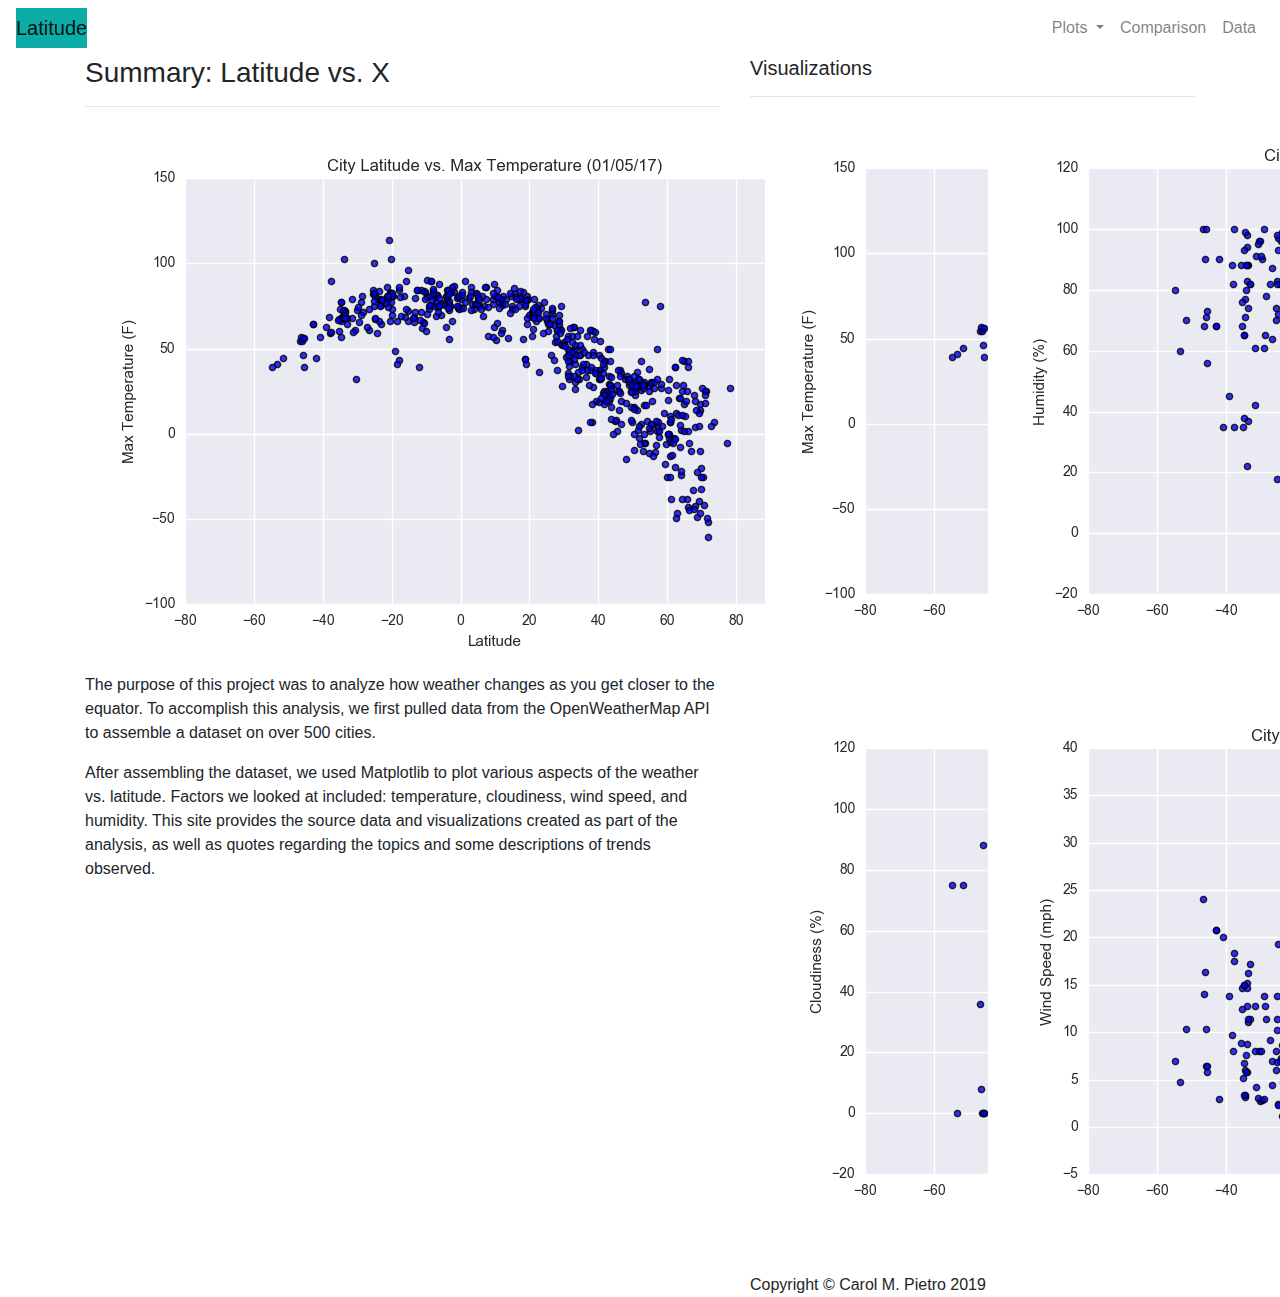
<file: index.html>
<!DOCTYPE html>
<html>

<head>
  <meta charset="utf-8" />
  <meta http-equiv="X-UA-Compatible" content="IE=edge">
  <title>Bootstrap Visualization Dashboard</title>
  <meta name="viewport" content="width=device-width, initial-scale=1">

  <!-- Bootstrap CSS -->
  <link rel="stylesheet" href="https://maxcdn.bootstrapcdn.com/bootstrap/4.0.0/css/bootstrap.min.css" integrity="sha384-Gn5384xqQ1aoWXA+058RXPxPg6fy4IWvTNh0E263XmFcJlSAwiGgFAW/dAiS6JXm"
    crossorigin="anonymous">

  <!--CSS Link-->
  <link rel="stylesheet" type="stylesheet/css" href="style.css">

</head>

<body>
  <!-- Navigation Section -->
  <div class="navigation">
    <nav class="navbar navbar-expand-lg navbar-light">
      <a class="navbar-brand" style="background-color: #0BADA6;" href="index.html">Latitude</a>
      <button class="navbar-toggler  border border-white" type="button" data-toggle="collapse" data-target="#navbarNavDropdown"
        aria-controls="navbarNavDropdown" aria-expanded="false" aria-label="Toggle navigation">
        <span class="navbar-toggler-icon"></span>
      </button>
      <div class="collapse navbar-collapse" id="navbarNavDropdown">
        <ul class="navbar-nav ml-auto">
          <li class="nav-item dropdown">
            <a class="nav-link dropdown-toggle" href="#" id="navbarDropdownMenuLink" data-toggle="dropdown"
              aria-haspopup="true" aria-expanded="false">
              Plots
            </a>
            <div class="dropdown-menu" aria-labelledby="navbarDropdownMenuLink">
              <a class="dropdown-item" href="MaxTemp.html">Max Temperature</a>
              <a class="dropdown-item" href="Humidity.html">Humidity</a>
              <a class="dropdown-item" href="Cloudiness.html">Cloudiness</a>
              <a class="dropdown-item" href="WindSpeed.html">Wind Speed</a>
            </div>
          </li>
          <li class="nav-item">
            <a class="nav-link" href="Comparisons.html">Comparison</a>
          </li>
          <li class="nav-item">
            <a class="nav-link" href="Data.html">Data</a>
          </li>

        </ul>
      </div>
    </nav>
  </div>
  <!-- Content Section -->
  <div class="container">
    <div class="row">
      <div class="col-lg-7 col-md-12">
        <!-- Left box  -->
        <div class="box">
          <h3 class="title">Summary: Latitude vs. X</h3>
          <hr>
          <img src="images/MaxTemp.png" class="vizualization rounded float-left" alt="Max Temperature Graph">
          <p>The purpose of this project was to analyze how weather changes as you get closer to the equator. To
            accomplish this analysis, we first pulled data from the OpenWeatherMap API to assemble a dataset on over
            500 cities.</p>
          <p>After assembling the dataset, we used Matplotlib to plot various aspects of the weather vs. latitude.
            Factors we looked at included: temperature, cloudiness, wind speed, and humidity. This site provides the
            source data and visualizations created as part of the analysis, as well as quotes regarding the topics and some 
            descriptions of trends observed.</p>
        </div>
      </div>
      <div class="col-lg-5 col-md-12">
        <!-- Right Box -->
        <div class="box">
          <h5 class="title">Visualizations</h5>
          <hr>


          <div class="container">
            <div class="row" style="padding-bottom: 30px;">
              <div class="col-6">
                <a href="MaxTemp.html">
                  <img class="panel" src="images/MaxTemp.png" alt="Max Temperature Image">
                </a>
              </div>
              <div class="col-6">
                <a href="Humidity.html">
                  <img class="panel" src="images/Humidity.png" alt="Humidity Graph">
                </a>
              </div>
            </div>

            <div class="row" style="padding-bottom: 30px;">
              <div class="col-6">
                <a href="Cloudiness.html">
                  <img class="panel" src="images/Cloudiness.png" alt="Cloudiness Graph">
                </a>
              </div>
              <div class="col-6">
                <a href="WindSpeed.html">
                  <img class="panel" src="images/WindSpeed.png" alt="Wind Speed Graph">
                </a>
              </div>
            </div>
          </div>
        </div>
    <!-- Footer Section -->
  <footer>
    <div class="footer">Copyright &copy; Carol M. Pietro 2019</div>
  </footer>

  <!-- Bootstrap JS -->
  <script src="https://code.jquery.com/jquery-3.2.1.slim.min.js" integrity="sha384-KJ3o2DKtIkvYIK3UENzmM7KCkRr/rE9/Qpg6aAZGJwFDMVNA/GpGFF93hXpG5KkN"
    crossorigin="anonymous"></script>
  <script src="https://cdnjs.cloudflare.com/ajax/libs/popper.js/1.12.9/umd/popper.min.js" integrity="sha384-ApNbgh9B+Y1QKtv3Rn7W3mgPxhU9K/ScQsAP7hUibX39j7fakFPskvXusvfa0b4Q"
    crossorigin="anonymous"></script>
  <script src="https://maxcdn.bootstrapcdn.com/bootstrap/4.0.0/js/bootstrap.min.js" integrity="sha384-JZR6Spejh4U02d8jOt6vLEHfe/JQGiRRSQQxSfFWpi1MquVdAyjUar5+76PVCmYl"
    crossorigin="anonymous"></script>

</body>

</html>
</file>
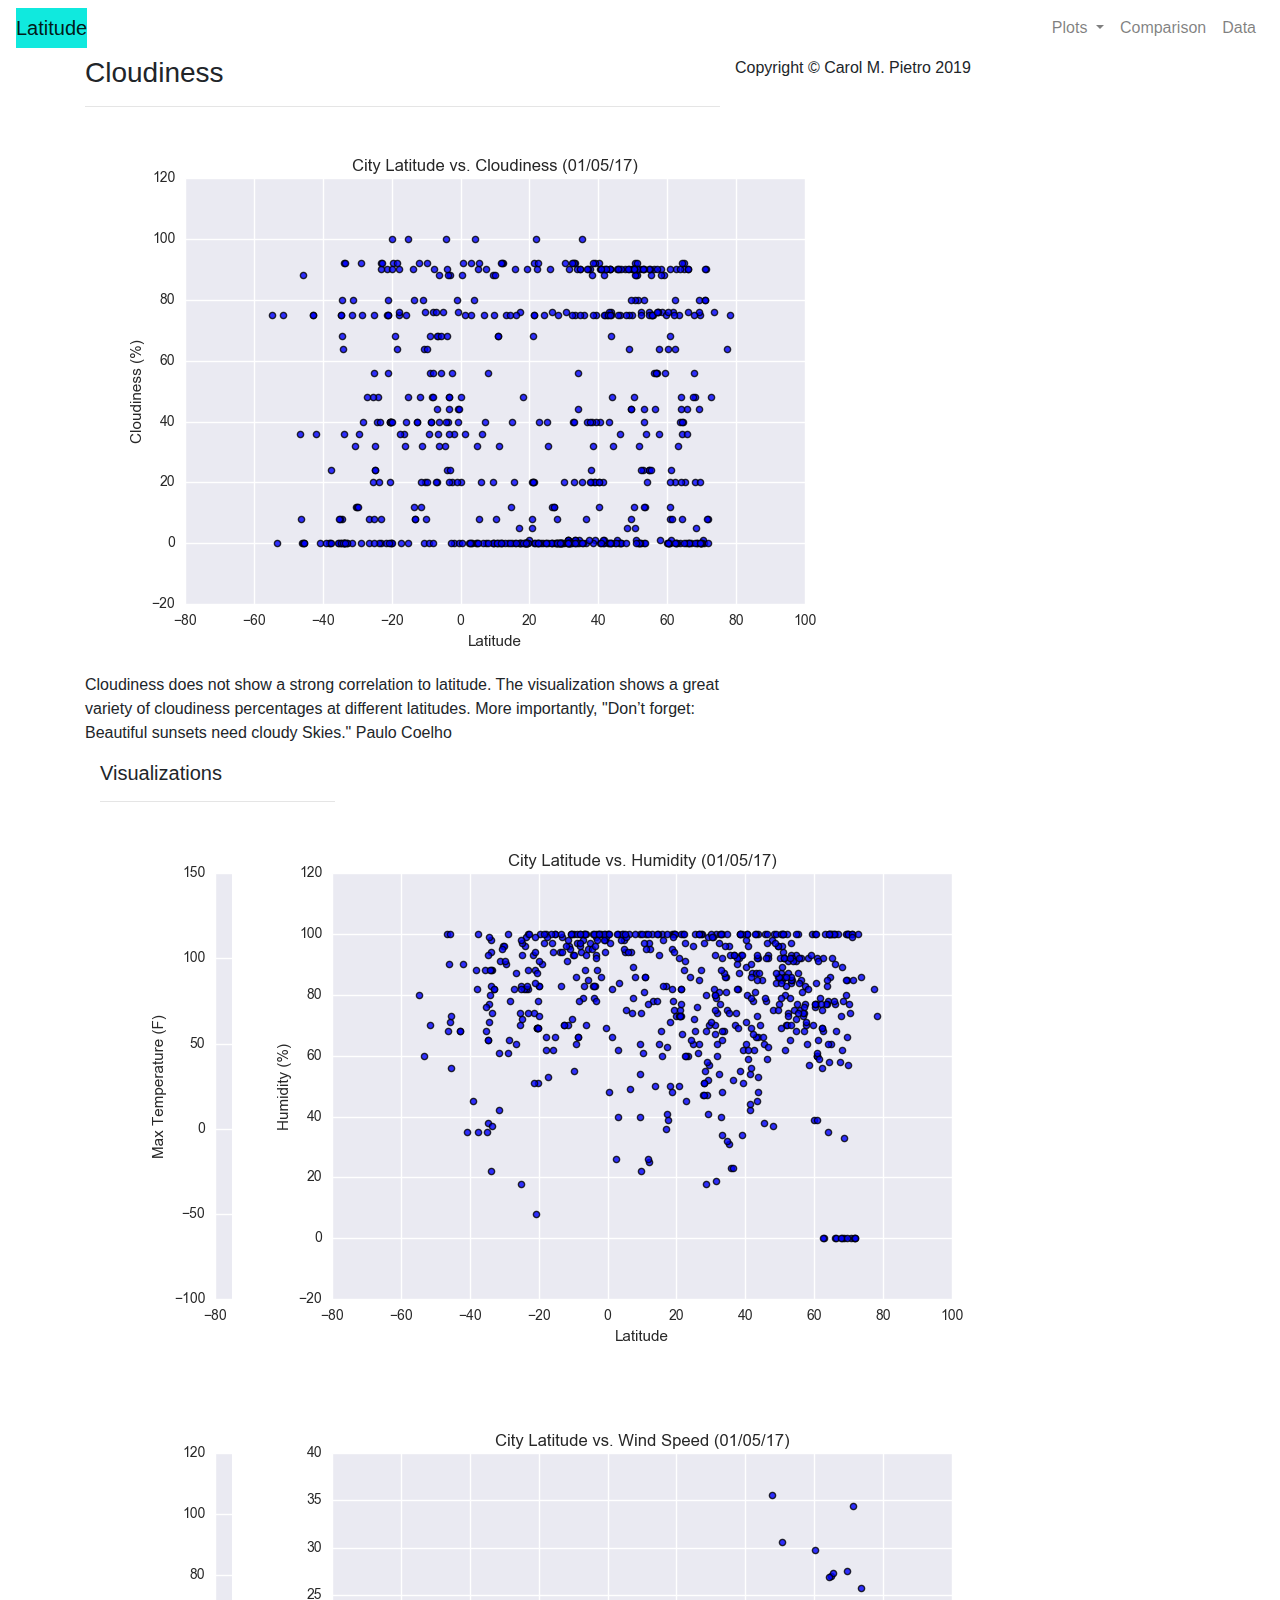
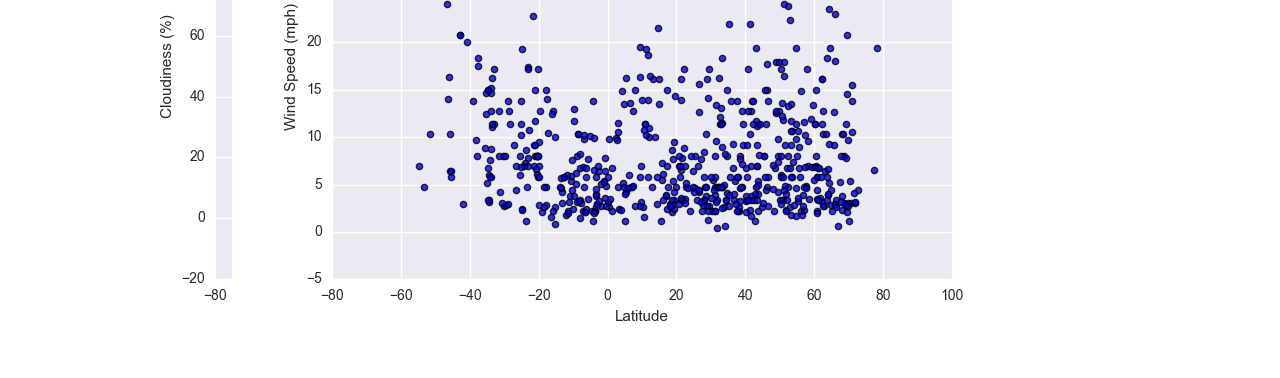
<file: Cloudiness.html>
<!DOCTYPE html>
<html>

<head>
  <meta charset="utf-8" />
  <meta http-equiv="X-UA-Compatible" content="IE=edge">
  <title>Bootstrap Visualization Dashboard</title>
  <meta name="viewport" content="width=device-width, initial-scale=1">

  <!-- Bootstrap CSS -->
  <link rel="stylesheet" href="https://maxcdn.bootstrapcdn.com/bootstrap/4.0.0/css/bootstrap.min.css" integrity="sha384-Gn5384xqQ1aoWXA+058RXPxPg6fy4IWvTNh0E263XmFcJlSAwiGgFAW/dAiS6JXm"
    crossorigin="anonymous">

  <!--CSS Link-->
  <link rel="stylesheet" type="stylesheet/css" href="style.css">

</head>

<body>
  <!-- Navigation Section -->
  <div class="navigation">
    <nav class="navbar navbar-expand-lg navbar-light">
      <a class="navbar-brand" style="background-color: rgb(16, 233, 222);" href="index.html">Latitude</a>
      <button class="navbar-toggler border border-white" type="button" data-toggle="collapse" data-target="#navbarNavDropdown"
        aria-controls="navbarNavDropdown" aria-expanded="false" aria-label="Toggle navigation">
        <span class="navbar-toggler-icon"></span>
      </button>
      <div class="collapse navbar-collapse" id="navbarNavDropdown">
        <ul class="navbar-nav ml-auto">
          <li class="nav-item dropdown">
            <a class="nav-link dropdown-toggle" href="#" id="navbarDropdownMenuLink" data-toggle="dropdown"
              aria-haspopup="true" aria-expanded="false">
              Plots
            </a>
            <div class="dropdown-menu" aria-labelledby="navbarDropdownMenuLink">
              <a class="dropdown-item" href="MaxTemp.html">Max Temperature</a>
              <a class="dropdown-item" href="Humidity.html">Humidity</a>
              <a class="dropdown-item active" href="Cloudiness.html">Cloudiness</a>
              <a class="dropdown-item" href="WindSpeed.html">Wind Speed</a>
            </div>
          </li>
          <li class="nav-item">
            <a class="nav-link" href="Comparisons.html">Comparison</a>
          </li>
          <li class="nav-item">
            <a class="nav-link" href="Data.html">Data</a>
          </li>

        </ul>
      </div>
    </nav>
  </div>
  <!-- Content Section -->
  <div class="container">
    <div class="row">
      <div class="col-lg-7 col-md-12">
        <!-- Left box  -->
        <div class="box">
          <h3 class="title">Cloudiness</h3>
          <hr>
          <img src="images/Cloudiness.png" alt="Cloudines Graph">
          <p>Cloudiness does not show a strong correlation to latitude. The visualization shows a great variety of
            cloudiness percentages at different latitudes. More importantly, "Don’t forget: Beautiful sunsets need cloudy Skies." Paulo Coelho</p>
        <div>
      </div>
      <div class="col-lg-5 col-md-12">
        <!-- Right Box -->
        <div class="box">
          <h5 class="title">Visualizations</h5>
          <hr>


          <div class="container">
            <div class="row" style="padding-bottom: 30px;">
              <div class="col-6">
                <a href="MaxTemp.html">
                  <img class="panel" src="images/MaxTemp.png" alt="Max Temperature Image">
                </a>
              </div>
              <div class="col-6">
                <a href="Humidity.html">
                  <img class="panel" src="images/Humidity.png" alt="Humidity Graph">
                </a>
              </div>
            </div>

            <div class="row" style="padding-bottom: 30px;">
              <div class="col-6">
                <a href="Cloudiness.html">
                  <img class="panel active" src="images/Cloudiness.png" alt="Cloudiness Graph">
                </a>
              </div>
              <div class="col-6">
                <a href="WindSpeed.html">
                  <img class="panel" src="images/WindSpeed.png" alt="Wind Speed Graph">
                </a>
              </div>
            </div>
          </div>
        </div>
      </div>
    </div>
  </div>
  <!-- Footer Section -->
  <footer>
    <div class="footer">Copyright &copy; Carol M. Pietro 2019</div>
  </footer>

  <!-- Bootstrap JS -->
  <script src="https://code.jquery.com/jquery-3.2.1.slim.min.js" integrity="sha384-KJ3o2DKtIkvYIK3UENzmM7KCkRr/rE9/Qpg6aAZGJwFDMVNA/GpGFF93hXpG5KkN"
    crossorigin="anonymous"></script>
  <script src="https://cdnjs.cloudflare.com/ajax/libs/popper.js/1.12.9/umd/popper.min.js" integrity="sha384-ApNbgh9B+Y1QKtv3Rn7W3mgPxhU9K/ScQsAP7hUibX39j7fakFPskvXusvfa0b4Q"
    crossorigin="anonymous"></script>
  <script src="https://maxcdn.bootstrapcdn.com/bootstrap/4.0.0/js/bootstrap.min.js" integrity="sha384-JZR6Spejh4U02d8jOt6vLEHfe/JQGiRRSQQxSfFWpi1MquVdAyjUar5+76PVCmYl"
    crossorigin="anonymous"></script>

</body>

</html>
</file>
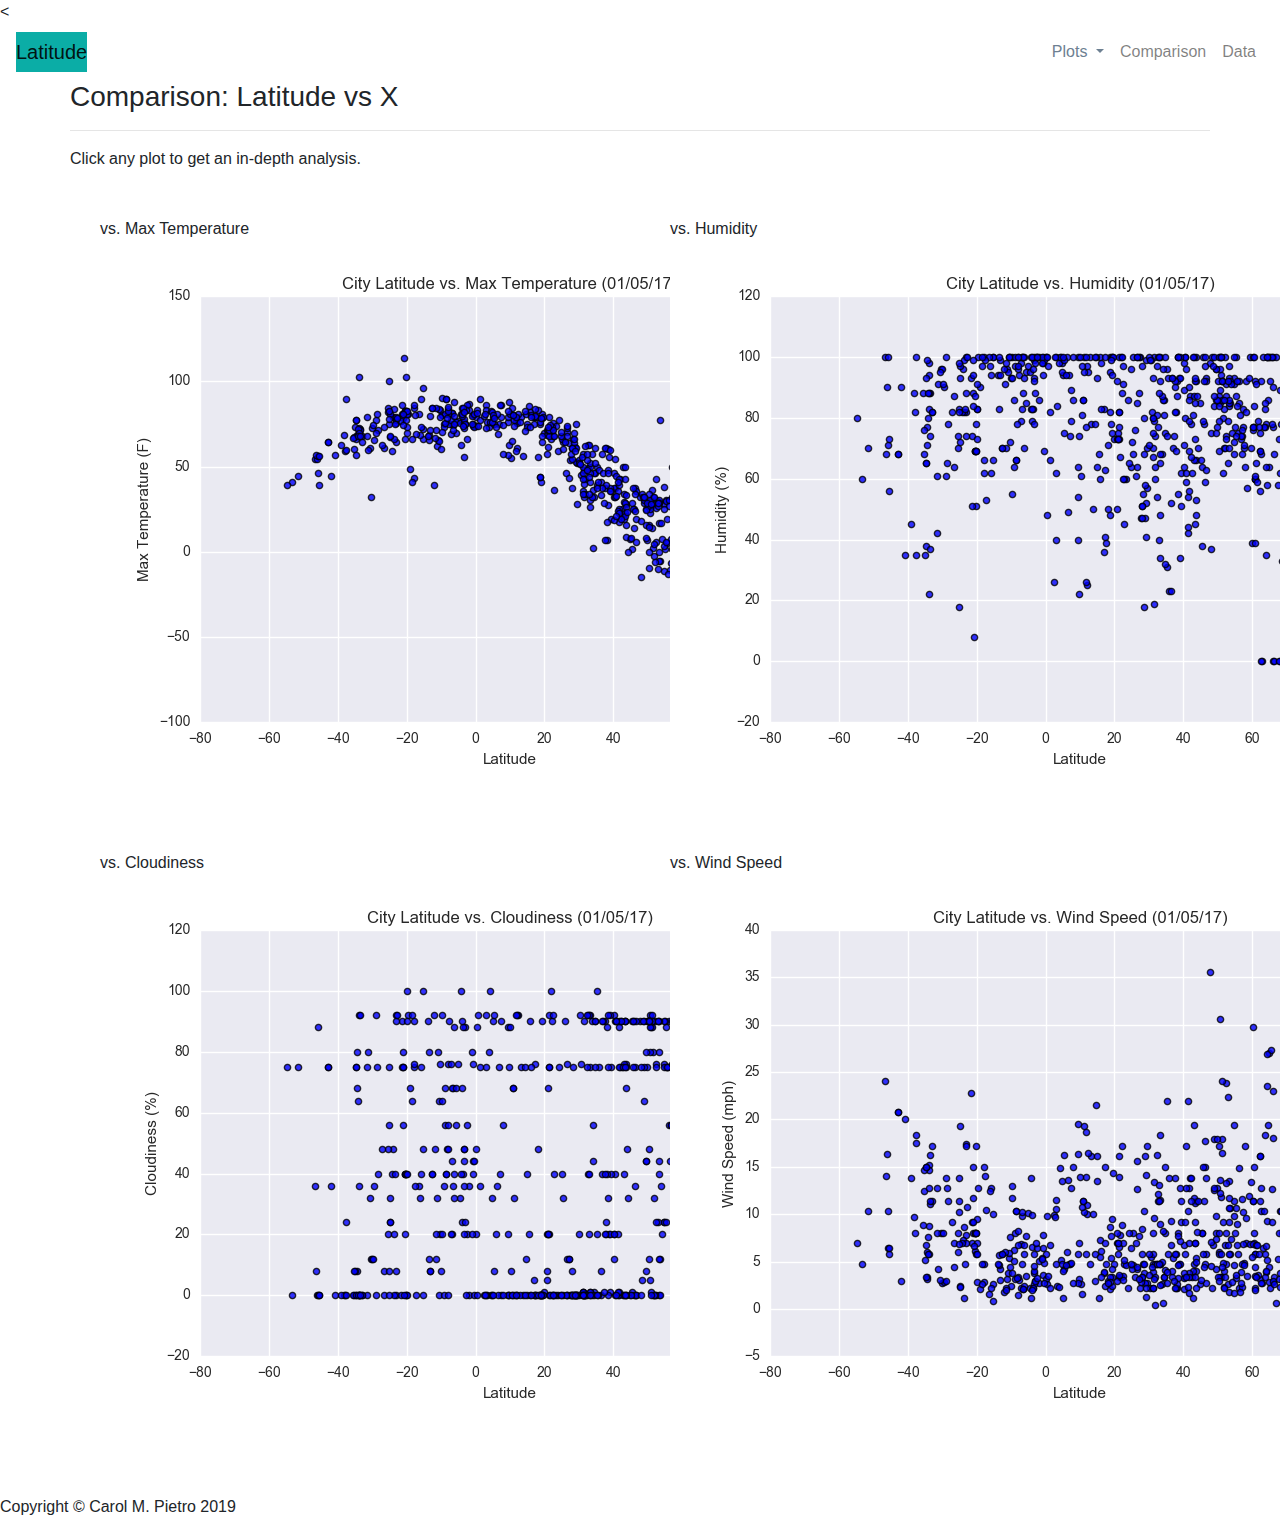
<file: Comparisons.html>
<<!DOCTYPE html>
<html>

<head>
  <meta charset="utf-8" />
  <meta http-equiv="X-UA-Compatible" content="IE=edge">
  <title>Bootstrap Visualization Dashboard</title>
  <meta name="viewport" content="width=device-width, initial-scale=1">

  <!-- Bootstrap CSS -->
  <link rel="stylesheet" href="https://maxcdn.bootstrapcdn.com/bootstrap/4.0.0/css/bootstrap.min.css" integrity="sha384-Gn5384xqQ1aoWXA+058RXPxPg6fy4IWvTNh0E263XmFcJlSAwiGgFAW/dAiS6JXm"
    crossorigin="anonymous">

  <!--CSS Link-->
  <link rel="stylesheet" type="stylesheet/css" href="style.css">

</head>

<body>
  <!-- Navigation Section -->
  <div class="navigation">
    <nav class="navbar navbar-expand-lg navbar-light">
      <a class="navbar-brand" style="background-color: #0BADA6;" href="index.html">Latitude</a>
      <button class="navbar-toggler  border border-white" type="button" data-toggle="collapse" data-target="#navbarNavDropdown"
        aria-controls="navbarNavDropdown" aria-expanded="false" aria-label="Toggle navigation">
        <span class="navbar-toggler-icon"></span>
      </button>
      <div class="collapse navbar-collapse" id="navbarNavDropdown">
        <ul class="navbar-nav ml-auto">
          <li class="nav-item dropdown">
            <a class="nav-link dropdown-toggle" href="#" id="navbarDropdownMenuLink" data-toggle="dropdown"
              aria-haspopup="true" aria-expanded="false" style="color: #6D8092">
              Plots
            </a>
            <div class="dropdown-menu" aria-labelledby="navbarDropdownMenuLink">
              <a class="dropdown-item" href="MaxTemp.html">Max Temperature</a>
              <a class="dropdown-item" href="Humidity.html">Humidity</a>
              <a class="dropdown-item" href="Cloudiness.html">Cloudiness</a>
              <a class="dropdown-item" href="WindSpeed.html">Wind Speed</a>
            </div>
          </li>
          <li class="nav-item">
            <a class="nav-link" href="Comparisons.html">Comparison</a>
          </li>
          <li class="nav-item">
            <a class="nav-link" href="Data.html">Data</a>
          </li>

        </ul>
      </div>
    </nav>
  </div>
  <!-- Content Section -->
  <div class="container">
    <div class="row">
      <div>
        <!-- Left box  -->
        <div class="box">
          <h3 class="title">Comparison: Latitude vs X</h3>
          <hr>
          <p>Click any plot to get an in-depth analysis.</p>
          <div class="container" style="padding-bottom: 40px;">
            <div class="row">
              <div class="col-lg-6" style="padding: 30px;">
                <div class="title">vs. Max Temperature</div>
                <a href="MaxTemp.html">
                  <img class="panel" src="images/MaxTemp.png" alt="Max Temperature Image">
                </a>
              </div>
              <div class="col-lg-6" style="padding: 30px;">
                <div class="title">vs. Humidity</div>
                <a href="Humidity.html">
                  <img class="panel" src="images/Humidity.png" alt="Humidity Graph">
                </a>
              </div>
            </div>

            <div class="row">
              <div class="col-lg-6" style="padding: 30px;">
                <div class="title">vs. Cloudiness</div>
                <a href="Cloudiness.html">
                  <img class="panel" src="images/Cloudiness.png" alt="Cloudiness Graph">
                </a>

              </div>
              <div class="col-lg-6" style="padding: 30px;">
                <div class="title">vs. Wind Speed</div>
                <a href="WindSpeed.html">
                  <img class="panel" src="images/WindSpeed.png" alt="Wind Speed Graph">
                </a>
              </div>
            </div>
          </div>
        </div>
      </div>
    </div>
  </div>
</div>
  <!-- Footer Section -->
  <footer>
    <div class="footer">Copyright &copy; Carol M. Pietro 2019</div>
  </footer>

  <!-- Bootstrap JS -->
  <script src="https://code.jquery.com/jquery-3.2.1.slim.min.js" integrity="sha384-KJ3o2DKtIkvYIK3UENzmM7KCkRr/rE9/Qpg6aAZGJwFDMVNA/GpGFF93hXpG5KkN"
    crossorigin="anonymous"></script>
  <script src="https://cdnjs.cloudflare.com/ajax/libs/popper.js/1.12.9/umd/popper.min.js" integrity="sha384-ApNbgh9B+Y1QKtv3Rn7W3mgPxhU9K/ScQsAP7hUibX39j7fakFPskvXusvfa0b4Q"
    crossorigin="anonymous"></script>
  <script src="https://maxcdn.bootstrapcdn.com/bootstrap/4.0.0/js/bootstrap.min.js" integrity="sha384-JZR6Spejh4U02d8jOt6vLEHfe/JQGiRRSQQxSfFWpi1MquVdAyjUar5+76PVCmYl"
    crossorigin="anonymous"></script>

</body>

</html>
</file>
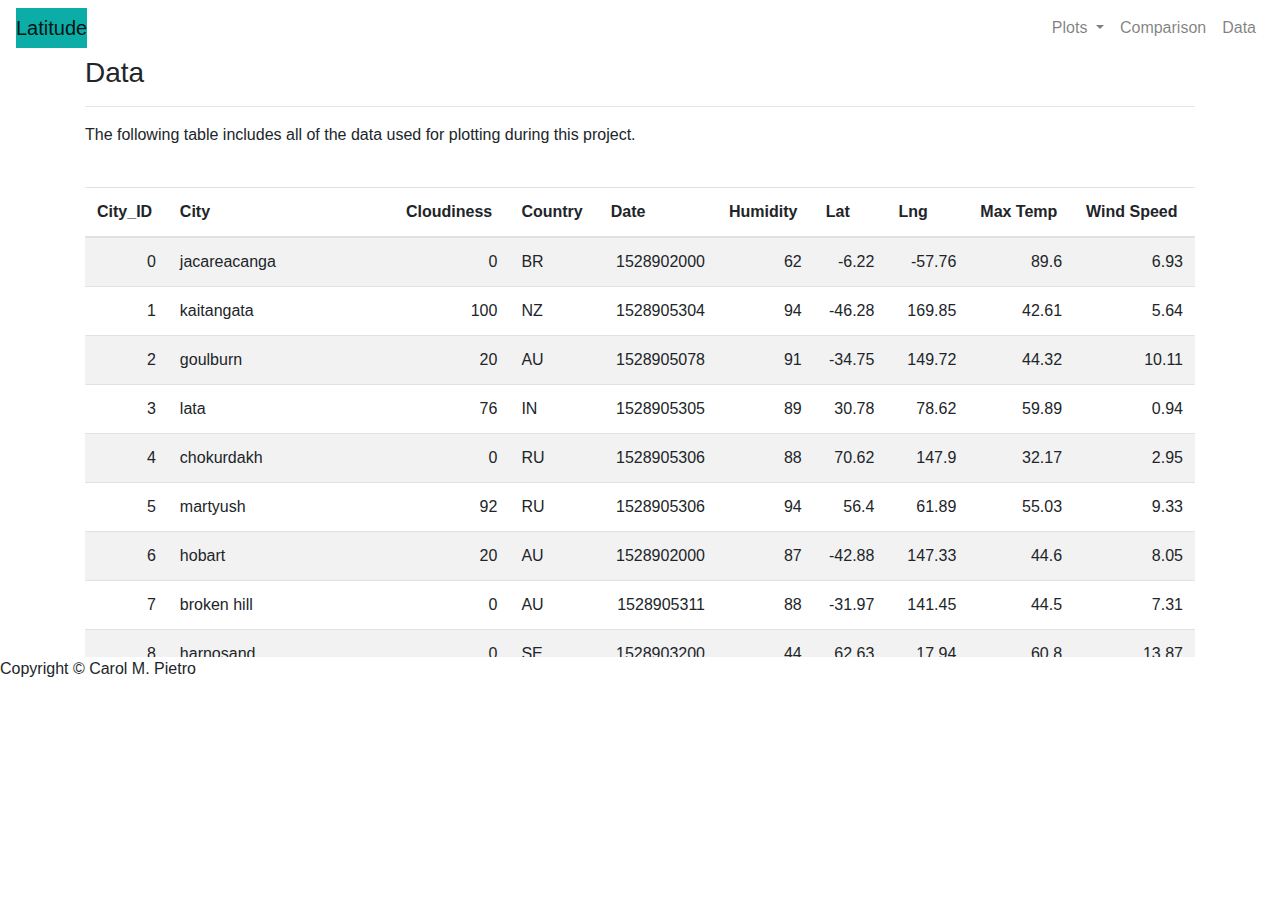
<file: Data.html>
<!DOCTYPE html>
<html>

<head>
  <meta charset="utf-8" />
  <meta http-equiv="X-UA-Compatible" content="IE=edge">
  <title>Bootstrap Visualization Dashboard</title>
  <meta name="viewport" content="width=device-width, initial-scale=1">

  <!-- Bootstrap CSS -->
  <link rel="stylesheet" href="https://maxcdn.bootstrapcdn.com/bootstrap/4.0.0/css/bootstrap.min.css" integrity="sha384-Gn5384xqQ1aoWXA+058RXPxPg6fy4IWvTNh0E263XmFcJlSAwiGgFAW/dAiS6JXm"
    crossorigin="anonymous">

  <!--CSS Link-->
  <link rel="stylesheet" type="stylesheet/css" href="style.css">

</head>

<body>
  <!-- Navigation Section -->
  <div class="navigation">
    <nav class="navbar navbar-expand-lg navbar-light">
      <a class="navbar-brand" style="background-color: #0BADA6;" href="index.html">Latitude</a>
      <button class="navbar-toggler border border-white" type="button" data-toggle="collapse" data-target="#navbarNavDropdown"
        aria-controls="navbarNavDropdown" aria-expanded="false" aria-label="Toggle navigation">
        <span class="navbar-toggler-icon"></span>
      </button>
      <div class="collapse navbar-collapse" id="navbarNavDropdown">
        <ul class="navbar-nav ml-auto">
          <li class="nav-item dropdown">
            <a class="nav-link dropdown-toggle" href="#" id="navbarDropdownMenuLink" data-toggle="dropdown"
              aria-haspopup="true" aria-expanded="false">
              Plots
            </a>
            <div class="dropdown-menu" aria-labelledby="navbarDropdownMenuLink">
              <a class="dropdown-item" href="MaxTemp.html">Max Temperature</a>
              <a class="dropdown-item" href="Humidity.html">Humidity</a>
              <a class="dropdown-item" href="Cloudiness.html">Cloudiness</a>
              <a class="dropdown-item" href="WindSpeed.html">Wind Speed</a>
            </div>
          </li>
          <li class="nav-item">
            <a class="nav-link" href="Comparisons.html">Comparison</a>
          </li>
          <li class="nav-item">
            <a class="nav-link" href="Data.html">Data</a>
          </li>

        </ul>
      </div>
    </nav>
  </div>
  <!-- Content Section -->
  <div class="container">
    <div class="box">
      <h3 class="title">Data</h3>
      <hr>
      <p>The following table includes all of the data used for plotting during this project.</p>
      <br>
      <div class="table-responsive" style="overflow-x:auto; overflow-y:auto; max-height:470px; max-width: auto;">
        <table class="table table-striped">
          <thead>
            <tr>
              <th title="Field #1">City_ID</th>
              <th title="Field #2">City</th>
              <th title="Field #3">Cloudiness</th>
              <th title="Field #4">Country</th>
              <th title="Field #5">Date</th>
              <th title="Field #6">Humidity</th>
              <th title="Field #7">Lat</th>
              <th title="Field #8">Lng</th>
              <th title="Field #9">Max Temp</th>
              <th title="Field #10">Wind Speed</th>
            </tr>
          </thead>
          <tbody>
            <tr>
              <td align="right">0</td>
              <td>jacareacanga</td>
              <td align="right">0</td>
              <td>BR</td>
              <td align="right">1528902000</td>
              <td align="right">62</td>
              <td align="right">-6.22</td>
              <td align="right">-57.76</td>
              <td align="right">89.6</td>
              <td align="right">6.93</td>
            </tr>
            <tr>
              <td align="right">1</td>
              <td>kaitangata</td>
              <td align="right">100</td>
              <td>NZ</td>
              <td align="right">1528905304</td>
              <td align="right">94</td>
              <td align="right">-46.28</td>
              <td align="right">169.85</td>
              <td align="right">42.61</td>
              <td align="right">5.64</td>
            </tr>
            <tr>
              <td align="right">2</td>
              <td>goulburn</td>
              <td align="right">20</td>
              <td>AU</td>
              <td align="right">1528905078</td>
              <td align="right">91</td>
              <td align="right">-34.75</td>
              <td align="right">149.72</td>
              <td align="right">44.32</td>
              <td align="right">10.11</td>
            </tr>
            <tr>
              <td align="right">3</td>
              <td>lata</td>
              <td align="right">76</td>
              <td>IN</td>
              <td align="right">1528905305</td>
              <td align="right">89</td>
              <td align="right">30.78</td>
              <td align="right">78.62</td>
              <td align="right">59.89</td>
              <td align="right">0.94</td>
            </tr>
            <tr>
              <td align="right">4</td>
              <td>chokurdakh</td>
              <td align="right">0</td>
              <td>RU</td>
              <td align="right">1528905306</td>
              <td align="right">88</td>
              <td align="right">70.62</td>
              <td align="right">147.9</td>
              <td align="right">32.17</td>
              <td align="right">2.95</td>
            </tr>
            <tr>
              <td align="right">5</td>
              <td>martyush</td>
              <td align="right">92</td>
              <td>RU</td>
              <td align="right">1528905306</td>
              <td align="right">94</td>
              <td align="right">56.4</td>
              <td align="right">61.89</td>
              <td align="right">55.03</td>
              <td align="right">9.33</td>
            </tr>
            <tr>
              <td align="right">6</td>
              <td>hobart</td>
              <td align="right">20</td>
              <td>AU</td>
              <td align="right">1528902000</td>
              <td align="right">87</td>
              <td align="right">-42.88</td>
              <td align="right">147.33</td>
              <td align="right">44.6</td>
              <td align="right">8.05</td>
            </tr>
            <tr>
              <td align="right">7</td>
              <td>broken hill</td>
              <td align="right">0</td>
              <td>AU</td>
              <td align="right">1528905311</td>
              <td align="right">88</td>
              <td align="right">-31.97</td>
              <td align="right">141.45</td>
              <td align="right">44.5</td>
              <td align="right">7.31</td>
            </tr>
            <tr>
              <td align="right">8</td>
              <td>harnosand</td>
              <td align="right">0</td>
              <td>SE</td>
              <td align="right">1528903200</td>
              <td align="right">44</td>
              <td align="right">62.63</td>
              <td align="right">17.94</td>
              <td align="right">60.8</td>
              <td align="right">13.87</td>
            </tr>
            <tr>
              <td align="right">9</td>
              <td>tuatapere</td>
              <td align="right">0</td>
              <td>NZ</td>
              <td align="right">1528905312</td>
              <td align="right">100</td>
              <td align="right">-46.13</td>
              <td align="right">167.69</td>
              <td align="right">38.92</td>
              <td align="right">3.4</td>
            </tr>
            <tr>
              <td align="right">10</td>
              <td>puerto ayora</td>
              <td align="right">90</td>
              <td>EC</td>
              <td align="right">1528902000</td>
              <td align="right">69</td>
              <td align="right">-0.74</td>
              <td align="right">-90.35</td>
              <td align="right">77.0</td>
              <td align="right">13.87</td>
            </tr>
            <tr>
              <td align="right">11</td>
              <td>havre-saint-pierre</td>
              <td align="right">75</td>
              <td>CA</td>
              <td align="right">1528902000</td>
              <td align="right">58</td>
              <td align="right">50.23</td>
              <td align="right">-63.6</td>
              <td align="right">53.6</td>
              <td align="right">19.46</td>
            </tr>
            <tr>
              <td align="right">12</td>
              <td>punta arenas</td>
              <td align="right">0</td>
              <td>CL</td>
              <td align="right">1528902000</td>
              <td align="right">100</td>
              <td align="right">-53.16</td>
              <td align="right">-70.91</td>
              <td align="right">35.6</td>
              <td align="right">9.17</td>
            </tr>
            <tr>
              <td align="right">13</td>
              <td>tasiilaq</td>
              <td align="right">75</td>
              <td>GL</td>
              <td align="right">1528901400</td>
              <td align="right">60</td>
              <td align="right">65.61</td>
              <td align="right">-37.64</td>
              <td align="right">39.2</td>
              <td align="right">2.24</td>
            </tr>
            <tr>
              <td align="right">14</td>
              <td>chapais</td>
              <td align="right">40</td>
              <td>CA</td>
              <td align="right">1528902000</td>
              <td align="right">38</td>
              <td align="right">49.78</td>
              <td align="right">-74.86</td>
              <td align="right">59.0</td>
              <td align="right">10.29</td>
            </tr>
            <tr>
              <td align="right">15</td>
              <td>avarua</td>
              <td align="right">40</td>
              <td>CK</td>
              <td align="right">1528902000</td>
              <td align="right">56</td>
              <td align="right">-21.21</td>
              <td align="right">-159.78</td>
              <td align="right">73.4</td>
              <td align="right">10.29</td>
            </tr>
            <tr>
              <td align="right">16</td>
              <td>hofn</td>
              <td align="right">75</td>
              <td>IS</td>
              <td align="right">1528902000</td>
              <td align="right">87</td>
              <td align="right">64.25</td>
              <td align="right">-15.21</td>
              <td align="right">51.8</td>
              <td align="right">8.05</td>
            </tr>
            <tr>
              <td align="right">17</td>
              <td>yukamenskoye</td>
              <td align="right">92</td>
              <td>RU</td>
              <td align="right">1528905315</td>
              <td align="right">98</td>
              <td align="right">57.89</td>
              <td align="right">52.24</td>
              <td align="right">56.65</td>
              <td align="right">10.22</td>
            </tr>
            <tr>
              <td align="right">18</td>
              <td>khandbari</td>
              <td align="right">80</td>
              <td>NP</td>
              <td align="right">1528905315</td>
              <td align="right">67</td>
              <td align="right">27.38</td>
              <td align="right">87.21</td>
              <td align="right">44.59</td>
              <td align="right">1.39</td>
            </tr>
            <tr>
              <td align="right">19</td>
              <td>bethel</td>
              <td align="right">1</td>
              <td>US</td>
              <td align="right">1528901580</td>
              <td align="right">93</td>
              <td align="right">60.79</td>
              <td align="right">-161.76</td>
              <td align="right">44.6</td>
              <td align="right">8.05</td>
            </tr>
            <tr>
              <td align="right">20</td>
              <td>ushuaia</td>
              <td align="right">75</td>
              <td>AR</td>
              <td align="right">1528902000</td>
              <td align="right">64</td>
              <td align="right">-54.81</td>
              <td align="right">-68.31</td>
              <td align="right">41.0</td>
              <td align="right">3.36</td>
            </tr>
            <tr>
              <td align="right">21</td>
              <td>east london</td>
              <td align="right">0</td>
              <td>ZA</td>
              <td align="right">1528902000</td>
              <td align="right">37</td>
              <td align="right">-33.02</td>
              <td align="right">27.91</td>
              <td align="right">69.8</td>
              <td align="right">5.82</td>
            </tr>
            <tr>
              <td align="right">22</td>
              <td>bluff</td>
              <td align="right">76</td>
              <td>AU</td>
              <td align="right">1528905321</td>
              <td align="right">76</td>
              <td align="right">-23.58</td>
              <td align="right">149.07</td>
              <td align="right">61.96</td>
              <td align="right">4.74</td>
            </tr>
            <tr>
              <td align="right">23</td>
              <td>mount isa</td>
              <td align="right">75</td>
              <td>AU</td>
              <td align="right">1528902000</td>
              <td align="right">100</td>
              <td align="right">-20.73</td>
              <td align="right">139.49</td>
              <td align="right">64.4</td>
              <td align="right">3.29</td>
            </tr>
            <tr>
              <td align="right">24</td>
              <td>pevek</td>
              <td align="right">0</td>
              <td>RU</td>
              <td align="right">1528905321</td>
              <td align="right">71</td>
              <td align="right">69.7</td>
              <td align="right">170.27</td>
              <td align="right">36.94</td>
              <td align="right">6.98</td>
            </tr>
            <tr>
              <td align="right">25</td>
              <td>gao</td>
              <td align="right">24</td>
              <td>ML</td>
              <td align="right">1528905321</td>
              <td align="right">16</td>
              <td align="right">16.28</td>
              <td align="right">-0.04</td>
              <td align="right">110.02</td>
              <td align="right">4.97</td>
            </tr>
            <tr>
              <td align="right">26</td>
              <td>cabo san lucas</td>
              <td align="right">75</td>
              <td>MX</td>
              <td align="right">1528901160</td>
              <td align="right">74</td>
              <td align="right">22.89</td>
              <td align="right">-109.91</td>
              <td align="right">84.2</td>
              <td align="right">10.29</td>
            </tr>
            <tr>
              <td align="right">27</td>
              <td>sao filipe</td>
              <td align="right">0</td>
              <td>CV</td>
              <td align="right">1528905323</td>
              <td align="right">88</td>
              <td align="right">14.9</td>
              <td align="right">-24.5</td>
              <td align="right">75.73</td>
              <td align="right">13.02</td>
            </tr>
            <tr>
              <td align="right">28</td>
              <td>tiksi</td>
              <td align="right">44</td>
              <td>RU</td>
              <td align="right">1528905298</td>
              <td align="right">58</td>
              <td align="right">71.64</td>
              <td align="right">128.87</td>
              <td align="right">57.73</td>
              <td align="right">10.11</td>
            </tr>
            <tr>
              <td align="right">29</td>
              <td>busselton</td>
              <td align="right">92</td>
              <td>AU</td>
              <td align="right">1528905323</td>
              <td align="right">100</td>
              <td align="right">-33.64</td>
              <td align="right">115.35</td>
              <td align="right">60.43</td>
              <td align="right">10.56</td>
            </tr>
            <tr>
              <td align="right">30</td>
              <td>alofi</td>
              <td align="right">76</td>
              <td>NU</td>
              <td align="right">1528902000</td>
              <td align="right">88</td>
              <td align="right">-19.06</td>
              <td align="right">-169.92</td>
              <td align="right">71.6</td>
              <td align="right">3.36</td>
            </tr>
            <tr>
              <td align="right">31</td>
              <td>ola</td>
              <td align="right">75</td>
              <td>RU</td>
              <td align="right">1528902000</td>
              <td align="right">100</td>
              <td align="right">59.58</td>
              <td align="right">151.3</td>
              <td align="right">42.8</td>
              <td align="right">7.76</td>
            </tr>
            <tr>
              <td align="right">32</td>
              <td>atar</td>
              <td align="right">20</td>
              <td>MR</td>
              <td align="right">1528902000</td>
              <td align="right">19</td>
              <td align="right">20.52</td>
              <td align="right">-13.05</td>
              <td align="right">91.4</td>
              <td align="right">9.17</td>
            </tr>
            <tr>
              <td align="right">33</td>
              <td>rikitea</td>
              <td align="right">0</td>
              <td>PF</td>
              <td align="right">1528905325</td>
              <td align="right">100</td>
              <td align="right">-23.12</td>
              <td align="right">-134.97</td>
              <td align="right">73.57</td>
              <td align="right">8.66</td>
            </tr>
            <tr>
              <td align="right">34</td>
              <td>hermanus</td>
              <td align="right">0</td>
              <td>ZA</td>
              <td align="right">1528905325</td>
              <td align="right">24</td>
              <td align="right">-34.42</td>
              <td align="right">19.24</td>
              <td align="right">77.17</td>
              <td align="right">8.66</td>
            </tr>
            <tr>
              <td align="right">35</td>
              <td>ponta delgada</td>
              <td align="right">75</td>
              <td>PT</td>
              <td align="right">1528903800</td>
              <td align="right">88</td>
              <td align="right">37.73</td>
              <td align="right">-25.67</td>
              <td align="right">71.6</td>
              <td align="right">12.75</td>
            </tr>
            <tr>
              <td align="right">36</td>
              <td>bambari</td>
              <td align="right">24</td>
              <td>CF</td>
              <td align="right">1528905326</td>
              <td align="right">84</td>
              <td align="right">5.77</td>
              <td align="right">20.68</td>
              <td align="right">81.85</td>
              <td align="right">7.65</td>
            </tr>
            <tr>
              <td align="right">37</td>
              <td>cap malheureux</td>
              <td align="right">75</td>
              <td>MU</td>
              <td align="right">1528902000</td>
              <td align="right">69</td>
              <td align="right">-19.98</td>
              <td align="right">57.61</td>
              <td align="right">75.2</td>
              <td align="right">14.99</td>
            </tr>
            <tr>
              <td align="right">38</td>
              <td>puerto escondido</td>
              <td align="right">75</td>
              <td>MX</td>
              <td align="right">1528901100</td>
              <td align="right">65</td>
              <td align="right">15.86</td>
              <td align="right">-97.07</td>
              <td align="right">80.6</td>
              <td align="right">3.36</td>
            </tr>
            <tr>
              <td align="right">39</td>
              <td>qaanaaq</td>
              <td align="right">32</td>
              <td>GL</td>
              <td align="right">1528905330</td>
              <td align="right">100</td>
              <td align="right">77.48</td>
              <td align="right">-69.36</td>
              <td align="right">31.45</td>
              <td align="right">6.31</td>
            </tr>
            <tr>
              <td align="right">40</td>
              <td>new norfolk</td>
              <td align="right">20</td>
              <td>AU</td>
              <td align="right">1528902000</td>
              <td align="right">87</td>
              <td align="right">-42.78</td>
              <td align="right">147.06</td>
              <td align="right">44.6</td>
              <td align="right">8.05</td>
            </tr>
            <tr>
              <td align="right">41</td>
              <td>najran</td>
              <td align="right">40</td>
              <td>SA</td>
              <td align="right">1528902000</td>
              <td align="right">13</td>
              <td align="right">17.54</td>
              <td align="right">44.22</td>
              <td align="right">98.6</td>
              <td align="right">11.41</td>
            </tr>
            <tr>
              <td align="right">42</td>
              <td>isla mujeres</td>
              <td align="right">90</td>
              <td>MX</td>
              <td align="right">1528904340</td>
              <td align="right">100</td>
              <td align="right">21.23</td>
              <td align="right">-86.73</td>
              <td align="right">75.2</td>
              <td align="right">16.11</td>
            </tr>
            <tr>
              <td align="right">43</td>
              <td>mar del plata</td>
              <td align="right">0</td>
              <td>AR</td>
              <td align="right">1528905297</td>
              <td align="right">100</td>
              <td align="right">-46.43</td>
              <td align="right">-67.52</td>
              <td align="right">32.53</td>
              <td align="right">7.31</td>
            </tr>
            <tr>
              <td align="right">44</td>
              <td>provideniya</td>
              <td align="right">0</td>
              <td>RU</td>
              <td align="right">1528905332</td>
              <td align="right">91</td>
              <td align="right">64.42</td>
              <td align="right">-173.23</td>
              <td align="right">40.63</td>
              <td align="right">10.78</td>
            </tr>
            <tr>
              <td align="right">45</td>
              <td>jamestown</td>
              <td align="right">12</td>
              <td>AU</td>
              <td align="right">1528905333</td>
              <td align="right">88</td>
              <td align="right">-33.21</td>
              <td align="right">138.6</td>
              <td align="right">43.15</td>
              <td align="right">10.89</td>
            </tr>
            <tr>
              <td align="right">46</td>
              <td>medicine hat</td>
              <td align="right">20</td>
              <td>CA</td>
              <td align="right">1528902000</td>
              <td align="right">34</td>
              <td align="right">50.04</td>
              <td align="right">-110.68</td>
              <td align="right">66.2</td>
              <td align="right">14.99</td>
            </tr>
            <tr>
              <td align="right">47</td>
              <td>katsuura</td>
              <td align="right">8</td>
              <td>JP</td>
              <td align="right">1528905334</td>
              <td align="right">88</td>
              <td align="right">33.93</td>
              <td align="right">134.5</td>
              <td align="right">62.05</td>
              <td align="right">7.54</td>
            </tr>
            <tr>
              <td align="right">48</td>
              <td>aklavik</td>
              <td align="right">20</td>
              <td>CA</td>
              <td align="right">1528902000</td>
              <td align="right">53</td>
              <td align="right">68.22</td>
              <td align="right">-135.01</td>
              <td align="right">51.8</td>
              <td align="right">11.41</td>
            </tr>
            <tr>
              <td align="right">49</td>
              <td>tuktoyaktuk</td>
              <td align="right">20</td>
              <td>CA</td>
              <td align="right">1528902000</td>
              <td align="right">61</td>
              <td align="right">69.44</td>
              <td align="right">-133.03</td>
              <td align="right">46.4</td>
              <td align="right">6.93</td>
            </tr>
            <tr>
              <td align="right">50</td>
              <td>kapaa</td>
              <td align="right">90</td>
              <td>US</td>
              <td align="right">1528901760</td>
              <td align="right">88</td>
              <td align="right">22.08</td>
              <td align="right">-159.32</td>
              <td align="right">75.2</td>
              <td align="right">14.99</td>
            </tr>
            <tr>
              <td align="right">51</td>
              <td>mildura</td>
              <td align="right">0</td>
              <td>AU</td>
              <td align="right">1528905300</td>
              <td align="right">92</td>
              <td align="right">-34.18</td>
              <td align="right">142.16</td>
              <td align="right">45.67</td>
              <td align="right">9.66</td>
            </tr>
            <tr>
              <td align="right">52</td>
              <td>souillac</td>
              <td align="right">75</td>
              <td>FR</td>
              <td align="right">1528903800</td>
              <td align="right">49</td>
              <td align="right">45.6</td>
              <td align="right">-0.6</td>
              <td align="right">73.4</td>
              <td align="right">10.29</td>
            </tr>
            <tr>
              <td align="right">53</td>
              <td>lorengau</td>
              <td align="right">100</td>
              <td>PG</td>
              <td align="right">1528905336</td>
              <td align="right">100</td>
              <td align="right">-2.02</td>
              <td align="right">147.27</td>
              <td align="right">80.59</td>
              <td align="right">3.85</td>
            </tr>
            <tr>
              <td align="right">54</td>
              <td>praia</td>
              <td align="right">20</td>
              <td>BR</td>
              <td align="right">1528902000</td>
              <td align="right">47</td>
              <td align="right">-20.25</td>
              <td align="right">-43.81</td>
              <td align="right">82.4</td>
              <td align="right">3.36</td>
            </tr>
            <tr>
              <td align="right">55</td>
              <td>port alfred</td>
              <td align="right">0</td>
              <td>ZA</td>
              <td align="right">1528905338</td>
              <td align="right">50</td>
              <td align="right">-33.59</td>
              <td align="right">26.89</td>
              <td align="right">76.54</td>
              <td align="right">7.2</td>
            </tr>
            <tr>
              <td align="right">56</td>
              <td>barranca</td>
              <td align="right">0</td>
              <td>PE</td>
              <td align="right">1528905339</td>
              <td align="right">98</td>
              <td align="right">-10.75</td>
              <td align="right">-77.76</td>
              <td align="right">61.87</td>
              <td align="right">9.89</td>
            </tr>
            <tr>
              <td align="right">57</td>
              <td>nome</td>
              <td align="right">40</td>
              <td>US</td>
              <td align="right">1528902900</td>
              <td align="right">70</td>
              <td align="right">30.04</td>
              <td align="right">-94.42</td>
              <td align="right">87.8</td>
              <td align="right">3.36</td>
            </tr>
            <tr>
              <td align="right">58</td>
              <td>matay</td>
              <td align="right">0</td>
              <td>EG</td>
              <td align="right">1528905339</td>
              <td align="right">23</td>
              <td align="right">28.42</td>
              <td align="right">30.79</td>
              <td align="right">97.69</td>
              <td align="right">6.98</td>
            </tr>
            <tr>
              <td align="right">59</td>
              <td>saskylakh</td>
              <td align="right">48</td>
              <td>RU</td>
              <td align="right">1528905339</td>
              <td align="right">55</td>
              <td align="right">71.97</td>
              <td align="right">114.09</td>
              <td align="right">59.53</td>
              <td align="right">5.86</td>
            </tr>
            <tr>
              <td align="right">60</td>
              <td>itarema</td>
              <td align="right">0</td>
              <td>BR</td>
              <td align="right">1528905340</td>
              <td align="right">61</td>
              <td align="right">-2.92</td>
              <td align="right">-39.92</td>
              <td align="right">88.33</td>
              <td align="right">12.57</td>
            </tr>
            <tr>
              <td align="right">61</td>
              <td>butaritari</td>
              <td align="right">56</td>
              <td>KI</td>
              <td align="right">1528905340</td>
              <td align="right">100</td>
              <td align="right">3.07</td>
              <td align="right">172.79</td>
              <td align="right">81.13</td>
              <td align="right">7.31</td>
            </tr>
            <tr>
              <td align="right">62</td>
              <td>peniche</td>
              <td align="right">20</td>
              <td>PT</td>
              <td align="right">1528903800</td>
              <td align="right">64</td>
              <td align="right">39.36</td>
              <td align="right">-9.38</td>
              <td align="right">75.2</td>
              <td align="right">12.75</td>
            </tr>
            <tr>
              <td align="right">63</td>
              <td>beloha</td>
              <td align="right">0</td>
              <td>MG</td>
              <td align="right">1528905340</td>
              <td align="right">57</td>
              <td align="right">-25.17</td>
              <td align="right">45.06</td>
              <td align="right">71.95</td>
              <td align="right">16.37</td>
            </tr>
            <tr>
              <td align="right">64</td>
              <td>anadyr</td>
              <td align="right">0</td>
              <td>RU</td>
              <td align="right">1528902000</td>
              <td align="right">57</td>
              <td align="right">64.73</td>
              <td align="right">177.51</td>
              <td align="right">48.2</td>
              <td align="right">4.47</td>
            </tr>
            <tr>
              <td align="right">65</td>
              <td>luderitz</td>
              <td align="right">12</td>
              <td>NA</td>
              <td align="right">1528905342</td>
              <td align="right">64</td>
              <td align="right">-26.65</td>
              <td align="right">15.16</td>
              <td align="right">64.03</td>
              <td align="right">17.38</td>
            </tr>
            <tr>
              <td align="right">66</td>
              <td>rochester</td>
              <td align="right">1</td>
              <td>US</td>
              <td align="right">1528902960</td>
              <td align="right">37</td>
              <td align="right">44.02</td>
              <td align="right">-92.46</td>
              <td align="right">73.4</td>
              <td align="right">6.93</td>
            </tr>
            <tr>
              <td align="right">67</td>
              <td>bosaso</td>
              <td align="right">0</td>
              <td>SO</td>
              <td align="right">1528905347</td>
              <td align="right">86</td>
              <td align="right">11.28</td>
              <td align="right">49.18</td>
              <td align="right">89.77</td>
              <td align="right">3.96</td>
            </tr>
            <tr>
              <td align="right">68</td>
              <td>faanui</td>
              <td align="right">0</td>
              <td>PF</td>
              <td align="right">1528905347</td>
              <td align="right">100</td>
              <td align="right">-16.48</td>
              <td align="right">-151.75</td>
              <td align="right">79.96</td>
              <td align="right">11.79</td>
            </tr>
            <tr>
              <td align="right">69</td>
              <td>grindavik</td>
              <td align="right">75</td>
              <td>IS</td>
              <td align="right">1528902000</td>
              <td align="right">70</td>
              <td align="right">63.84</td>
              <td align="right">-22.43</td>
              <td align="right">48.2</td>
              <td align="right">5.82</td>
            </tr>
            <tr>
              <td align="right">70</td>
              <td>margate</td>
              <td align="right">20</td>
              <td>AU</td>
              <td align="right">1528902000</td>
              <td align="right">87</td>
              <td align="right">-43.03</td>
              <td align="right">147.26</td>
              <td align="right">44.6</td>
              <td align="right">8.05</td>
            </tr>
            <tr>
              <td align="right">71</td>
              <td>marsh harbour</td>
              <td align="right">88</td>
              <td>BS</td>
              <td align="right">1528905349</td>
              <td align="right">95</td>
              <td align="right">26.54</td>
              <td align="right">-77.06</td>
              <td align="right">82.39</td>
              <td align="right">10.0</td>
            </tr>
            <tr>
              <td align="right">72</td>
              <td>comodoro rivadavia</td>
              <td align="right">40</td>
              <td>AR</td>
              <td align="right">1528902000</td>
              <td align="right">60</td>
              <td align="right">-45.87</td>
              <td align="right">-67.48</td>
              <td align="right">42.8</td>
              <td align="right">9.17</td>
            </tr>
            <tr>
              <td align="right">73</td>
              <td>upernavik</td>
              <td align="right">92</td>
              <td>GL</td>
              <td align="right">1528905350</td>
              <td align="right">100</td>
              <td align="right">72.79</td>
              <td align="right">-56.15</td>
              <td align="right">29.29</td>
              <td align="right">3.74</td>
            </tr>
            <tr>
              <td align="right">74</td>
              <td>uige</td>
              <td align="right">0</td>
              <td>AO</td>
              <td align="right">1528905350</td>
              <td align="right">29</td>
              <td align="right">-7.61</td>
              <td align="right">15.06</td>
              <td align="right">86.8</td>
              <td align="right">3.18</td>
            </tr>
            <tr>
              <td align="right">75</td>
              <td>bredasdorp</td>
              <td align="right">0</td>
              <td>ZA</td>
              <td align="right">1528902000</td>
              <td align="right">23</td>
              <td align="right">-34.53</td>
              <td align="right">20.04</td>
              <td align="right">82.4</td>
              <td align="right">5.82</td>
            </tr>
            <tr>
              <td align="right">76</td>
              <td>bodden town</td>
              <td align="right">40</td>
              <td>KY</td>
              <td align="right">1528902000</td>
              <td align="right">78</td>
              <td align="right">19.28</td>
              <td align="right">-81.25</td>
              <td align="right">80.6</td>
              <td align="right">16.11</td>
            </tr>
            <tr>
              <td align="right">77</td>
              <td>guerrero negro</td>
              <td align="right">44</td>
              <td>MX</td>
              <td align="right">1528905350</td>
              <td align="right">88</td>
              <td align="right">27.97</td>
              <td align="right">-114.04</td>
              <td align="right">63.85</td>
              <td align="right">3.74</td>
            </tr>
            <tr>
              <td align="right">78</td>
              <td>bilma</td>
              <td align="right">0</td>
              <td>NE</td>
              <td align="right">1528905351</td>
              <td align="right">12</td>
              <td align="right">18.69</td>
              <td align="right">12.92</td>
              <td align="right">110.47</td>
              <td align="right">4.63</td>
            </tr>
            <tr>
              <td align="right">79</td>
              <td>carnarvon</td>
              <td align="right">0</td>
              <td>ZA</td>
              <td align="right">1528905351</td>
              <td align="right">30</td>
              <td align="right">-30.97</td>
              <td align="right">22.13</td>
              <td align="right">60.43</td>
              <td align="right">14.25</td>
            </tr>
            <tr>
              <td align="right">80</td>
              <td>ponta do sol</td>
              <td align="right">12</td>
              <td>BR</td>
              <td align="right">1528905352</td>
              <td align="right">72</td>
              <td align="right">-20.63</td>
              <td align="right">-46.0</td>
              <td align="right">78.25</td>
              <td align="right">3.96</td>
            </tr>
            <tr>
              <td align="right">81</td>
              <td>vila franca do campo</td>
              <td align="right">75</td>
              <td>PT</td>
              <td align="right">1528903800</td>
              <td align="right">88</td>
              <td align="right">37.72</td>
              <td align="right">-25.43</td>
              <td align="right">71.6</td>
              <td align="right">12.75</td>
            </tr>
            <tr>
              <td align="right">82</td>
              <td>puerto del rosario</td>
              <td align="right">20</td>
              <td>ES</td>
              <td align="right">1528903800</td>
              <td align="right">60</td>
              <td align="right">28.5</td>
              <td align="right">-13.86</td>
              <td align="right">73.4</td>
              <td align="right">17.22</td>
            </tr>
            <tr>
              <td align="right">83</td>
              <td>sitka</td>
              <td align="right">20</td>
              <td>US</td>
              <td align="right">1528905353</td>
              <td align="right">92</td>
              <td align="right">37.17</td>
              <td align="right">-99.65</td>
              <td align="right">74.02</td>
              <td align="right">5.97</td>
            </tr>
            <tr>
              <td align="right">84</td>
              <td>camacha</td>
              <td align="right">75</td>
              <td>PT</td>
              <td align="right">1528903800</td>
              <td align="right">72</td>
              <td align="right">33.08</td>
              <td align="right">-16.33</td>
              <td align="right">68.0</td>
              <td align="right">16.11</td>
            </tr>
            <tr>
              <td align="right">85</td>
              <td>saint-philippe</td>
              <td align="right">1</td>
              <td>CA</td>
              <td align="right">1528902900</td>
              <td align="right">54</td>
              <td align="right">45.36</td>
              <td align="right">-73.48</td>
              <td align="right">78.8</td>
              <td align="right">11.41</td>
            </tr>
            <tr>
              <td align="right">86</td>
              <td>port blair</td>
              <td align="right">92</td>
              <td>IN</td>
              <td align="right">1528905357</td>
              <td align="right">97</td>
              <td align="right">11.67</td>
              <td align="right">92.75</td>
              <td align="right">84.37</td>
              <td align="right">25.1</td>
            </tr>
            <tr>
              <td align="right">87</td>
              <td>albany</td>
              <td align="right">90</td>
              <td>US</td>
              <td align="right">1528903860</td>
              <td align="right">68</td>
              <td align="right">42.65</td>
              <td align="right">-73.75</td>
              <td align="right">69.8</td>
              <td align="right">3.36</td>
            </tr>
            <tr>
              <td align="right">88</td>
              <td>barrow</td>
              <td align="right">88</td>
              <td>AR</td>
              <td align="right">1528905182</td>
              <td align="right">72</td>
              <td align="right">-38.31</td>
              <td align="right">-60.23</td>
              <td align="right">50.26</td>
              <td align="right">8.21</td>
            </tr>
            <tr>
              <td align="right">89</td>
              <td>qorveh</td>
              <td align="right">92</td>
              <td>IR</td>
              <td align="right">1528905357</td>
              <td align="right">22</td>
              <td align="right">35.17</td>
              <td align="right">47.8</td>
              <td align="right">76.72</td>
              <td align="right">3.18</td>
            </tr>
            <tr>
              <td align="right">90</td>
              <td>san jeronimo</td>
              <td align="right">90</td>
              <td>PE</td>
              <td align="right">1528902000</td>
              <td align="right">81</td>
              <td align="right">-13.65</td>
              <td align="right">-73.37</td>
              <td align="right">46.4</td>
              <td align="right">2.39</td>
            </tr>
            <tr>
              <td align="right">91</td>
              <td>mataura</td>
              <td align="right">24</td>
              <td>NZ</td>
              <td align="right">1528905299</td>
              <td align="right">79</td>
              <td align="right">-46.19</td>
              <td align="right">168.86</td>
              <td align="right">25.69</td>
              <td align="right">3.18</td>
            </tr>
            <tr>
              <td align="right">92</td>
              <td>buala</td>
              <td align="right">64</td>
              <td>SB</td>
              <td align="right">1528905359</td>
              <td align="right">100</td>
              <td align="right">-8.15</td>
              <td align="right">159.59</td>
              <td align="right">78.7</td>
              <td align="right">4.18</td>
            </tr>
            <tr>
              <td align="right">93</td>
              <td>eyl</td>
              <td align="right">20</td>
              <td>SO</td>
              <td align="right">1528905359</td>
              <td align="right">57</td>
              <td align="right">7.98</td>
              <td align="right">49.82</td>
              <td align="right">86.62</td>
              <td align="right">22.41</td>
            </tr>
            <tr>
              <td align="right">94</td>
              <td>abu dhabi</td>
              <td align="right">0</td>
              <td>AE</td>
              <td align="right">1528902000</td>
              <td align="right">29</td>
              <td align="right">24.47</td>
              <td align="right">54.37</td>
              <td align="right">98.6</td>
              <td align="right">16.11</td>
            </tr>
            <tr>
              <td align="right">95</td>
              <td>tahe</td>
              <td align="right">92</td>
              <td>CN</td>
              <td align="right">1528905359</td>
              <td align="right">98</td>
              <td align="right">52.34</td>
              <td align="right">124.71</td>
              <td align="right">51.43</td>
              <td align="right">2.17</td>
            </tr>
            <tr>
              <td align="right">96</td>
              <td>chuy</td>
              <td align="right">80</td>
              <td>UY</td>
              <td align="right">1528905099</td>
              <td align="right">93</td>
              <td align="right">-33.69</td>
              <td align="right">-53.46</td>
              <td align="right">52.87</td>
              <td align="right">28.9</td>
            </tr>
            <tr>
              <td align="right">97</td>
              <td>dzerzhinskoye</td>
              <td align="right">8</td>
              <td>RU</td>
              <td align="right">1528905360</td>
              <td align="right">69</td>
              <td align="right">56.84</td>
              <td align="right">95.22</td>
              <td align="right">65.11</td>
              <td align="right">3.85</td>
            </tr>
            <tr>
              <td align="right">98</td>
              <td>vanavara</td>
              <td align="right">0</td>
              <td>RU</td>
              <td align="right">1528905360</td>
              <td align="right">50</td>
              <td align="right">60.35</td>
              <td align="right">102.28</td>
              <td align="right">64.21</td>
              <td align="right">5.64</td>
            </tr>
            <tr>
              <td align="right">99</td>
              <td>muros</td>
              <td align="right">40</td>
              <td>ES</td>
              <td align="right">1528903800</td>
              <td align="right">72</td>
              <td align="right">42.77</td>
              <td align="right">-9.06</td>
              <td align="right">66.2</td>
              <td align="right">10.29</td>
            </tr>
            <tr>
              <td align="right">100</td>
              <td>auchel</td>
              <td align="right">0</td>
              <td>FR</td>
              <td align="right">1528903800</td>
              <td align="right">49</td>
              <td align="right">50.51</td>
              <td align="right">2.47</td>
              <td align="right">68.0</td>
              <td align="right">3.36</td>
            </tr>
            <tr>
              <td align="right">101</td>
              <td>bubaque</td>
              <td align="right">40</td>
              <td>GW</td>
              <td align="right">1528902000</td>
              <td align="right">55</td>
              <td align="right">11.28</td>
              <td align="right">-15.83</td>
              <td align="right">91.4</td>
              <td align="right">11.41</td>
            </tr>
            <tr>
              <td align="right">102</td>
              <td>khatanga</td>
              <td align="right">8</td>
              <td>RU</td>
              <td align="right">1528905361</td>
              <td align="right">65</td>
              <td align="right">71.98</td>
              <td align="right">102.47</td>
              <td align="right">60.97</td>
              <td align="right">4.63</td>
            </tr>
            <tr>
              <td align="right">103</td>
              <td>los banos</td>
              <td align="right">1</td>
              <td>US</td>
              <td align="right">1528904100</td>
              <td align="right">67</td>
              <td align="right">37.06</td>
              <td align="right">-120.85</td>
              <td align="right">75.2</td>
              <td align="right">4.74</td>
            </tr>
            <tr>
              <td align="right">104</td>
              <td>labuhan</td>
              <td align="right">12</td>
              <td>ID</td>
              <td align="right">1528905361</td>
              <td align="right">95</td>
              <td align="right">-2.54</td>
              <td align="right">115.51</td>
              <td align="right">72.94</td>
              <td align="right">1.83</td>
            </tr>
            <tr>
              <td align="right">105</td>
              <td>saint-paul</td>
              <td align="right">75</td>
              <td>FR</td>
              <td align="right">1528903800</td>
              <td align="right">56</td>
              <td align="right">45.22</td>
              <td align="right">1.9</td>
              <td align="right">68.0</td>
              <td align="right">14.99</td>
            </tr>
            <tr>
              <td align="right">106</td>
              <td>petatlan</td>
              <td align="right">90</td>
              <td>MX</td>
              <td align="right">1528901220</td>
              <td align="right">74</td>
              <td align="right">17.52</td>
              <td align="right">-101.27</td>
              <td align="right">84.2</td>
              <td align="right">1.83</td>
            </tr>
            <tr>
              <td align="right">107</td>
              <td>baykit</td>
              <td align="right">36</td>
              <td>RU</td>
              <td align="right">1528905366</td>
              <td align="right">68</td>
              <td align="right">61.68</td>
              <td align="right">96.39</td>
              <td align="right">63.94</td>
              <td align="right">4.29</td>
            </tr>
            <tr>
              <td align="right">108</td>
              <td>dalby</td>
              <td align="right">75</td>
              <td>AU</td>
              <td align="right">1528902000</td>
              <td align="right">93</td>
              <td align="right">-27.18</td>
              <td align="right">151.26</td>
              <td align="right">53.6</td>
              <td align="right">2.24</td>
            </tr>
            <tr>
              <td align="right">109</td>
              <td>yellowknife</td>
              <td align="right">90</td>
              <td>CA</td>
              <td align="right">1528902540</td>
              <td align="right">93</td>
              <td align="right">62.45</td>
              <td align="right">-114.38</td>
              <td align="right">46.4</td>
              <td align="right">8.05</td>
            </tr>
            <tr>
              <td align="right">110</td>
              <td>hilo</td>
              <td align="right">75</td>
              <td>US</td>
              <td align="right">1528901580</td>
              <td align="right">88</td>
              <td align="right">19.71</td>
              <td align="right">-155.08</td>
              <td align="right">66.2</td>
              <td align="right">5.82</td>
            </tr>
            <tr>
              <td align="right">111</td>
              <td>turukhansk</td>
              <td align="right">36</td>
              <td>RU</td>
              <td align="right">1528905297</td>
              <td align="right">76</td>
              <td align="right">65.8</td>
              <td align="right">87.96</td>
              <td align="right">66.37</td>
              <td align="right">6.42</td>
            </tr>
            <tr>
              <td align="right">112</td>
              <td>dingle</td>
              <td align="right">68</td>
              <td>PH</td>
              <td align="right">1528905368</td>
              <td align="right">82</td>
              <td align="right">11.0</td>
              <td align="right">122.67</td>
              <td align="right">79.96</td>
              <td align="right">8.21</td>
            </tr>
            <tr>
              <td align="right">113</td>
              <td>dillon</td>
              <td align="right">1</td>
              <td>US</td>
              <td align="right">1528901580</td>
              <td align="right">44</td>
              <td align="right">45.22</td>
              <td align="right">-112.64</td>
              <td align="right">57.2</td>
              <td align="right">5.82</td>
            </tr>
            <tr>
              <td align="right">114</td>
              <td>labytnangi</td>
              <td align="right">64</td>
              <td>RU</td>
              <td align="right">1528905370</td>
              <td align="right">75</td>
              <td align="right">66.66</td>
              <td align="right">66.39</td>
              <td align="right">47.11</td>
              <td align="right">17.49</td>
            </tr>
            <tr>
              <td align="right">115</td>
              <td>gigmoto</td>
              <td align="right">36</td>
              <td>PH</td>
              <td align="right">1528905370</td>
              <td align="right">98</td>
              <td align="right">13.78</td>
              <td align="right">124.39</td>
              <td align="right">83.56</td>
              <td align="right">17.6</td>
            </tr>
            <tr>
              <td align="right">116</td>
              <td>nouakchott</td>
              <td align="right">68</td>
              <td>MR</td>
              <td align="right">1528905371</td>
              <td align="right">76</td>
              <td align="right">18.08</td>
              <td align="right">-15.98</td>
              <td align="right">76.72</td>
              <td align="right">1.39</td>
            </tr>
            <tr>
              <td align="right">117</td>
              <td>rumoi</td>
              <td align="right">92</td>
              <td>JP</td>
              <td align="right">1528905371</td>
              <td align="right">100</td>
              <td align="right">43.93</td>
              <td align="right">141.67</td>
              <td align="right">44.41</td>
              <td align="right">8.1</td>
            </tr>
            <tr>
              <td align="right">118</td>
              <td>dikson</td>
              <td align="right">32</td>
              <td>RU</td>
              <td align="right">1528905373</td>
              <td align="right">100</td>
              <td align="right">73.51</td>
              <td align="right">80.55</td>
              <td align="right">31.09</td>
              <td align="right">13.13</td>
            </tr>
            <tr>
              <td align="right">119</td>
              <td>chinsali</td>
              <td align="right">0</td>
              <td>ZM</td>
              <td align="right">1528905377</td>
              <td align="right">36</td>
              <td align="right">-10.55</td>
              <td align="right">32.07</td>
              <td align="right">73.39</td>
              <td align="right">9.22</td>
            </tr>
            <tr>
              <td align="right">120</td>
              <td>georgetown</td>
              <td align="right">75</td>
              <td>GY</td>
              <td align="right">1528902000</td>
              <td align="right">78</td>
              <td align="right">6.8</td>
              <td align="right">-58.16</td>
              <td align="right">82.4</td>
              <td align="right">9.17</td>
            </tr>
            <tr>
              <td align="right">121</td>
              <td>tooele</td>
              <td align="right">1</td>
              <td>US</td>
              <td align="right">1528902900</td>
              <td align="right">35</td>
              <td align="right">40.53</td>
              <td align="right">-112.3</td>
              <td align="right">73.4</td>
              <td align="right">9.17</td>
            </tr>
            <tr>
              <td align="right">122</td>
              <td>nikolskoye</td>
              <td align="right">40</td>
              <td>RU</td>
              <td align="right">1528902000</td>
              <td align="right">41</td>
              <td align="right">59.7</td>
              <td align="right">30.79</td>
              <td align="right">60.8</td>
              <td align="right">4.47</td>
            </tr>
            <tr>
              <td align="right">123</td>
              <td>bodo</td>
              <td align="right">80</td>
              <td>CI</td>
              <td align="right">1528905379</td>
              <td align="right">66</td>
              <td align="right">5.91</td>
              <td align="right">-4.68</td>
              <td align="right">87.7</td>
              <td align="right">8.21</td>
            </tr>
            <tr>
              <td align="right">124</td>
              <td>minador do negrao</td>
              <td align="right">32</td>
              <td>BR</td>
              <td align="right">1528905379</td>
              <td align="right">80</td>
              <td align="right">-9.31</td>
              <td align="right">-36.86</td>
              <td align="right">76.81</td>
              <td align="right">13.24</td>
            </tr>
            <tr>
              <td align="right">125</td>
              <td>sambava</td>
              <td align="right">88</td>
              <td>MG</td>
              <td align="right">1528905379</td>
              <td align="right">100</td>
              <td align="right">-14.27</td>
              <td align="right">50.17</td>
              <td align="right">77.35</td>
              <td align="right">19.73</td>
            </tr>
            <tr>
              <td align="right">126</td>
              <td>yerbogachen</td>
              <td align="right">0</td>
              <td>RU</td>
              <td align="right">1528905380</td>
              <td align="right">44</td>
              <td align="right">61.28</td>
              <td align="right">108.01</td>
              <td align="right">64.93</td>
              <td align="right">7.43</td>
            </tr>
            <tr>
              <td align="right">127</td>
              <td>kahului</td>
              <td align="right">1</td>
              <td>US</td>
              <td align="right">1528901760</td>
              <td align="right">93</td>
              <td align="right">20.89</td>
              <td align="right">-156.47</td>
              <td align="right">66.2</td>
              <td align="right">3.36</td>
            </tr>
            <tr>
              <td align="right">128</td>
              <td>clyde river</td>
              <td align="right">75</td>
              <td>CA</td>
              <td align="right">1528902660</td>
              <td align="right">100</td>
              <td align="right">70.47</td>
              <td align="right">-68.59</td>
              <td align="right">35.6</td>
              <td align="right">21.92</td>
            </tr>
            <tr>
              <td align="right">129</td>
              <td>ancud</td>
              <td align="right">20</td>
              <td>CL</td>
              <td align="right">1528905381</td>
              <td align="right">90</td>
              <td align="right">-41.87</td>
              <td align="right">-73.83</td>
              <td align="right">39.1</td>
              <td align="right">2.73</td>
            </tr>
            <tr>
              <td align="right">130</td>
              <td>beringovskiy</td>
              <td align="right">0</td>
              <td>RU</td>
              <td align="right">1528905381</td>
              <td align="right">88</td>
              <td align="right">63.05</td>
              <td align="right">179.32</td>
              <td align="right">39.37</td>
              <td align="right">3.4</td>
            </tr>
            <tr>
              <td align="right">131</td>
              <td>majene</td>
              <td align="right">32</td>
              <td>ID</td>
              <td align="right">1528905382</td>
              <td align="right">100</td>
              <td align="right">-3.54</td>
              <td align="right">118.97</td>
              <td align="right">81.85</td>
              <td align="right">11.01</td>
            </tr>
            <tr>
              <td align="right">132</td>
              <td>ahar</td>
              <td align="right">36</td>
              <td>IR</td>
              <td align="right">1528905382</td>
              <td align="right">62</td>
              <td align="right">38.48</td>
              <td align="right">47.07</td>
              <td align="right">62.77</td>
              <td align="right">3.74</td>
            </tr>
            <tr>
              <td align="right">133</td>
              <td>ilhabela</td>
              <td align="right">80</td>
              <td>BR</td>
              <td align="right">1528905382</td>
              <td align="right">98</td>
              <td align="right">-23.78</td>
              <td align="right">-45.36</td>
              <td align="right">72.85</td>
              <td align="right">2.28</td>
            </tr>
            <tr>
              <td align="right">134</td>
              <td>listvyagi</td>
              <td align="right">0</td>
              <td>RU</td>
              <td align="right">1528905382</td>
              <td align="right">78</td>
              <td align="right">53.68</td>
              <td align="right">86.95</td>
              <td align="right">65.11</td>
              <td align="right">2.06</td>
            </tr>
            <tr>
              <td align="right">135</td>
              <td>skjervoy</td>
              <td align="right">40</td>
              <td>NO</td>
              <td align="right">1528903200</td>
              <td align="right">65</td>
              <td align="right">70.03</td>
              <td align="right">20.97</td>
              <td align="right">44.6</td>
              <td align="right">10.29</td>
            </tr>
            <tr>
              <td align="right">136</td>
              <td>cape town</td>
              <td align="right">0</td>
              <td>ZA</td>
              <td align="right">1528902000</td>
              <td align="right">35</td>
              <td align="right">-33.93</td>
              <td align="right">18.42</td>
              <td align="right">73.4</td>
              <td align="right">9.17</td>
            </tr>
            <tr>
              <td align="right">137</td>
              <td>iqaluit</td>
              <td align="right">90</td>
              <td>CA</td>
              <td align="right">1528902000</td>
              <td align="right">96</td>
              <td align="right">63.75</td>
              <td align="right">-68.52</td>
              <td align="right">35.6</td>
              <td align="right">20.8</td>
            </tr>
            <tr>
              <td align="right">138</td>
              <td>fort-shevchenko</td>
              <td align="right">0</td>
              <td>KZ</td>
              <td align="right">1528905387</td>
              <td align="right">59</td>
              <td align="right">44.51</td>
              <td align="right">50.26</td>
              <td align="right">74.2</td>
              <td align="right">3.62</td>
            </tr>
            <tr>
              <td align="right">139</td>
              <td>severo-kurilsk</td>
              <td align="right">92</td>
              <td>RU</td>
              <td align="right">1528905387</td>
              <td align="right">100</td>
              <td align="right">50.68</td>
              <td align="right">156.12</td>
              <td align="right">38.02</td>
              <td align="right">16.26</td>
            </tr>
            <tr>
              <td align="right">140</td>
              <td>arraial do cabo</td>
              <td align="right">0</td>
              <td>BR</td>
              <td align="right">1528905600</td>
              <td align="right">65</td>
              <td align="right">-22.97</td>
              <td align="right">-42.02</td>
              <td align="right">80.6</td>
              <td align="right">4.7</td>
            </tr>
            <tr>
              <td align="right">141</td>
              <td>torbay</td>
              <td align="right">90</td>
              <td>CA</td>
              <td align="right">1528903560</td>
              <td align="right">93</td>
              <td align="right">47.66</td>
              <td align="right">-52.73</td>
              <td align="right">50.0</td>
              <td align="right">19.46</td>
            </tr>
            <tr>
              <td align="right">142</td>
              <td>ahipara</td>
              <td align="right">88</td>
              <td>NZ</td>
              <td align="right">1528905388</td>
              <td align="right">91</td>
              <td align="right">-35.17</td>
              <td align="right">173.16</td>
              <td align="right">56.65</td>
              <td align="right">9.66</td>
            </tr>
            <tr>
              <td align="right">143</td>
              <td>bandarbeyla</td>
              <td align="right">0</td>
              <td>SO</td>
              <td align="right">1528905389</td>
              <td align="right">79</td>
              <td align="right">9.49</td>
              <td align="right">50.81</td>
              <td align="right">79.15</td>
              <td align="right">32.93</td>
            </tr>
            <tr>
              <td align="right">144</td>
              <td>vuktyl</td>
              <td align="right">92</td>
              <td>RU</td>
              <td align="right">1528905389</td>
              <td align="right">96</td>
              <td align="right">63.86</td>
              <td align="right">57.31</td>
              <td align="right">52.6</td>
              <td align="right">7.43</td>
            </tr>
            <tr>
              <td align="right">145</td>
              <td>caravelas</td>
              <td align="right">0</td>
              <td>BR</td>
              <td align="right">1528905390</td>
              <td align="right">98</td>
              <td align="right">-17.73</td>
              <td align="right">-39.27</td>
              <td align="right">77.62</td>
              <td align="right">10.45</td>
            </tr>
            <tr>
              <td align="right">146</td>
              <td>waipawa</td>
              <td align="right">92</td>
              <td>NZ</td>
              <td align="right">1528905390</td>
              <td align="right">94</td>
              <td align="right">-39.94</td>
              <td align="right">176.59</td>
              <td align="right">50.89</td>
              <td align="right">9.44</td>
            </tr>
            <tr>
              <td align="right">147</td>
              <td>khomutovo</td>
              <td align="right">0</td>
              <td>RU</td>
              <td align="right">1528905390</td>
              <td align="right">65</td>
              <td align="right">52.85</td>
              <td align="right">37.45</td>
              <td align="right">72.31</td>
              <td align="right">5.97</td>
            </tr>
            <tr>
              <td align="right">148</td>
              <td>acajutla</td>
              <td align="right">40</td>
              <td>SV</td>
              <td align="right">1528901400</td>
              <td align="right">79</td>
              <td align="right">13.59</td>
              <td align="right">-89.83</td>
              <td align="right">84.2</td>
              <td align="right">1.12</td>
            </tr>
            <tr>
              <td align="right">149</td>
              <td>buritis</td>
              <td align="right">0</td>
              <td>BR</td>
              <td align="right">1528905391</td>
              <td align="right">53</td>
              <td align="right">-15.62</td>
              <td align="right">-46.42</td>
              <td align="right">83.74</td>
              <td align="right">6.87</td>
            </tr>
            <tr>
              <td align="right">150</td>
              <td>meulaboh</td>
              <td align="right">48</td>
              <td>ID</td>
              <td align="right">1528905392</td>
              <td align="right">100</td>
              <td align="right">4.14</td>
              <td align="right">96.13</td>
              <td align="right">82.03</td>
              <td align="right">3.4</td>
            </tr>
            <tr>
              <td align="right">151</td>
              <td>vaini</td>
              <td align="right">100</td>
              <td>IN</td>
              <td align="right">1528905392</td>
              <td align="right">98</td>
              <td align="right">15.34</td>
              <td align="right">74.49</td>
              <td align="right">70.42</td>
              <td align="right">4.29</td>
            </tr>
            <tr>
              <td align="right">152</td>
              <td>teya</td>
              <td align="right">75</td>
              <td>MX</td>
              <td align="right">1528901400</td>
              <td align="right">66</td>
              <td align="right">21.05</td>
              <td align="right">-89.07</td>
              <td align="right">86.0</td>
              <td align="right">13.87</td>
            </tr>
            <tr>
              <td align="right">153</td>
              <td>bambous virieux</td>
              <td align="right">75</td>
              <td>MU</td>
              <td align="right">1528902000</td>
              <td align="right">69</td>
              <td align="right">-20.34</td>
              <td align="right">57.76</td>
              <td align="right">75.2</td>
              <td align="right">14.99</td>
            </tr>
            <tr>
              <td align="right">154</td>
              <td>zaragoza</td>
              <td align="right">20</td>
              <td>ES</td>
              <td align="right">1528903800</td>
              <td align="right">49</td>
              <td align="right">41.65</td>
              <td align="right">-0.88</td>
              <td align="right">77.0</td>
              <td align="right">28.86</td>
            </tr>
            <tr>
              <td align="right">155</td>
              <td>thompson</td>
              <td align="right">75</td>
              <td>CA</td>
              <td align="right">1528902600</td>
              <td align="right">76</td>
              <td align="right">55.74</td>
              <td align="right">-97.86</td>
              <td align="right">57.2</td>
              <td align="right">3.36</td>
            </tr>
            <tr>
              <td align="right">156</td>
              <td>kodiak</td>
              <td align="right">1</td>
              <td>US</td>
              <td align="right">1528901580</td>
              <td align="right">50</td>
              <td align="right">39.95</td>
              <td align="right">-94.76</td>
              <td align="right">75.2</td>
              <td align="right">13.87</td>
            </tr>
            <tr>
              <td align="right">157</td>
              <td>nsanje</td>
              <td align="right">92</td>
              <td>MZ</td>
              <td align="right">1528905397</td>
              <td align="right">84</td>
              <td align="right">-16.92</td>
              <td align="right">35.26</td>
              <td align="right">70.33</td>
              <td align="right">4.18</td>
            </tr>
            <tr>
              <td align="right">158</td>
              <td>the pas</td>
              <td align="right">1</td>
              <td>CA</td>
              <td align="right">1528902000</td>
              <td align="right">63</td>
              <td align="right">53.82</td>
              <td align="right">-101.24</td>
              <td align="right">60.8</td>
              <td align="right">10.29</td>
            </tr>
            <tr>
              <td align="right">159</td>
              <td>masalli</td>
              <td align="right">12</td>
              <td>KR</td>
              <td align="right">1528902000</td>
              <td align="right">77</td>
              <td align="right">34.8</td>
              <td align="right">126.66</td>
              <td align="right">68.0</td>
              <td align="right">9.17</td>
            </tr>
            <tr>
              <td align="right">160</td>
              <td>talnakh</td>
              <td align="right">20</td>
              <td>RU</td>
              <td align="right">1528905398</td>
              <td align="right">100</td>
              <td align="right">69.49</td>
              <td align="right">88.39</td>
              <td align="right">42.79</td>
              <td align="right">3.18</td>
            </tr>
            <tr>
              <td align="right">161</td>
              <td>ilulissat</td>
              <td align="right">90</td>
              <td>GL</td>
              <td align="right">1528901400</td>
              <td align="right">97</td>
              <td align="right">69.22</td>
              <td align="right">-51.1</td>
              <td align="right">32.0</td>
              <td align="right">4.7</td>
            </tr>
            <tr>
              <td align="right">162</td>
              <td>vallenar</td>
              <td align="right">0</td>
              <td>CL</td>
              <td align="right">1528905399</td>
              <td align="right">56</td>
              <td align="right">-28.58</td>
              <td align="right">-70.76</td>
              <td align="right">54.4</td>
              <td align="right">1.28</td>
            </tr>
            <tr>
              <td align="right">163</td>
              <td>cap-aux-meules</td>
              <td align="right">40</td>
              <td>CA</td>
              <td align="right">1528902000</td>
              <td align="right">62</td>
              <td align="right">47.38</td>
              <td align="right">-61.86</td>
              <td align="right">51.8</td>
              <td align="right">20.8</td>
            </tr>
            <tr>
              <td align="right">164</td>
              <td>san quintin</td>
              <td align="right">90</td>
              <td>PH</td>
              <td align="right">1528902000</td>
              <td align="right">100</td>
              <td align="right">17.54</td>
              <td align="right">120.52</td>
              <td align="right">77.0</td>
              <td align="right">13.87</td>
            </tr>
            <tr>
              <td align="right">165</td>
              <td>victoria</td>
              <td align="right">75</td>
              <td>BN</td>
              <td align="right">1528902000</td>
              <td align="right">94</td>
              <td align="right">5.28</td>
              <td align="right">115.24</td>
              <td align="right">80.6</td>
              <td align="right">1.12</td>
            </tr>
            <tr>
              <td align="right">166</td>
              <td>okhotsk</td>
              <td align="right">12</td>
              <td>RU</td>
              <td align="right">1528905400</td>
              <td align="right">100</td>
              <td align="right">59.36</td>
              <td align="right">143.24</td>
              <td align="right">38.02</td>
              <td align="right">2.17</td>
            </tr>
            <tr>
              <td align="right">167</td>
              <td>bonavista</td>
              <td align="right">92</td>
              <td>CA</td>
              <td align="right">1528905401</td>
              <td align="right">82</td>
              <td align="right">48.65</td>
              <td align="right">-53.11</td>
              <td align="right">46.57</td>
              <td align="right">22.97</td>
            </tr>
            <tr>
              <td align="right">168</td>
              <td>manokwari</td>
              <td align="right">80</td>
              <td>ID</td>
              <td align="right">1528905401</td>
              <td align="right">100</td>
              <td align="right">-0.87</td>
              <td align="right">134.08</td>
              <td align="right">78.07</td>
              <td align="right">8.1</td>
            </tr>
            <tr>
              <td align="right">169</td>
              <td>lebu</td>
              <td align="right">92</td>
              <td>ET</td>
              <td align="right">1528905404</td>
              <td align="right">100</td>
              <td align="right">8.96</td>
              <td align="right">38.73</td>
              <td align="right">55.3</td>
              <td align="right">0.72</td>
            </tr>
            <tr>
              <td align="right">170</td>
              <td>qostanay</td>
              <td align="right">75</td>
              <td>KZ</td>
              <td align="right">1528902000</td>
              <td align="right">54</td>
              <td align="right">53.17</td>
              <td align="right">63.58</td>
              <td align="right">59.0</td>
              <td align="right">6.71</td>
            </tr>
            <tr>
              <td align="right">171</td>
              <td>victor harbor</td>
              <td align="right">75</td>
              <td>AU</td>
              <td align="right">1528902000</td>
              <td align="right">82</td>
              <td align="right">-35.55</td>
              <td align="right">138.62</td>
              <td align="right">55.4</td>
              <td align="right">17.22</td>
            </tr>
            <tr>
              <td align="right">172</td>
              <td>kamenka</td>
              <td align="right">12</td>
              <td>RU</td>
              <td align="right">1528905405</td>
              <td align="right">98</td>
              <td align="right">53.19</td>
              <td align="right">44.05</td>
              <td align="right">61.6</td>
              <td align="right">9.44</td>
            </tr>
            <tr>
              <td align="right">173</td>
              <td>cherskiy</td>
              <td align="right">8</td>
              <td>RU</td>
              <td align="right">1528905405</td>
              <td align="right">48</td>
              <td align="right">68.75</td>
              <td align="right">161.3</td>
              <td align="right">55.21</td>
              <td align="right">3.18</td>
            </tr>
            <tr>
              <td align="right">174</td>
              <td>kimbe</td>
              <td align="right">92</td>
              <td>PG</td>
              <td align="right">1528905405</td>
              <td align="right">100</td>
              <td align="right">-5.56</td>
              <td align="right">150.15</td>
              <td align="right">78.43</td>
              <td align="right">6.64</td>
            </tr>
            <tr>
              <td align="right">175</td>
              <td>guba</td>
              <td align="right">75</td>
              <td>PH</td>
              <td align="right">1528902000</td>
              <td align="right">74</td>
              <td align="right">10.43</td>
              <td align="right">123.89</td>
              <td align="right">84.2</td>
              <td align="right">8.05</td>
            </tr>
            <tr>
              <td align="right">176</td>
              <td>inuvik</td>
              <td align="right">40</td>
              <td>CA</td>
              <td align="right">1528902000</td>
              <td align="right">53</td>
              <td align="right">68.36</td>
              <td align="right">-133.71</td>
              <td align="right">51.8</td>
              <td align="right">3.36</td>
            </tr>
            <tr>
              <td align="right">177</td>
              <td>jiazi</td>
              <td align="right">20</td>
              <td>CN</td>
              <td align="right">1528902000</td>
              <td align="right">78</td>
              <td align="right">19.61</td>
              <td align="right">110.49</td>
              <td align="right">82.4</td>
              <td align="right">4.47</td>
            </tr>
            <tr>
              <td align="right">178</td>
              <td>namatanai</td>
              <td align="right">76</td>
              <td>PG</td>
              <td align="right">1528905407</td>
              <td align="right">100</td>
              <td align="right">-3.66</td>
              <td align="right">152.44</td>
              <td align="right">78.07</td>
              <td align="right">11.68</td>
            </tr>
            <tr>
              <td align="right">179</td>
              <td>port elizabeth</td>
              <td align="right">90</td>
              <td>US</td>
              <td align="right">1528903500</td>
              <td align="right">83</td>
              <td align="right">39.31</td>
              <td align="right">-74.98</td>
              <td align="right">75.2</td>
              <td align="right">9.17</td>
            </tr>
            <tr>
              <td align="right">180</td>
              <td>chilca</td>
              <td align="right">75</td>
              <td>PE</td>
              <td align="right">1528903800</td>
              <td align="right">47</td>
              <td align="right">-13.22</td>
              <td align="right">-72.34</td>
              <td align="right">55.4</td>
              <td align="right">3.36</td>
            </tr>
            <tr>
              <td align="right">181</td>
              <td>tual</td>
              <td align="right">68</td>
              <td>ID</td>
              <td align="right">1528905408</td>
              <td align="right">100</td>
              <td align="right">-5.67</td>
              <td align="right">132.75</td>
              <td align="right">79.78</td>
              <td align="right">12.12</td>
            </tr>
            <tr>
              <td align="right">182</td>
              <td>puerto colombia</td>
              <td align="right">40</td>
              <td>CO</td>
              <td align="right">1528902000</td>
              <td align="right">74</td>
              <td align="right">10.99</td>
              <td align="right">-74.96</td>
              <td align="right">87.8</td>
              <td align="right">6.93</td>
            </tr>
            <tr>
              <td align="right">183</td>
              <td>muzhi</td>
              <td align="right">0</td>
              <td>RU</td>
              <td align="right">1528905409</td>
              <td align="right">63</td>
              <td align="right">65.4</td>
              <td align="right">64.7</td>
              <td align="right">55.57</td>
              <td align="right">10.67</td>
            </tr>
            <tr>
              <td align="right">184</td>
              <td>tabuk</td>
              <td align="right">92</td>
              <td>PH</td>
              <td align="right">1528905413</td>
              <td align="right">86</td>
              <td align="right">17.41</td>
              <td align="right">121.44</td>
              <td align="right">72.4</td>
              <td align="right">1.83</td>
            </tr>
            <tr>
              <td align="right">185</td>
              <td>palauig</td>
              <td align="right">92</td>
              <td>PH</td>
              <td align="right">1528905413</td>
              <td align="right">100</td>
              <td align="right">15.44</td>
              <td align="right">119.9</td>
              <td align="right">74.11</td>
              <td align="right">10.67</td>
            </tr>
            <tr>
              <td align="right">186</td>
              <td>komsomolskiy</td>
              <td align="right">0</td>
              <td>RU</td>
              <td align="right">1528905413</td>
              <td align="right">84</td>
              <td align="right">67.55</td>
              <td align="right">63.78</td>
              <td align="right">37.39</td>
              <td align="right">9.22</td>
            </tr>
            <tr>
              <td align="right">187</td>
              <td>atuona</td>
              <td align="right">44</td>
              <td>PF</td>
              <td align="right">1528905298</td>
              <td align="right">100</td>
              <td align="right">-9.8</td>
              <td align="right">-139.03</td>
              <td align="right">79.6</td>
              <td align="right">12.91</td>
            </tr>
            <tr>
              <td align="right">188</td>
              <td>sinnamary</td>
              <td align="right">92</td>
              <td>GF</td>
              <td align="right">1528905414</td>
              <td align="right">100</td>
              <td align="right">5.38</td>
              <td align="right">-52.96</td>
              <td align="right">75.19</td>
              <td align="right">3.4</td>
            </tr>
            <tr>
              <td align="right">189</td>
              <td>kavieng</td>
              <td align="right">92</td>
              <td>PG</td>
              <td align="right">1528905414</td>
              <td align="right">100</td>
              <td align="right">-2.57</td>
              <td align="right">150.8</td>
              <td align="right">78.97</td>
              <td align="right">5.41</td>
            </tr>
            <tr>
              <td align="right">190</td>
              <td>moron</td>
              <td align="right">0</td>
              <td>VE</td>
              <td align="right">1528905415</td>
              <td align="right">70</td>
              <td align="right">10.49</td>
              <td align="right">-68.2</td>
              <td align="right">81.67</td>
              <td align="right">3.06</td>
            </tr>
            <tr>
              <td align="right">191</td>
              <td>fortuna</td>
              <td align="right">20</td>
              <td>ES</td>
              <td align="right">1528903800</td>
              <td align="right">64</td>
              <td align="right">38.18</td>
              <td align="right">-1.13</td>
              <td align="right">86.0</td>
              <td align="right">12.75</td>
            </tr>
            <tr>
              <td align="right">192</td>
              <td>pangnirtung</td>
              <td align="right">90</td>
              <td>CA</td>
              <td align="right">1528902000</td>
              <td align="right">93</td>
              <td align="right">66.15</td>
              <td align="right">-65.72</td>
              <td align="right">35.6</td>
              <td align="right">4.7</td>
            </tr>
            <tr>
              <td align="right">193</td>
              <td>paamiut</td>
              <td align="right">68</td>
              <td>GL</td>
              <td align="right">1528905416</td>
              <td align="right">100</td>
              <td align="right">61.99</td>
              <td align="right">-49.67</td>
              <td align="right">35.32</td>
              <td align="right">12.46</td>
            </tr>
            <tr>
              <td align="right">194</td>
              <td>juegang</td>
              <td align="right">36</td>
              <td>CN</td>
              <td align="right">1528905417</td>
              <td align="right">76</td>
              <td align="right">32.31</td>
              <td align="right">121.18</td>
              <td align="right">75.28</td>
              <td align="right">16.6</td>
            </tr>
            <tr>
              <td align="right">195</td>
              <td>kiama</td>
              <td align="right">0</td>
              <td>AU</td>
              <td align="right">1528905418</td>
              <td align="right">86</td>
              <td align="right">-34.67</td>
              <td align="right">150.86</td>
              <td align="right">50.44</td>
              <td align="right">6.87</td>
            </tr>
            <tr>
              <td align="right">196</td>
              <td>yamada</td>
              <td align="right">20</td>
              <td>JP</td>
              <td align="right">1528902000</td>
              <td align="right">72</td>
              <td align="right">36.58</td>
              <td align="right">137.08</td>
              <td align="right">60.8</td>
              <td align="right">14.99</td>
            </tr>
            <tr>
              <td align="right">197</td>
              <td>russell</td>
              <td align="right">0</td>
              <td>AR</td>
              <td align="right">1528902000</td>
              <td align="right">48</td>
              <td align="right">-33.01</td>
              <td align="right">-68.8</td>
              <td align="right">42.8</td>
              <td align="right">3.36</td>
            </tr>
            <tr>
              <td align="right">198</td>
              <td>port hawkesbury</td>
              <td align="right">1</td>
              <td>CA</td>
              <td align="right">1528902000</td>
              <td align="right">63</td>
              <td align="right">45.62</td>
              <td align="right">-61.36</td>
              <td align="right">64.4</td>
              <td align="right">16.11</td>
            </tr>
            <tr>
              <td align="right">199</td>
              <td>naze</td>
              <td align="right">75</td>
              <td>NG</td>
              <td align="right">1528902000</td>
              <td align="right">62</td>
              <td align="right">5.43</td>
              <td align="right">7.07</td>
              <td align="right">89.6</td>
              <td align="right">9.17</td>
            </tr>
            <tr>
              <td align="right">200</td>
              <td>namibe</td>
              <td align="right">0</td>
              <td>AO</td>
              <td align="right">1528905419</td>
              <td align="right">89</td>
              <td align="right">-15.19</td>
              <td align="right">12.15</td>
              <td align="right">74.02</td>
              <td align="right">17.49</td>
            </tr>
            <tr>
              <td align="right">201</td>
              <td>lodja</td>
              <td align="right">0</td>
              <td>CD</td>
              <td align="right">1528905419</td>
              <td align="right">20</td>
              <td align="right">-3.52</td>
              <td align="right">23.6</td>
              <td align="right">94.36</td>
              <td align="right">4.97</td>
            </tr>
            <tr>
              <td align="right">202</td>
              <td>basco</td>
              <td align="right">1</td>
              <td>US</td>
              <td align="right">1528904100</td>
              <td align="right">44</td>
              <td align="right">40.33</td>
              <td align="right">-91.2</td>
              <td align="right">77.0</td>
              <td align="right">13.87</td>
            </tr>
            <tr>
              <td align="right">203</td>
              <td>suleja</td>
              <td align="right">20</td>
              <td>NG</td>
              <td align="right">1528905420</td>
              <td align="right">74</td>
              <td align="right">9.18</td>
              <td align="right">7.18</td>
              <td align="right">87.34</td>
              <td align="right">2.95</td>
            </tr>
            <tr>
              <td align="right">204</td>
              <td>tazovskiy</td>
              <td align="right">12</td>
              <td>RU</td>
              <td align="right">1528905420</td>
              <td align="right">60</td>
              <td align="right">67.47</td>
              <td align="right">78.7</td>
              <td align="right">67.72</td>
              <td align="right">14.81</td>
            </tr>
            <tr>
              <td align="right">205</td>
              <td>waterloo</td>
              <td align="right">75</td>
              <td>CA</td>
              <td align="right">1528902000</td>
              <td align="right">78</td>
              <td align="right">43.47</td>
              <td align="right">-80.52</td>
              <td align="right">75.2</td>
              <td align="right">12.75</td>
            </tr>
            <tr>
              <td align="right">206</td>
              <td>kruisfontein</td>
              <td align="right">0</td>
              <td>ZA</td>
              <td align="right">1528905421</td>
              <td align="right">47</td>
              <td align="right">-34.0</td>
              <td align="right">24.73</td>
              <td align="right">75.82</td>
              <td align="right">8.43</td>
            </tr>
            <tr>
              <td align="right">207</td>
              <td>hithadhoo</td>
              <td align="right">12</td>
              <td>MV</td>
              <td align="right">1528905421</td>
              <td align="right">100</td>
              <td align="right">-0.6</td>
              <td align="right">73.08</td>
              <td align="right">83.65</td>
              <td align="right">6.42</td>
            </tr>
            <tr>
              <td align="right">208</td>
              <td>aqtobe</td>
              <td align="right">0</td>
              <td>KZ</td>
              <td align="right">1528902000</td>
              <td align="right">24</td>
              <td align="right">50.28</td>
              <td align="right">57.21</td>
              <td align="right">71.6</td>
              <td align="right">6.71</td>
            </tr>
            <tr>
              <td align="right">209</td>
              <td>trinidad</td>
              <td align="right">75</td>
              <td>UY</td>
              <td align="right">1528902000</td>
              <td align="right">76</td>
              <td align="right">-33.52</td>
              <td align="right">-56.9</td>
              <td align="right">50.0</td>
              <td align="right">17.22</td>
            </tr>
            <tr>
              <td align="right">210</td>
              <td>jasper</td>
              <td align="right">12</td>
              <td>US</td>
              <td align="right">1528904100</td>
              <td align="right">83</td>
              <td align="right">33.83</td>
              <td align="right">-87.28</td>
              <td align="right">78.8</td>
              <td align="right">5.19</td>
            </tr>
            <tr>
              <td align="right">211</td>
              <td>tempio pausania</td>
              <td align="right">40</td>
              <td>IT</td>
              <td align="right">1528903800</td>
              <td align="right">77</td>
              <td align="right">40.9</td>
              <td align="right">9.1</td>
              <td align="right">69.8</td>
              <td align="right">11.41</td>
            </tr>
            <tr>
              <td align="right">212</td>
              <td>kununurra</td>
              <td align="right">75</td>
              <td>AU</td>
              <td align="right">1528902000</td>
              <td align="right">73</td>
              <td align="right">-15.77</td>
              <td align="right">128.74</td>
              <td align="right">73.4</td>
              <td align="right">5.82</td>
            </tr>
            <tr>
              <td align="right">213</td>
              <td>zhob</td>
              <td align="right">0</td>
              <td>PK</td>
              <td align="right">1528905423</td>
              <td align="right">10</td>
              <td align="right">31.34</td>
              <td align="right">69.45</td>
              <td align="right">80.95</td>
              <td align="right">5.64</td>
            </tr>
            <tr>
              <td align="right">214</td>
              <td>los llanos de aridane</td>
              <td align="right">20</td>
              <td>ES</td>
              <td align="right">1528903800</td>
              <td align="right">60</td>
              <td align="right">28.66</td>
              <td align="right">-17.92</td>
              <td align="right">73.4</td>
              <td align="right">12.75</td>
            </tr>
            <tr>
              <td align="right">215</td>
              <td>nohar</td>
              <td align="right">0</td>
              <td>IN</td>
              <td align="right">1528905423</td>
              <td align="right">22</td>
              <td align="right">29.18</td>
              <td align="right">74.77</td>
              <td align="right">98.5</td>
              <td align="right">9.55</td>
            </tr>
            <tr>
              <td align="right">216</td>
              <td>sainte-suzanne</td>
              <td align="right">76</td>
              <td>CH</td>
              <td align="right">1528903800</td>
              <td align="right">48</td>
              <td align="right">47.51</td>
              <td align="right">6.77</td>
              <td align="right">66.2</td>
              <td align="right">10.29</td>
            </tr>
            <tr>
              <td align="right">217</td>
              <td>crotone</td>
              <td align="right">0</td>
              <td>IT</td>
              <td align="right">1528901400</td>
              <td align="right">42</td>
              <td align="right">39.09</td>
              <td align="right">17.12</td>
              <td align="right">82.4</td>
              <td align="right">23.04</td>
            </tr>
            <tr>
              <td align="right">218</td>
              <td>gambela</td>
              <td align="right">92</td>
              <td>ET</td>
              <td align="right">1528905424</td>
              <td align="right">94</td>
              <td align="right">8.25</td>
              <td align="right">34.59</td>
              <td align="right">68.62</td>
              <td align="right">2.95</td>
            </tr>
            <tr>
              <td align="right">219</td>
              <td>kavaratti</td>
              <td align="right">80</td>
              <td>IN</td>
              <td align="right">1528905424</td>
              <td align="right">100</td>
              <td align="right">10.57</td>
              <td align="right">72.64</td>
              <td align="right">81.67</td>
              <td align="right">22.64</td>
            </tr>
            <tr>
              <td align="right">220</td>
              <td>ust-ilimsk</td>
              <td align="right">12</td>
              <td>RU</td>
              <td align="right">1528905425</td>
              <td align="right">87</td>
              <td align="right">57.96</td>
              <td align="right">102.73</td>
              <td align="right">60.61</td>
              <td align="right">1.95</td>
            </tr>
            <tr>
              <td align="right">221</td>
              <td>leo</td>
              <td align="right">0</td>
              <td>BF</td>
              <td align="right">1528905429</td>
              <td align="right">66</td>
              <td align="right">11.1</td>
              <td align="right">-2.1</td>
              <td align="right">94.72</td>
              <td align="right">4.63</td>
            </tr>
            <tr>
              <td align="right">222</td>
              <td>totolapan</td>
              <td align="right">75</td>
              <td>MX</td>
              <td align="right">1528902840</td>
              <td align="right">77</td>
              <td align="right">18.99</td>
              <td align="right">-98.92</td>
              <td align="right">59.0</td>
              <td align="right">5.82</td>
            </tr>
            <tr>
              <td align="right">223</td>
              <td>funtua</td>
              <td align="right">44</td>
              <td>NG</td>
              <td align="right">1528905429</td>
              <td align="right">50</td>
              <td align="right">11.52</td>
              <td align="right">7.31</td>
              <td align="right">90.67</td>
              <td align="right">2.17</td>
            </tr>
            <tr>
              <td align="right">224</td>
              <td>salalah</td>
              <td align="right">75</td>
              <td>OM</td>
              <td align="right">1528901400</td>
              <td align="right">89</td>
              <td align="right">17.01</td>
              <td align="right">54.1</td>
              <td align="right">84.2</td>
              <td align="right">10.29</td>
            </tr>
            <tr>
              <td align="right">225</td>
              <td>burnie</td>
              <td align="right">92</td>
              <td>AU</td>
              <td align="right">1528905430</td>
              <td align="right">100</td>
              <td align="right">-41.05</td>
              <td align="right">145.91</td>
              <td align="right">51.88</td>
              <td align="right">21.07</td>
            </tr>
            <tr>
              <td align="right">226</td>
              <td>boulder city</td>
              <td align="right">1</td>
              <td>US</td>
              <td align="right">1528902900</td>
              <td align="right">11</td>
              <td align="right">35.98</td>
              <td align="right">-114.83</td>
              <td align="right">89.6</td>
              <td align="right">3.51</td>
            </tr>
            <tr>
              <td align="right">227</td>
              <td>massakory</td>
              <td align="right">0</td>
              <td>TD</td>
              <td align="right">1528905431</td>
              <td align="right">46</td>
              <td align="right">13.0</td>
              <td align="right">15.73</td>
              <td align="right">100.21</td>
              <td align="right">6.98</td>
            </tr>
            <tr>
              <td align="right">228</td>
              <td>arlit</td>
              <td align="right">0</td>
              <td>NE</td>
              <td align="right">1528905432</td>
              <td align="right">14</td>
              <td align="right">18.74</td>
              <td align="right">7.39</td>
              <td align="right">110.92</td>
              <td align="right">4.74</td>
            </tr>
            <tr>
              <td align="right">229</td>
              <td>zhigansk</td>
              <td align="right">0</td>
              <td>RU</td>
              <td align="right">1528905432</td>
              <td align="right">56</td>
              <td align="right">66.77</td>
              <td align="right">123.37</td>
              <td align="right">56.83</td>
              <td align="right">4.97</td>
            </tr>
            <tr>
              <td align="right">230</td>
              <td>florianopolis</td>
              <td align="right">40</td>
              <td>BR</td>
              <td align="right">1528902000</td>
              <td align="right">64</td>
              <td align="right">-27.6</td>
              <td align="right">-48.55</td>
              <td align="right">69.8</td>
              <td align="right">3.36</td>
            </tr>
            <tr>
              <td align="right">231</td>
              <td>lavrentiya</td>
              <td align="right">0</td>
              <td>RU</td>
              <td align="right">1528905432</td>
              <td align="right">76</td>
              <td align="right">65.58</td>
              <td align="right">-170.99</td>
              <td align="right">35.95</td>
              <td align="right">8.43</td>
            </tr>
            <tr>
              <td align="right">232</td>
              <td>bluefield</td>
              <td align="right">90</td>
              <td>US</td>
              <td align="right">1528902900</td>
              <td align="right">78</td>
              <td align="right">37.27</td>
              <td align="right">-81.22</td>
              <td align="right">78.8</td>
              <td align="right">11.41</td>
            </tr>
            <tr>
              <td align="right">233</td>
              <td>te anau</td>
              <td align="right">8</td>
              <td>NZ</td>
              <td align="right">1528905433</td>
              <td align="right">80</td>
              <td align="right">-45.41</td>
              <td align="right">167.72</td>
              <td align="right">27.22</td>
              <td align="right">2.84</td>
            </tr>
            <tr>
              <td align="right">234</td>
              <td>marawi</td>
              <td align="right">44</td>
              <td>PH</td>
              <td align="right">1528905433</td>
              <td align="right">99</td>
              <td align="right">8.0</td>
              <td align="right">124.29</td>
              <td align="right">66.73</td>
              <td align="right">2.28</td>
            </tr>
            <tr>
              <td align="right">235</td>
              <td>amapa</td>
              <td align="right">75</td>
              <td>HN</td>
              <td align="right">1528905600</td>
              <td align="right">83</td>
              <td align="right">15.09</td>
              <td align="right">-87.97</td>
              <td align="right">84.2</td>
              <td align="right">4.7</td>
            </tr>
            <tr>
              <td align="right">236</td>
              <td>palmer</td>
              <td align="right">75</td>
              <td>AU</td>
              <td align="right">1528902000</td>
              <td align="right">82</td>
              <td align="right">-34.85</td>
              <td align="right">139.16</td>
              <td align="right">55.4</td>
              <td align="right">17.22</td>
            </tr>
            <tr>
              <td align="right">237</td>
              <td>cidreira</td>
              <td align="right">0</td>
              <td>BR</td>
              <td align="right">1528905434</td>
              <td align="right">81</td>
              <td align="right">-30.17</td>
              <td align="right">-50.22</td>
              <td align="right">51.97</td>
              <td align="right">26.33</td>
            </tr>
            <tr>
              <td align="right">238</td>
              <td>saint-pierre</td>
              <td align="right">90</td>
              <td>FR</td>
              <td align="right">1528903800</td>
              <td align="right">67</td>
              <td align="right">48.95</td>
              <td align="right">4.24</td>
              <td align="right">66.2</td>
              <td align="right">12.75</td>
            </tr>
            <tr>
              <td align="right">239</td>
              <td>aykhal</td>
              <td align="right">32</td>
              <td>RU</td>
              <td align="right">1528905439</td>
              <td align="right">57</td>
              <td align="right">65.95</td>
              <td align="right">111.51</td>
              <td align="right">62.23</td>
              <td align="right">4.74</td>
            </tr>
            <tr>
              <td align="right">240</td>
              <td>ondangwa</td>
              <td align="right">0</td>
              <td>NA</td>
              <td align="right">1528902000</td>
              <td align="right">13</td>
              <td align="right">-17.91</td>
              <td align="right">15.98</td>
              <td align="right">84.2</td>
              <td align="right">2.24</td>
            </tr>
            <tr>
              <td align="right">241</td>
              <td>pitimbu</td>
              <td align="right">40</td>
              <td>BR</td>
              <td align="right">1528902000</td>
              <td align="right">54</td>
              <td align="right">-7.47</td>
              <td align="right">-34.81</td>
              <td align="right">84.2</td>
              <td align="right">17.22</td>
            </tr>
            <tr>
              <td align="right">242</td>
              <td>grandview</td>
              <td align="right">1</td>
              <td>US</td>
              <td align="right">1528905300</td>
              <td align="right">65</td>
              <td align="right">38.89</td>
              <td align="right">-94.53</td>
              <td align="right">80.6</td>
              <td align="right">10.29</td>
            </tr>
            <tr>
              <td align="right">243</td>
              <td>williston</td>
              <td align="right">1</td>
              <td>US</td>
              <td align="right">1528902900</td>
              <td align="right">36</td>
              <td align="right">48.15</td>
              <td align="right">-103.62</td>
              <td align="right">71.6</td>
              <td align="right">8.05</td>
            </tr>
            <tr>
              <td align="right">244</td>
              <td>maniitsoq</td>
              <td align="right">68</td>
              <td>GL</td>
              <td align="right">1528905442</td>
              <td align="right">97</td>
              <td align="right">65.42</td>
              <td align="right">-52.9</td>
              <td align="right">36.31</td>
              <td align="right">5.53</td>
            </tr>
            <tr>
              <td align="right">245</td>
              <td>krasnyy yar</td>
              <td align="right">92</td>
              <td>RU</td>
              <td align="right">1528905443</td>
              <td align="right">86</td>
              <td align="right">50.7</td>
              <td align="right">44.73</td>
              <td align="right">64.03</td>
              <td align="right">8.21</td>
            </tr>
            <tr>
              <td align="right">246</td>
              <td>nouadhibou</td>
              <td align="right">20</td>
              <td>MR</td>
              <td align="right">1528902000</td>
              <td align="right">47</td>
              <td align="right">20.93</td>
              <td align="right">-17.03</td>
              <td align="right">80.6</td>
              <td align="right">14.99</td>
            </tr>
            <tr>
              <td align="right">247</td>
              <td>buritama</td>
              <td align="right">68</td>
              <td>BR</td>
              <td align="right">1528905444</td>
              <td align="right">95</td>
              <td align="right">-21.07</td>
              <td align="right">-50.14</td>
              <td align="right">75.1</td>
              <td align="right">6.31</td>
            </tr>
            <tr>
              <td align="right">248</td>
              <td>longyearbyen</td>
              <td align="right">90</td>
              <td>NO</td>
              <td align="right">1528901400</td>
              <td align="right">86</td>
              <td align="right">78.22</td>
              <td align="right">15.63</td>
              <td align="right">33.8</td>
              <td align="right">18.34</td>
            </tr>
            <tr>
              <td align="right">249</td>
              <td>lasa</td>
              <td align="right">20</td>
              <td>CY</td>
              <td align="right">1528903800</td>
              <td align="right">74</td>
              <td align="right">34.92</td>
              <td align="right">32.53</td>
              <td align="right">80.6</td>
              <td align="right">6.93</td>
            </tr>
            <tr>
              <td align="right">250</td>
              <td>college</td>
              <td align="right">1</td>
              <td>US</td>
              <td align="right">1528901880</td>
              <td align="right">75</td>
              <td align="right">64.86</td>
              <td align="right">-147.8</td>
              <td align="right">42.8</td>
              <td align="right">3.36</td>
            </tr>
            <tr>
              <td align="right">251</td>
              <td>ust-tsilma</td>
              <td align="right">12</td>
              <td>RU</td>
              <td align="right">1528905445</td>
              <td align="right">84</td>
              <td align="right">65.44</td>
              <td align="right">52.15</td>
              <td align="right">54.4</td>
              <td align="right">3.62</td>
            </tr>
            <tr>
              <td align="right">252</td>
              <td>saint-augustin</td>
              <td align="right">64</td>
              <td>FR</td>
              <td align="right">1528903800</td>
              <td align="right">82</td>
              <td align="right">44.83</td>
              <td align="right">-0.61</td>
              <td align="right">69.8</td>
              <td align="right">12.75</td>
            </tr>
            <tr>
              <td align="right">253</td>
              <td>berlevag</td>
              <td align="right">75</td>
              <td>NO</td>
              <td align="right">1528901400</td>
              <td align="right">70</td>
              <td align="right">70.86</td>
              <td align="right">29.09</td>
              <td align="right">42.8</td>
              <td align="right">13.87</td>
            </tr>
            <tr>
              <td align="right">254</td>
              <td>havoysund</td>
              <td align="right">75</td>
              <td>NO</td>
              <td align="right">1528903200</td>
              <td align="right">87</td>
              <td align="right">71.0</td>
              <td align="right">24.66</td>
              <td align="right">42.8</td>
              <td align="right">13.87</td>
            </tr>
            <tr>
              <td align="right">255</td>
              <td>kamina</td>
              <td align="right">0</td>
              <td>CD</td>
              <td align="right">1528905450</td>
              <td align="right">23</td>
              <td align="right">-8.74</td>
              <td align="right">25.0</td>
              <td align="right">85.0</td>
              <td align="right">7.99</td>
            </tr>
            <tr>
              <td align="right">256</td>
              <td>yaan</td>
              <td align="right">48</td>
              <td>NG</td>
              <td align="right">1528905450</td>
              <td align="right">100</td>
              <td align="right">7.38</td>
              <td align="right">8.57</td>
              <td align="right">85.9</td>
              <td align="right">7.09</td>
            </tr>
            <tr>
              <td align="right">257</td>
              <td>makakilo city</td>
              <td align="right">1</td>
              <td>US</td>
              <td align="right">1528901820</td>
              <td align="right">83</td>
              <td align="right">21.35</td>
              <td align="right">-158.09</td>
              <td align="right">77.0</td>
              <td align="right">4.7</td>
            </tr>
            <tr>
              <td align="right">258</td>
              <td>along</td>
              <td align="right">100</td>
              <td>IN</td>
              <td align="right">1528905450</td>
              <td align="right">98</td>
              <td align="right">28.17</td>
              <td align="right">94.8</td>
              <td align="right">68.89</td>
              <td align="right">1.5</td>
            </tr>
            <tr>
              <td align="right">259</td>
              <td>vanimo</td>
              <td align="right">88</td>
              <td>PG</td>
              <td align="right">1528905451</td>
              <td align="right">100</td>
              <td align="right">-2.67</td>
              <td align="right">141.3</td>
              <td align="right">83.65</td>
              <td align="right">4.29</td>
            </tr>
            <tr>
              <td align="right">260</td>
              <td>hovd</td>
              <td align="right">75</td>
              <td>NO</td>
              <td align="right">1528903200</td>
              <td align="right">48</td>
              <td align="right">63.83</td>
              <td align="right">10.7</td>
              <td align="right">62.6</td>
              <td align="right">4.7</td>
            </tr>
            <tr>
              <td align="right">261</td>
              <td>la maddalena</td>
              <td align="right">40</td>
              <td>IT</td>
              <td align="right">1528903200</td>
              <td align="right">57</td>
              <td align="right">39.15</td>
              <td align="right">9.02</td>
              <td align="right">75.2</td>
              <td align="right">17.22</td>
            </tr>
            <tr>
              <td align="right">262</td>
              <td>grand gaube</td>
              <td align="right">75</td>
              <td>MU</td>
              <td align="right">1528902000</td>
              <td align="right">69</td>
              <td align="right">-20.01</td>
              <td align="right">57.66</td>
              <td align="right">75.2</td>
              <td align="right">14.99</td>
            </tr>
            <tr>
              <td align="right">263</td>
              <td>novoagansk</td>
              <td align="right">20</td>
              <td>RU</td>
              <td align="right">1528905453</td>
              <td align="right">37</td>
              <td align="right">61.94</td>
              <td align="right">76.66</td>
              <td align="right">67.81</td>
              <td align="right">8.43</td>
            </tr>
            <tr>
              <td align="right">264</td>
              <td>kearney</td>
              <td align="right">90</td>
              <td>US</td>
              <td align="right">1528902900</td>
              <td align="right">64</td>
              <td align="right">40.7</td>
              <td align="right">-99.08</td>
              <td align="right">71.6</td>
              <td align="right">14.99</td>
            </tr>
            <tr>
              <td align="right">265</td>
              <td>geraldton</td>
              <td align="right">75</td>
              <td>CA</td>
              <td align="right">1528902000</td>
              <td align="right">63</td>
              <td align="right">49.72</td>
              <td align="right">-86.95</td>
              <td align="right">62.6</td>
              <td align="right">8.05</td>
            </tr>
            <tr>
              <td align="right">266</td>
              <td>castro</td>
              <td align="right">0</td>
              <td>CL</td>
              <td align="right">1528905454</td>
              <td align="right">99</td>
              <td align="right">-42.48</td>
              <td align="right">-73.76</td>
              <td align="right">39.73</td>
              <td align="right">2.73</td>
            </tr>
            <tr>
              <td align="right">267</td>
              <td>luganville</td>
              <td align="right">92</td>
              <td>VU</td>
              <td align="right">1528905455</td>
              <td align="right">100</td>
              <td align="right">-15.51</td>
              <td align="right">167.18</td>
              <td align="right">75.19</td>
              <td align="right">4.85</td>
            </tr>
            <tr>
              <td align="right">268</td>
              <td>mahebourg</td>
              <td align="right">75</td>
              <td>MU</td>
              <td align="right">1528902000</td>
              <td align="right">69</td>
              <td align="right">-20.41</td>
              <td align="right">57.7</td>
              <td align="right">75.2</td>
              <td align="right">14.99</td>
            </tr>
            <tr>
              <td align="right">269</td>
              <td>vostok</td>
              <td align="right">44</td>
              <td>RU</td>
              <td align="right">1528905455</td>
              <td align="right">83</td>
              <td align="right">46.45</td>
              <td align="right">135.83</td>
              <td align="right">45.04</td>
              <td align="right">1.95</td>
            </tr>
            <tr>
              <td align="right">270</td>
              <td>esperance</td>
              <td align="right">75</td>
              <td>TT</td>
              <td align="right">1528902000</td>
              <td align="right">88</td>
              <td align="right">10.24</td>
              <td align="right">-61.45</td>
              <td align="right">80.6</td>
              <td align="right">12.75</td>
            </tr>
            <tr>
              <td align="right">271</td>
              <td>fare</td>
              <td align="right">0</td>
              <td>PF</td>
              <td align="right">1528905456</td>
              <td align="right">100</td>
              <td align="right">-16.7</td>
              <td align="right">-151.02</td>
              <td align="right">79.42</td>
              <td align="right">13.91</td>
            </tr>
            <tr>
              <td align="right">272</td>
              <td>toora-khem</td>
              <td align="right">92</td>
              <td>RU</td>
              <td align="right">1528905456</td>
              <td align="right">83</td>
              <td align="right">52.47</td>
              <td align="right">96.11</td>
              <td align="right">57.82</td>
              <td align="right">2.84</td>
            </tr>
            <tr>
              <td align="right">273</td>
              <td>santa rita</td>
              <td align="right">36</td>
              <td>VE</td>
              <td align="right">1528905458</td>
              <td align="right">64</td>
              <td align="right">10.21</td>
              <td align="right">-67.56</td>
              <td align="right">83.65</td>
              <td align="right">2.73</td>
            </tr>
            <tr>
              <td align="right">274</td>
              <td>west bay</td>
              <td align="right">40</td>
              <td>GB</td>
              <td align="right">1528903200</td>
              <td align="right">77</td>
              <td align="right">50.71</td>
              <td align="right">-2.76</td>
              <td align="right">68.0</td>
              <td align="right">12.75</td>
            </tr>
            <tr>
              <td align="right">275</td>
              <td>gamba</td>
              <td align="right">92</td>
              <td>CN</td>
              <td align="right">1528905459</td>
              <td align="right">91</td>
              <td align="right">28.28</td>
              <td align="right">88.52</td>
              <td align="right">32.35</td>
              <td align="right">2.28</td>
            </tr>
            <tr>
              <td align="right">276</td>
              <td>rudnya</td>
              <td align="right">92</td>
              <td>RU</td>
              <td align="right">1528905459</td>
              <td align="right">88</td>
              <td align="right">50.8</td>
              <td align="right">44.56</td>
              <td align="right">63.31</td>
              <td align="right">7.65</td>
            </tr>
            <tr>
              <td align="right">277</td>
              <td>norman wells</td>
              <td align="right">90</td>
              <td>CA</td>
              <td align="right">1528902000</td>
              <td align="right">65</td>
              <td align="right">65.28</td>
              <td align="right">-126.83</td>
              <td align="right">44.6</td>
              <td align="right">5.82</td>
            </tr>
            <tr>
              <td align="right">278</td>
              <td>salinas</td>
              <td align="right">1</td>
              <td>US</td>
              <td align="right">1528904100</td>
              <td align="right">67</td>
              <td align="right">36.67</td>
              <td align="right">-121.66</td>
              <td align="right">60.8</td>
              <td align="right">3.62</td>
            </tr>
            <tr>
              <td align="right">279</td>
              <td>ugoofaaru</td>
              <td align="right">80</td>
              <td>MV</td>
              <td align="right">1528905461</td>
              <td align="right">100</td>
              <td align="right">5.67</td>
              <td align="right">73.0</td>
              <td align="right">82.93</td>
              <td align="right">8.77</td>
            </tr>
            <tr>
              <td align="right">280</td>
              <td>kiunga</td>
              <td align="right">88</td>
              <td>PG</td>
              <td align="right">1528905464</td>
              <td align="right">94</td>
              <td align="right">-6.12</td>
              <td align="right">141.3</td>
              <td align="right">74.29</td>
              <td align="right">2.06</td>
            </tr>
            <tr>
              <td align="right">281</td>
              <td>koumac</td>
              <td align="right">76</td>
              <td>NC</td>
              <td align="right">1528905465</td>
              <td align="right">96</td>
              <td align="right">-20.56</td>
              <td align="right">164.28</td>
              <td align="right">67.9</td>
              <td align="right">4.07</td>
            </tr>
            <tr>
              <td align="right">282</td>
              <td>adre</td>
              <td align="right">20</td>
              <td>TD</td>
              <td align="right">1528905465</td>
              <td align="right">16</td>
              <td align="right">13.47</td>
              <td align="right">22.2</td>
              <td align="right">103.27</td>
              <td align="right">8.66</td>
            </tr>
            <tr>
              <td align="right">283</td>
              <td>ahtopol</td>
              <td align="right">0</td>
              <td>BG</td>
              <td align="right">1528903800</td>
              <td align="right">57</td>
              <td align="right">42.1</td>
              <td align="right">27.94</td>
              <td align="right">77.0</td>
              <td align="right">13.87</td>
            </tr>
            <tr>
              <td align="right">284</td>
              <td>slantsy</td>
              <td align="right">0</td>
              <td>RU</td>
              <td align="right">1528905466</td>
              <td align="right">55</td>
              <td align="right">59.12</td>
              <td align="right">28.09</td>
              <td align="right">62.5</td>
              <td align="right">4.18</td>
            </tr>
            <tr>
              <td align="right">285</td>
              <td>mallaig</td>
              <td align="right">92</td>
              <td>GB</td>
              <td align="right">1528905466</td>
              <td align="right">99</td>
              <td align="right">57.01</td>
              <td align="right">-5.83</td>
              <td align="right">53.95</td>
              <td align="right">24.09</td>
            </tr>
            <tr>
              <td align="right">286</td>
              <td>auch</td>
              <td align="right">40</td>
              <td>FR</td>
              <td align="right">1528903800</td>
              <td align="right">56</td>
              <td align="right">43.65</td>
              <td align="right">0.59</td>
              <td align="right">73.4</td>
              <td align="right">10.29</td>
            </tr>
            <tr>
              <td align="right">287</td>
              <td>pathein</td>
              <td align="right">92</td>
              <td>MM</td>
              <td align="right">1528905467</td>
              <td align="right">96</td>
              <td align="right">16.78</td>
              <td align="right">94.73</td>
              <td align="right">76.9</td>
              <td align="right">14.81</td>
            </tr>
            <tr>
              <td align="right">288</td>
              <td>maceio</td>
              <td align="right">75</td>
              <td>BR</td>
              <td align="right">1528905600</td>
              <td align="right">88</td>
              <td align="right">-9.67</td>
              <td align="right">-35.74</td>
              <td align="right">75.2</td>
              <td align="right">6.93</td>
            </tr>
            <tr>
              <td align="right">289</td>
              <td>oloron-sainte-marie</td>
              <td align="right">88</td>
              <td>FR</td>
              <td align="right">1528903800</td>
              <td align="right">93</td>
              <td align="right">43.19</td>
              <td align="right">-0.61</td>
              <td align="right">68.0</td>
              <td align="right">11.41</td>
            </tr>
            <tr>
              <td align="right">290</td>
              <td>isangel</td>
              <td align="right">68</td>
              <td>VU</td>
              <td align="right">1528905468</td>
              <td align="right">100</td>
              <td align="right">-19.55</td>
              <td align="right">169.27</td>
              <td align="right">74.2</td>
              <td align="right">14.36</td>
            </tr>
            <tr>
              <td align="right">291</td>
              <td>manglaur</td>
              <td align="right">0</td>
              <td>IN</td>
              <td align="right">1528905468</td>
              <td align="right">64</td>
              <td align="right">29.79</td>
              <td align="right">77.88</td>
              <td align="right">82.57</td>
              <td align="right">2.39</td>
            </tr>
            <tr>
              <td align="right">292</td>
              <td>wenling</td>
              <td align="right">92</td>
              <td>CN</td>
              <td align="right">1528905468</td>
              <td align="right">95</td>
              <td align="right">28.38</td>
              <td align="right">121.38</td>
              <td align="right">74.56</td>
              <td align="right">3.96</td>
            </tr>
            <tr>
              <td align="right">293</td>
              <td>pak phanang</td>
              <td align="right">48</td>
              <td>TH</td>
              <td align="right">1528905469</td>
              <td align="right">93</td>
              <td align="right">8.35</td>
              <td align="right">100.2</td>
              <td align="right">85.99</td>
              <td align="right">10.22</td>
            </tr>
            <tr>
              <td align="right">294</td>
              <td>aksay</td>
              <td align="right">0</td>
              <td>RU</td>
              <td align="right">1528905469</td>
              <td align="right">21</td>
              <td align="right">47.27</td>
              <td align="right">39.86</td>
              <td align="right">87.43</td>
              <td align="right">3.74</td>
            </tr>
            <tr>
              <td align="right">295</td>
              <td>baghdad</td>
              <td align="right">0</td>
              <td>IQ</td>
              <td align="right">1528902000</td>
              <td align="right">14</td>
              <td align="right">33.3</td>
              <td align="right">44.38</td>
              <td align="right">104.0</td>
              <td align="right">4.7</td>
            </tr>
            <tr>
              <td align="right">296</td>
              <td>fort nelson</td>
              <td align="right">90</td>
              <td>CA</td>
              <td align="right">1528902000</td>
              <td align="right">86</td>
              <td align="right">58.81</td>
              <td align="right">-122.69</td>
              <td align="right">41.0</td>
              <td align="right">9.17</td>
            </tr>
            <tr>
              <td align="right">297</td>
              <td>fuerte olimpo</td>
              <td align="right">92</td>
              <td>BR</td>
              <td align="right">1528905470</td>
              <td align="right">75</td>
              <td align="right">-21.04</td>
              <td align="right">-57.87</td>
              <td align="right">60.97</td>
              <td align="right">12.8</td>
            </tr>
            <tr>
              <td align="right">298</td>
              <td>bandarban</td>
              <td align="right">90</td>
              <td>BD</td>
              <td align="right">1528902000</td>
              <td align="right">94</td>
              <td align="right">22.2</td>
              <td align="right">92.22</td>
              <td align="right">80.6</td>
              <td align="right">13.87</td>
            </tr>
            <tr>
              <td align="right">299</td>
              <td>mao</td>
              <td align="right">40</td>
              <td>DO</td>
              <td align="right">1528902000</td>
              <td align="right">62</td>
              <td align="right">19.55</td>
              <td align="right">-71.08</td>
              <td align="right">89.6</td>
              <td align="right">12.75</td>
            </tr>
            <tr>
              <td align="right">300</td>
              <td>christchurch</td>
              <td align="right">100</td>
              <td>NZ</td>
              <td align="right">1528903800</td>
              <td align="right">93</td>
              <td align="right">-43.53</td>
              <td align="right">172.64</td>
              <td align="right">48.2</td>
              <td align="right">8.05</td>
            </tr>
            <tr>
              <td align="right">301</td>
              <td>goderich</td>
              <td align="right">32</td>
              <td>CA</td>
              <td align="right">1528905435</td>
              <td align="right">88</td>
              <td align="right">43.74</td>
              <td align="right">-81.71</td>
              <td align="right">68.17</td>
              <td align="right">11.45</td>
            </tr>
            <tr>
              <td align="right">302</td>
              <td>kizema</td>
              <td align="right">56</td>
              <td>RU</td>
              <td align="right">1528905476</td>
              <td align="right">66</td>
              <td align="right">61.11</td>
              <td align="right">44.83</td>
              <td align="right">53.86</td>
              <td align="right">18.39</td>
            </tr>
            <tr>
              <td align="right">303</td>
              <td>quatre cocos</td>
              <td align="right">75</td>
              <td>MU</td>
              <td align="right">1528902000</td>
              <td align="right">69</td>
              <td align="right">-20.21</td>
              <td align="right">57.76</td>
              <td align="right">75.2</td>
              <td align="right">14.99</td>
            </tr>
            <tr>
              <td align="right">304</td>
              <td>kalur kot</td>
              <td align="right">44</td>
              <td>PK</td>
              <td align="right">1528905476</td>
              <td align="right">41</td>
              <td align="right">32.16</td>
              <td align="right">71.27</td>
              <td align="right">91.03</td>
              <td align="right">1.95</td>
            </tr>
            <tr>
              <td align="right">305</td>
              <td>singaraja</td>
              <td align="right">64</td>
              <td>ID</td>
              <td align="right">1528905476</td>
              <td align="right">100</td>
              <td align="right">-8.11</td>
              <td align="right">115.08</td>
              <td align="right">66.73</td>
              <td align="right">1.95</td>
            </tr>
            <tr>
              <td align="right">306</td>
              <td>coquimbo</td>
              <td align="right">0</td>
              <td>CL</td>
              <td align="right">1528902000</td>
              <td align="right">62</td>
              <td align="right">-29.95</td>
              <td align="right">-71.34</td>
              <td align="right">53.6</td>
              <td align="right">8.05</td>
            </tr>
            <tr>
              <td align="right">307</td>
              <td>urengoy</td>
              <td align="right">12</td>
              <td>RU</td>
              <td align="right">1528905477</td>
              <td align="right">59</td>
              <td align="right">65.96</td>
              <td align="right">78.37</td>
              <td align="right">69.25</td>
              <td align="right">12.24</td>
            </tr>
            <tr>
              <td align="right">308</td>
              <td>yaypan</td>
              <td align="right">24</td>
              <td>UZ</td>
              <td align="right">1528905477</td>
              <td align="right">43</td>
              <td align="right">40.38</td>
              <td align="right">70.82</td>
              <td align="right">76.54</td>
              <td align="right">3.62</td>
            </tr>
            <tr>
              <td align="right">309</td>
              <td>seoul</td>
              <td align="right">75</td>
              <td>KR</td>
              <td align="right">1528902000</td>
              <td align="right">68</td>
              <td align="right">37.57</td>
              <td align="right">126.98</td>
              <td align="right">71.6</td>
              <td align="right">3.36</td>
            </tr>
            <tr>
              <td align="right">310</td>
              <td>acopiara</td>
              <td align="right">0</td>
              <td>BR</td>
              <td align="right">1528905477</td>
              <td align="right">51</td>
              <td align="right">-6.09</td>
              <td align="right">-39.45</td>
              <td align="right">83.2</td>
              <td align="right">11.23</td>
            </tr>
            <tr>
              <td align="right">311</td>
              <td>warrnambool</td>
              <td align="right">76</td>
              <td>AU</td>
              <td align="right">1528905363</td>
              <td align="right">100</td>
              <td align="right">-38.38</td>
              <td align="right">142.48</td>
              <td align="right">51.43</td>
              <td align="right">17.72</td>
            </tr>
            <tr>
              <td align="right">312</td>
              <td>phan thiet</td>
              <td align="right">36</td>
              <td>VN</td>
              <td align="right">1528905478</td>
              <td align="right">100</td>
              <td align="right">10.93</td>
              <td align="right">108.1</td>
              <td align="right">78.61</td>
              <td align="right">10.0</td>
            </tr>
            <tr>
              <td align="right">313</td>
              <td>ilebo</td>
              <td align="right">12</td>
              <td>CD</td>
              <td align="right">1528905478</td>
              <td align="right">22</td>
              <td align="right">-4.33</td>
              <td align="right">20.59</td>
              <td align="right">94.72</td>
              <td align="right">5.19</td>
            </tr>
            <tr>
              <td align="right">314</td>
              <td>kijang</td>
              <td align="right">40</td>
              <td>KR</td>
              <td align="right">1528902000</td>
              <td align="right">72</td>
              <td align="right">35.24</td>
              <td align="right">129.21</td>
              <td align="right">68.0</td>
              <td align="right">13.87</td>
            </tr>
            <tr>
              <td align="right">315</td>
              <td>krasnogorsk</td>
              <td align="right">75</td>
              <td>RU</td>
              <td align="right">1528902000</td>
              <td align="right">59</td>
              <td align="right">55.82</td>
              <td align="right">37.34</td>
              <td align="right">69.8</td>
              <td align="right">13.42</td>
            </tr>
            <tr>
              <td align="right">316</td>
              <td>husavik</td>
              <td align="right">44</td>
              <td>CA</td>
              <td align="right">1528905479</td>
              <td align="right">72</td>
              <td align="right">50.56</td>
              <td align="right">-96.99</td>
              <td align="right">67.27</td>
              <td align="right">7.31</td>
            </tr>
            <tr>
              <td align="right">317</td>
              <td>araouane</td>
              <td align="right">0</td>
              <td>ML</td>
              <td align="right">1528905479</td>
              <td align="right">15</td>
              <td align="right">18.9</td>
              <td align="right">-3.53</td>
              <td align="right">111.46</td>
              <td align="right">5.75</td>
            </tr>
            <tr>
              <td align="right">318</td>
              <td>tilichiki</td>
              <td align="right">0</td>
              <td>RU</td>
              <td align="right">1528905480</td>
              <td align="right">88</td>
              <td align="right">60.47</td>
              <td align="right">166.1</td>
              <td align="right">37.93</td>
              <td align="right">2.62</td>
            </tr>
            <tr>
              <td align="right">319</td>
              <td>bosobolo</td>
              <td align="right">20</td>
              <td>CD</td>
              <td align="right">1528905481</td>
              <td align="right">70</td>
              <td align="right">4.19</td>
              <td align="right">19.88</td>
              <td align="right">84.19</td>
              <td align="right">6.42</td>
            </tr>
            <tr>
              <td align="right">320</td>
              <td>villarrobledo</td>
              <td align="right">0</td>
              <td>ES</td>
              <td align="right">1528905482</td>
              <td align="right">28</td>
              <td align="right">39.27</td>
              <td align="right">-2.6</td>
              <td align="right">76.99</td>
              <td align="right">12.01</td>
            </tr>
            <tr>
              <td align="right">321</td>
              <td>ribeira grande</td>
              <td align="right">40</td>
              <td>PT</td>
              <td align="right">1528903800</td>
              <td align="right">83</td>
              <td align="right">38.52</td>
              <td align="right">-28.7</td>
              <td align="right">75.2</td>
              <td align="right">11.41</td>
            </tr>
            <tr>
              <td align="right">322</td>
              <td>shakawe</td>
              <td align="right">0</td>
              <td>BW</td>
              <td align="right">1528905485</td>
              <td align="right">23</td>
              <td align="right">-18.36</td>
              <td align="right">21.84</td>
              <td align="right">73.93</td>
              <td align="right">5.19</td>
            </tr>
            <tr>
              <td align="right">323</td>
              <td>nemuro</td>
              <td align="right">80</td>
              <td>JP</td>
              <td align="right">1528905486</td>
              <td align="right">100</td>
              <td align="right">43.32</td>
              <td align="right">145.57</td>
              <td align="right">48.64</td>
              <td align="right">17.83</td>
            </tr>
            <tr>
              <td align="right">324</td>
              <td>miramar</td>
              <td align="right">0</td>
              <td>CR</td>
              <td align="right">1528902000</td>
              <td align="right">61</td>
              <td align="right">10.09</td>
              <td align="right">-84.73</td>
              <td align="right">80.6</td>
              <td align="right">3.36</td>
            </tr>
            <tr>
              <td align="right">325</td>
              <td>kerman</td>
              <td align="right">20</td>
              <td>IR</td>
              <td align="right">1528902000</td>
              <td align="right">5</td>
              <td align="right">30.29</td>
              <td align="right">57.06</td>
              <td align="right">91.4</td>
              <td align="right">13.87</td>
            </tr>
            <tr>
              <td align="right">326</td>
              <td>davidson</td>
              <td align="right">40</td>
              <td>US</td>
              <td align="right">1528905600</td>
              <td align="right">65</td>
              <td align="right">35.5</td>
              <td align="right">-80.85</td>
              <td align="right">78.8</td>
              <td align="right">4.7</td>
            </tr>
            <tr>
              <td align="right">327</td>
              <td>oksfjord</td>
              <td align="right">40</td>
              <td>NO</td>
              <td align="right">1528903200</td>
              <td align="right">65</td>
              <td align="right">70.24</td>
              <td align="right">22.35</td>
              <td align="right">46.4</td>
              <td align="right">10.29</td>
            </tr>
            <tr>
              <td align="right">328</td>
              <td>wattegama</td>
              <td align="right">92</td>
              <td>LK</td>
              <td align="right">1528905487</td>
              <td align="right">97</td>
              <td align="right">7.35</td>
              <td align="right">80.68</td>
              <td align="right">71.41</td>
              <td align="right">5.75</td>
            </tr>
            <tr>
              <td align="right">329</td>
              <td>inyonga</td>
              <td align="right">0</td>
              <td>TZ</td>
              <td align="right">1528905487</td>
              <td align="right">32</td>
              <td align="right">-6.72</td>
              <td align="right">32.06</td>
              <td align="right">79.42</td>
              <td align="right">3.18</td>
            </tr>
            <tr>
              <td align="right">330</td>
              <td>saint george</td>
              <td align="right">40</td>
              <td>GR</td>
              <td align="right">1528903200</td>
              <td align="right">54</td>
              <td align="right">39.45</td>
              <td align="right">22.34</td>
              <td align="right">80.6</td>
              <td align="right">8.05</td>
            </tr>
            <tr>
              <td align="right">331</td>
              <td>jabinyanah</td>
              <td align="right">0</td>
              <td>TN</td>
              <td align="right">1528902000</td>
              <td align="right">47</td>
              <td align="right">35.03</td>
              <td align="right">10.91</td>
              <td align="right">80.6</td>
              <td align="right">13.87</td>
            </tr>
            <tr>
              <td align="right">332</td>
              <td>siddipet</td>
              <td align="right">56</td>
              <td>IN</td>
              <td align="right">1528905488</td>
              <td align="right">58</td>
              <td align="right">18.1</td>
              <td align="right">78.85</td>
              <td align="right">84.1</td>
              <td align="right">11.68</td>
            </tr>
            <tr>
              <td align="right">333</td>
              <td>praia da vitoria</td>
              <td align="right">40</td>
              <td>PT</td>
              <td align="right">1528902000</td>
              <td align="right">78</td>
              <td align="right">38.73</td>
              <td align="right">-27.07</td>
              <td align="right">75.2</td>
              <td align="right">10.22</td>
            </tr>
            <tr>
              <td align="right">334</td>
              <td>duluth</td>
              <td align="right">1</td>
              <td>US</td>
              <td align="right">1528904100</td>
              <td align="right">46</td>
              <td align="right">46.77</td>
              <td align="right">-92.13</td>
              <td align="right">73.4</td>
              <td align="right">8.05</td>
            </tr>
            <tr>
              <td align="right">335</td>
              <td>oistins</td>
              <td align="right">20</td>
              <td>BB</td>
              <td align="right">1528902000</td>
              <td align="right">66</td>
              <td align="right">13.07</td>
              <td align="right">-59.53</td>
              <td align="right">86.0</td>
              <td align="right">25.28</td>
            </tr>
            <tr>
              <td align="right">336</td>
              <td>san onofre</td>
              <td align="right">0</td>
              <td>CO</td>
              <td align="right">1528905495</td>
              <td align="right">93</td>
              <td align="right">9.74</td>
              <td align="right">-75.52</td>
              <td align="right">86.44</td>
              <td align="right">5.3</td>
            </tr>
            <tr>
              <td align="right">337</td>
              <td>avera</td>
              <td align="right">90</td>
              <td>US</td>
              <td align="right">1528904100</td>
              <td align="right">83</td>
              <td align="right">33.19</td>
              <td align="right">-82.53</td>
              <td align="right">78.8</td>
              <td align="right">3.74</td>
            </tr>
            <tr>
              <td align="right">338</td>
              <td>alizai</td>
              <td align="right">0</td>
              <td>PK</td>
              <td align="right">1528905496</td>
              <td align="right">30</td>
              <td align="right">33.94</td>
              <td align="right">71.55</td>
              <td align="right">89.77</td>
              <td align="right">3.29</td>
            </tr>
            <tr>
              <td align="right">339</td>
              <td>bela</td>
              <td align="right">36</td>
              <td>PK</td>
              <td align="right">1528905496</td>
              <td align="right">29</td>
              <td align="right">26.23</td>
              <td align="right">66.31</td>
              <td align="right">93.37</td>
              <td align="right">10.33</td>
            </tr>
            <tr>
              <td align="right">340</td>
              <td>kalas</td>
              <td align="right">0</td>
              <td>PK</td>
              <td align="right">1528903800</td>
              <td align="right">25</td>
              <td align="right">33.49</td>
              <td align="right">72.96</td>
              <td align="right">98.6</td>
              <td align="right">4.97</td>
            </tr>
            <tr>
              <td align="right">341</td>
              <td>gisborne</td>
              <td align="right">12</td>
              <td>NZ</td>
              <td align="right">1528905498</td>
              <td align="right">86</td>
              <td align="right">-38.66</td>
              <td align="right">178.02</td>
              <td align="right">52.6</td>
              <td align="right">10.67</td>
            </tr>
            <tr>
              <td align="right">342</td>
              <td>yuryevets</td>
              <td align="right">24</td>
              <td>RU</td>
              <td align="right">1528905498</td>
              <td align="right">69</td>
              <td align="right">57.32</td>
              <td align="right">43.11</td>
              <td align="right">60.7</td>
              <td align="right">15.03</td>
            </tr>
            <tr>
              <td align="right">343</td>
              <td>bundaberg</td>
              <td align="right">88</td>
              <td>AU</td>
              <td align="right">1528905498</td>
              <td align="right">100</td>
              <td align="right">-24.87</td>
              <td align="right">152.35</td>
              <td align="right">64.66</td>
              <td align="right">12.01</td>
            </tr>
            <tr>
              <td align="right">344</td>
              <td>griffith</td>
              <td align="right">80</td>
              <td>AU</td>
              <td align="right">1528905499</td>
              <td align="right">90</td>
              <td align="right">-34.29</td>
              <td align="right">146.06</td>
              <td align="right">50.62</td>
              <td align="right">8.88</td>
            </tr>
            <tr>
              <td align="right">345</td>
              <td>raudeberg</td>
              <td align="right">75</td>
              <td>NO</td>
              <td align="right">1528903200</td>
              <td align="right">71</td>
              <td align="right">61.99</td>
              <td align="right">5.14</td>
              <td align="right">60.8</td>
              <td align="right">11.41</td>
            </tr>
            <tr>
              <td align="right">346</td>
              <td>rio gallegos</td>
              <td align="right">20</td>
              <td>AR</td>
              <td align="right">1528902000</td>
              <td align="right">86</td>
              <td align="right">-51.62</td>
              <td align="right">-69.22</td>
              <td align="right">33.8</td>
              <td align="right">5.82</td>
            </tr>
            <tr>
              <td align="right">347</td>
              <td>antalaha</td>
              <td align="right">88</td>
              <td>MG</td>
              <td align="right">1528905500</td>
              <td align="right">85</td>
              <td align="right">-14.9</td>
              <td align="right">50.28</td>
              <td align="right">75.01</td>
              <td align="right">14.14</td>
            </tr>
            <tr>
              <td align="right">348</td>
              <td>houma</td>
              <td align="right">0</td>
              <td>CN</td>
              <td align="right">1528905500</td>
              <td align="right">58</td>
              <td align="right">35.63</td>
              <td align="right">111.36</td>
              <td align="right">62.32</td>
              <td align="right">2.51</td>
            </tr>
            <tr>
              <td align="right">349</td>
              <td>verkhoyansk</td>
              <td align="right">0</td>
              <td>RU</td>
              <td align="right">1528905500</td>
              <td align="right">63</td>
              <td align="right">67.55</td>
              <td align="right">133.39</td>
              <td align="right">56.29</td>
              <td align="right">2.62</td>
            </tr>
            <tr>
              <td align="right">350</td>
              <td>donskoye</td>
              <td align="right">0</td>
              <td>RU</td>
              <td align="right">1528902000</td>
              <td align="right">30</td>
              <td align="right">45.45</td>
              <td align="right">41.98</td>
              <td align="right">80.6</td>
              <td align="right">6.71</td>
            </tr>
            <tr>
              <td align="right">351</td>
              <td>mogadishu</td>
              <td align="right">64</td>
              <td>SO</td>
              <td align="right">1528905402</td>
              <td align="right">100</td>
              <td align="right">2.04</td>
              <td align="right">45.34</td>
              <td align="right">78.25</td>
              <td align="right">22.08</td>
            </tr>
            <tr>
              <td align="right">352</td>
              <td>lewistown</td>
              <td align="right">1</td>
              <td>US</td>
              <td align="right">1528904100</td>
              <td align="right">53</td>
              <td align="right">40.39</td>
              <td align="right">-90.15</td>
              <td align="right">78.8</td>
              <td align="right">12.75</td>
            </tr>
            <tr>
              <td align="right">353</td>
              <td>leningradskiy</td>
              <td align="right">0</td>
              <td>RU</td>
              <td align="right">1528905501</td>
              <td align="right">88</td>
              <td align="right">69.38</td>
              <td align="right">178.42</td>
              <td align="right">33.79</td>
              <td align="right">21.74</td>
            </tr>
            <tr>
              <td align="right">354</td>
              <td>airai</td>
              <td align="right">76</td>
              <td>TL</td>
              <td align="right">1528905503</td>
              <td align="right">93</td>
              <td align="right">-8.93</td>
              <td align="right">125.41</td>
              <td align="right">68.98</td>
              <td align="right">1.72</td>
            </tr>
            <tr>
              <td align="right">355</td>
              <td>nantucket</td>
              <td align="right">90</td>
              <td>US</td>
              <td align="right">1528904100</td>
              <td align="right">77</td>
              <td align="right">41.28</td>
              <td align="right">-70.1</td>
              <td align="right">69.8</td>
              <td align="right">17.22</td>
            </tr>
            <tr>
              <td align="right">356</td>
              <td>mount gambier</td>
              <td align="right">92</td>
              <td>AU</td>
              <td align="right">1528905506</td>
              <td align="right">81</td>
              <td align="right">-37.83</td>
              <td align="right">140.78</td>
              <td align="right">49.72</td>
              <td align="right">6.87</td>
            </tr>
            <tr>
              <td align="right">357</td>
              <td>katobu</td>
              <td align="right">24</td>
              <td>ID</td>
              <td align="right">1528905506</td>
              <td align="right">100</td>
              <td align="right">-4.94</td>
              <td align="right">122.53</td>
              <td align="right">77.98</td>
              <td align="right">2.62</td>
            </tr>
            <tr>
              <td align="right">358</td>
              <td>baiyin</td>
              <td align="right">0</td>
              <td>CN</td>
              <td align="right">1528902000</td>
              <td align="right">31</td>
              <td align="right">36.55</td>
              <td align="right">104.13</td>
              <td align="right">60.8</td>
              <td align="right">4.47</td>
            </tr>
            <tr>
              <td align="right">359</td>
              <td>jumla</td>
              <td align="right">88</td>
              <td>NP</td>
              <td align="right">1528905507</td>
              <td align="right">95</td>
              <td align="right">29.28</td>
              <td align="right">82.18</td>
              <td align="right">37.75</td>
              <td align="right">2.51</td>
            </tr>
            <tr>
              <td align="right">360</td>
              <td>voh</td>
              <td align="right">8</td>
              <td>NC</td>
              <td align="right">1528905507</td>
              <td align="right">100</td>
              <td align="right">-20.95</td>
              <td align="right">164.69</td>
              <td align="right">71.59</td>
              <td align="right">14.81</td>
            </tr>
            <tr>
              <td align="right">361</td>
              <td>kamaishi</td>
              <td align="right">0</td>
              <td>JP</td>
              <td align="right">1528905507</td>
              <td align="right">78</td>
              <td align="right">39.28</td>
              <td align="right">141.86</td>
              <td align="right">53.95</td>
              <td align="right">12.8</td>
            </tr>
            <tr>
              <td align="right">362</td>
              <td>jurm</td>
              <td align="right">56</td>
              <td>AF</td>
              <td align="right">1528905508</td>
              <td align="right">100</td>
              <td align="right">36.86</td>
              <td align="right">70.83</td>
              <td align="right">40.09</td>
              <td align="right">1.61</td>
            </tr>
            <tr>
              <td align="right">363</td>
              <td>la ronge</td>
              <td align="right">75</td>
              <td>CA</td>
              <td align="right">1528902000</td>
              <td align="right">76</td>
              <td align="right">55.1</td>
              <td align="right">-105.3</td>
              <td align="right">53.6</td>
              <td align="right">8.05</td>
            </tr>
            <tr>
              <td align="right">364</td>
              <td>paragominas</td>
              <td align="right">20</td>
              <td>BR</td>
              <td align="right">1528905508</td>
              <td align="right">56</td>
              <td align="right">-3.0</td>
              <td align="right">-47.35</td>
              <td align="right">91.93</td>
              <td align="right">5.41</td>
            </tr>
            <tr>
              <td align="right">365</td>
              <td>fairbanks</td>
              <td align="right">1</td>
              <td>US</td>
              <td align="right">1528901880</td>
              <td align="right">75</td>
              <td align="right">64.84</td>
              <td align="right">-147.72</td>
              <td align="right">42.8</td>
              <td align="right">3.36</td>
            </tr>
            <tr>
              <td align="right">366</td>
              <td>poum</td>
              <td align="right">40</td>
              <td>MK</td>
              <td align="right">1528903800</td>
              <td align="right">47</td>
              <td align="right">41.28</td>
              <td align="right">20.71</td>
              <td align="right">78.8</td>
              <td align="right">8.05</td>
            </tr>
            <tr>
              <td align="right">367</td>
              <td>boyle</td>
              <td align="right">75</td>
              <td>IE</td>
              <td align="right">1528902000</td>
              <td align="right">100</td>
              <td align="right">53.97</td>
              <td align="right">-8.3</td>
              <td align="right">55.4</td>
              <td align="right">18.34</td>
            </tr>
            <tr>
              <td align="right">368</td>
              <td>klaksvik</td>
              <td align="right">92</td>
              <td>FO</td>
              <td align="right">1528903200</td>
              <td align="right">93</td>
              <td align="right">62.23</td>
              <td align="right">-6.59</td>
              <td align="right">48.2</td>
              <td align="right">19.46</td>
            </tr>
            <tr>
              <td align="right">369</td>
              <td>aleksandro-nevskiy</td>
              <td align="right">0</td>
              <td>RU</td>
              <td align="right">1528905510</td>
              <td align="right">49</td>
              <td align="right">53.48</td>
              <td align="right">40.21</td>
              <td align="right">74.2</td>
              <td align="right">9.78</td>
            </tr>
            <tr>
              <td align="right">370</td>
              <td>graham</td>
              <td align="right">75</td>
              <td>US</td>
              <td align="right">1528905240</td>
              <td align="right">78</td>
              <td align="right">36.07</td>
              <td align="right">-79.4</td>
              <td align="right">75.2</td>
              <td align="right">9.17</td>
            </tr>
            <tr>
              <td align="right">371</td>
              <td>paraiso</td>
              <td align="right">75</td>
              <td>MX</td>
              <td align="right">1528901040</td>
              <td align="right">68</td>
              <td align="right">24.01</td>
              <td align="right">-104.61</td>
              <td align="right">66.2</td>
              <td align="right">3.36</td>
            </tr>
            <tr>
              <td align="right">372</td>
              <td>nishihara</td>
              <td align="right">75</td>
              <td>JP</td>
              <td align="right">1528902000</td>
              <td align="right">68</td>
              <td align="right">35.74</td>
              <td align="right">139.53</td>
              <td align="right">69.8</td>
              <td align="right">3.36</td>
            </tr>
            <tr>
              <td align="right">373</td>
              <td>charyshskoye</td>
              <td align="right">8</td>
              <td>RU</td>
              <td align="right">1528905511</td>
              <td align="right">37</td>
              <td align="right">51.4</td>
              <td align="right">83.56</td>
              <td align="right">69.7</td>
              <td align="right">3.4</td>
            </tr>
            <tr>
              <td align="right">374</td>
              <td>struer</td>
              <td align="right">8</td>
              <td>DK</td>
              <td align="right">1528903200</td>
              <td align="right">63</td>
              <td align="right">56.48</td>
              <td align="right">8.6</td>
              <td align="right">60.8</td>
              <td align="right">17.22</td>
            </tr>
            <tr>
              <td align="right">375</td>
              <td>hualmay</td>
              <td align="right">12</td>
              <td>PE</td>
              <td align="right">1528905511</td>
              <td align="right">77</td>
              <td align="right">-11.1</td>
              <td align="right">-77.61</td>
              <td align="right">65.02</td>
              <td align="right">3.62</td>
            </tr>
            <tr>
              <td align="right">376</td>
              <td>ystad</td>
              <td align="right">75</td>
              <td>SE</td>
              <td align="right">1528903200</td>
              <td align="right">60</td>
              <td align="right">55.43</td>
              <td align="right">13.82</td>
              <td align="right">68.0</td>
              <td align="right">13.87</td>
            </tr>
            <tr>
              <td align="right">377</td>
              <td>buin</td>
              <td align="right">0</td>
              <td>CL</td>
              <td align="right">1528905600</td>
              <td align="right">65</td>
              <td align="right">-33.73</td>
              <td align="right">-70.74</td>
              <td align="right">46.4</td>
              <td align="right">3.36</td>
            </tr>
            <tr>
              <td align="right">378</td>
              <td>gamboma</td>
              <td align="right">0</td>
              <td>CG</td>
              <td align="right">1528905516</td>
              <td align="right">64</td>
              <td align="right">-1.87</td>
              <td align="right">15.88</td>
              <td align="right">87.34</td>
              <td align="right">6.53</td>
            </tr>
            <tr>
              <td align="right">379</td>
              <td>bristol</td>
              <td align="right">75</td>
              <td>GB</td>
              <td align="right">1528903200</td>
              <td align="right">77</td>
              <td align="right">51.45</td>
              <td align="right">-2.6</td>
              <td align="right">68.0</td>
              <td align="right">10.29</td>
            </tr>
            <tr>
              <td align="right">380</td>
              <td>imbituba</td>
              <td align="right">40</td>
              <td>BR</td>
              <td align="right">1528902000</td>
              <td align="right">64</td>
              <td align="right">-28.24</td>
              <td align="right">-48.67</td>
              <td align="right">69.8</td>
              <td align="right">3.36</td>
            </tr>
            <tr>
              <td align="right">381</td>
              <td>comrie</td>
              <td align="right">40</td>
              <td>GB</td>
              <td align="right">1528903200</td>
              <td align="right">72</td>
              <td align="right">56.09</td>
              <td align="right">-3.58</td>
              <td align="right">60.8</td>
              <td align="right">14.99</td>
            </tr>
            <tr>
              <td align="right">382</td>
              <td>esil</td>
              <td align="right">0</td>
              <td>KZ</td>
              <td align="right">1528905517</td>
              <td align="right">50</td>
              <td align="right">51.96</td>
              <td align="right">66.41</td>
              <td align="right">60.25</td>
              <td align="right">7.65</td>
            </tr>
            <tr>
              <td align="right">383</td>
              <td>lompoc</td>
              <td align="right">1</td>
              <td>US</td>
              <td align="right">1528904100</td>
              <td align="right">63</td>
              <td align="right">34.64</td>
              <td align="right">-120.46</td>
              <td align="right">62.6</td>
              <td align="right">2.51</td>
            </tr>
            <tr>
              <td align="right">384</td>
              <td>coihaique</td>
              <td align="right">80</td>
              <td>CL</td>
              <td align="right">1528902000</td>
              <td align="right">85</td>
              <td align="right">-45.58</td>
              <td align="right">-72.07</td>
              <td align="right">33.8</td>
              <td align="right">2.24</td>
            </tr>
            <tr>
              <td align="right">385</td>
              <td>hamilton</td>
              <td align="right">40</td>
              <td>BM</td>
              <td align="right">1528901700</td>
              <td align="right">73</td>
              <td align="right">32.3</td>
              <td align="right">-64.78</td>
              <td align="right">77.0</td>
              <td align="right">10.29</td>
            </tr>
            <tr>
              <td align="right">386</td>
              <td>hasaki</td>
              <td align="right">75</td>
              <td>JP</td>
              <td align="right">1528902000</td>
              <td align="right">93</td>
              <td align="right">35.73</td>
              <td align="right">140.83</td>
              <td align="right">64.4</td>
              <td align="right">3.36</td>
            </tr>
            <tr>
              <td align="right">387</td>
              <td>kajaani</td>
              <td align="right">0</td>
              <td>FI</td>
              <td align="right">1528903200</td>
              <td align="right">52</td>
              <td align="right">64.22</td>
              <td align="right">27.73</td>
              <td align="right">53.6</td>
              <td align="right">4.7</td>
            </tr>
            <tr>
              <td align="right">388</td>
              <td>tupik</td>
              <td align="right">0</td>
              <td>RU</td>
              <td align="right">1528905520</td>
              <td align="right">63</td>
              <td align="right">54.43</td>
              <td align="right">119.94</td>
              <td align="right">51.25</td>
              <td align="right">4.63</td>
            </tr>
            <tr>
              <td align="right">389</td>
              <td>kloulklubed</td>
              <td align="right">90</td>
              <td>PW</td>
              <td align="right">1528901700</td>
              <td align="right">83</td>
              <td align="right">7.04</td>
              <td align="right">134.26</td>
              <td align="right">82.4</td>
              <td align="right">9.17</td>
            </tr>
            <tr>
              <td align="right">390</td>
              <td>kieta</td>
              <td align="right">32</td>
              <td>PG</td>
              <td align="right">1528905520</td>
              <td align="right">100</td>
              <td align="right">-6.22</td>
              <td align="right">155.63</td>
              <td align="right">76.81</td>
              <td align="right">2.73</td>
            </tr>
            <tr>
              <td align="right">391</td>
              <td>maldonado</td>
              <td align="right">75</td>
              <td>UY</td>
              <td align="right">1528902000</td>
              <td align="right">76</td>
              <td align="right">-34.91</td>
              <td align="right">-54.96</td>
              <td align="right">51.8</td>
              <td align="right">19.46</td>
            </tr>
            <tr>
              <td align="right">392</td>
              <td>smithers</td>
              <td align="right">75</td>
              <td>CA</td>
              <td align="right">1528902000</td>
              <td align="right">81</td>
              <td align="right">54.78</td>
              <td align="right">-127.17</td>
              <td align="right">48.2</td>
              <td align="right">2.62</td>
            </tr>
            <tr>
              <td align="right">393</td>
              <td>mareeba</td>
              <td align="right">0</td>
              <td>AU</td>
              <td align="right">1528902000</td>
              <td align="right">93</td>
              <td align="right">-16.99</td>
              <td align="right">145.42</td>
              <td align="right">60.8</td>
              <td align="right">3.4</td>
            </tr>
            <tr>
              <td align="right">394</td>
              <td>kaputa</td>
              <td align="right">0</td>
              <td>ZM</td>
              <td align="right">1528905521</td>
              <td align="right">29</td>
              <td align="right">-8.47</td>
              <td align="right">29.66</td>
              <td align="right">78.88</td>
              <td align="right">3.62</td>
            </tr>
            <tr>
              <td align="right">395</td>
              <td>lira</td>
              <td align="right">68</td>
              <td>UG</td>
              <td align="right">1528905521</td>
              <td align="right">45</td>
              <td align="right">2.25</td>
              <td align="right">32.9</td>
              <td align="right">82.39</td>
              <td align="right">8.21</td>
            </tr>
            <tr>
              <td align="right">396</td>
              <td>constitucion</td>
              <td align="right">75</td>
              <td>MX</td>
              <td align="right">1528901040</td>
              <td align="right">68</td>
              <td align="right">23.99</td>
              <td align="right">-104.67</td>
              <td align="right">66.2</td>
              <td align="right">3.36</td>
            </tr>
            <tr>
              <td align="right">397</td>
              <td>ternate</td>
              <td align="right">90</td>
              <td>PH</td>
              <td align="right">1528902000</td>
              <td align="right">100</td>
              <td align="right">14.29</td>
              <td align="right">120.72</td>
              <td align="right">77.0</td>
              <td align="right">10.29</td>
            </tr>
            <tr>
              <td align="right">398</td>
              <td>haines junction</td>
              <td align="right">68</td>
              <td>CA</td>
              <td align="right">1528905526</td>
              <td align="right">52</td>
              <td align="right">60.75</td>
              <td align="right">-137.51</td>
              <td align="right">42.79</td>
              <td align="right">2.62</td>
            </tr>
            <tr>
              <td align="right">399</td>
              <td>zagora</td>
              <td align="right">75</td>
              <td>HR</td>
              <td align="right">1528903800</td>
              <td align="right">73</td>
              <td align="right">46.19</td>
              <td align="right">15.87</td>
              <td align="right">71.6</td>
              <td align="right">2.24</td>
            </tr>
            <tr>
              <td align="right">400</td>
              <td>zhongxing</td>
              <td align="right">8</td>
              <td>CN</td>
              <td align="right">1528905527</td>
              <td align="right">69</td>
              <td align="right">32.02</td>
              <td align="right">116.14</td>
              <td align="right">74.29</td>
              <td align="right">7.99</td>
            </tr>
            <tr>
              <td align="right">401</td>
              <td>snezhnogorsk</td>
              <td align="right">75</td>
              <td>RU</td>
              <td align="right">1528903800</td>
              <td align="right">70</td>
              <td align="right">69.19</td>
              <td align="right">33.23</td>
              <td align="right">42.8</td>
              <td align="right">2.24</td>
            </tr>
            <tr>
              <td align="right">402</td>
              <td>sola</td>
              <td align="right">75</td>
              <td>FI</td>
              <td align="right">1528903200</td>
              <td align="right">76</td>
              <td align="right">62.78</td>
              <td align="right">29.36</td>
              <td align="right">50.0</td>
              <td align="right">10.29</td>
            </tr>
            <tr>
              <td align="right">403</td>
              <td>sioux lookout</td>
              <td align="right">20</td>
              <td>CA</td>
              <td align="right">1528902000</td>
              <td align="right">59</td>
              <td align="right">50.1</td>
              <td align="right">-91.92</td>
              <td align="right">66.2</td>
              <td align="right">4.7</td>
            </tr>
            <tr>
              <td align="right">404</td>
              <td>sur</td>
              <td align="right">0</td>
              <td>OM</td>
              <td align="right">1528905530</td>
              <td align="right">82</td>
              <td align="right">22.57</td>
              <td align="right">59.53</td>
              <td align="right">89.32</td>
              <td align="right">4.85</td>
            </tr>
            <tr>
              <td align="right">405</td>
              <td>utete</td>
              <td align="right">12</td>
              <td>TZ</td>
              <td align="right">1528905531</td>
              <td align="right">51</td>
              <td align="right">-7.99</td>
              <td align="right">38.76</td>
              <td align="right">81.76</td>
              <td align="right">6.08</td>
            </tr>
            <tr>
              <td align="right">406</td>
              <td>saint-joseph</td>
              <td align="right">75</td>
              <td>FR</td>
              <td align="right">1528903800</td>
              <td align="right">60</td>
              <td align="right">43.56</td>
              <td align="right">6.97</td>
              <td align="right">71.6</td>
              <td align="right">4.7</td>
            </tr>
            <tr>
              <td align="right">407</td>
              <td>sadao</td>
              <td align="right">75</td>
              <td>TH</td>
              <td align="right">1528902000</td>
              <td align="right">83</td>
              <td align="right">6.63</td>
              <td align="right">100.42</td>
              <td align="right">82.4</td>
              <td align="right">2.24</td>
            </tr>
            <tr>
              <td align="right">408</td>
              <td>petropavlovsk-kamchatskiy</td>
              <td align="right">90</td>
              <td>RU</td>
              <td align="right">1528902000</td>
              <td align="right">86</td>
              <td align="right">53.05</td>
              <td align="right">158.65</td>
              <td align="right">41.0</td>
              <td align="right">2.24</td>
            </tr>
            <tr>
              <td align="right">409</td>
              <td>vestmanna</td>
              <td align="right">92</td>
              <td>FO</td>
              <td align="right">1528903200</td>
              <td align="right">93</td>
              <td align="right">62.16</td>
              <td align="right">-7.17</td>
              <td align="right">48.2</td>
              <td align="right">19.46</td>
            </tr>
            <tr>
              <td align="right">410</td>
              <td>chifeng</td>
              <td align="right">8</td>
              <td>CN</td>
              <td align="right">1528905536</td>
              <td align="right">90</td>
              <td align="right">42.27</td>
              <td align="right">118.96</td>
              <td align="right">52.42</td>
              <td align="right">0.72</td>
            </tr>
            <tr>
              <td align="right">411</td>
              <td>grants pass</td>
              <td align="right">90</td>
              <td>US</td>
              <td align="right">1528901760</td>
              <td align="right">50</td>
              <td align="right">42.44</td>
              <td align="right">-123.33</td>
              <td align="right">59.0</td>
              <td align="right">2.62</td>
            </tr>
            <tr>
              <td align="right">412</td>
              <td>lampazos de naranjo</td>
              <td align="right">0</td>
              <td>MX</td>
              <td align="right">1528905536</td>
              <td align="right">57</td>
              <td align="right">27.02</td>
              <td align="right">-100.51</td>
              <td align="right">82.93</td>
              <td align="right">6.76</td>
            </tr>
            <tr>
              <td align="right">413</td>
              <td>salym</td>
              <td align="right">48</td>
              <td>RU</td>
              <td align="right">1528905536</td>
              <td align="right">51</td>
              <td align="right">60.06</td>
              <td align="right">71.48</td>
              <td align="right">60.61</td>
              <td align="right">5.08</td>
            </tr>
            <tr>
              <td align="right">414</td>
              <td>verkh-chebula</td>
              <td align="right">0</td>
              <td>RU</td>
              <td align="right">1528905536</td>
              <td align="right">75</td>
              <td align="right">56.03</td>
              <td align="right">87.61</td>
              <td align="right">67.36</td>
              <td align="right">2.73</td>
            </tr>
            <tr>
              <td align="right">415</td>
              <td>tsiroanomandidy</td>
              <td align="right">64</td>
              <td>MG</td>
              <td align="right">1528905537</td>
              <td align="right">36</td>
              <td align="right">-18.77</td>
              <td align="right">46.05</td>
              <td align="right">71.86</td>
              <td align="right">4.97</td>
            </tr>
            <tr>
              <td align="right">416</td>
              <td>lagoa</td>
              <td align="right">20</td>
              <td>PT</td>
              <td align="right">1528903800</td>
              <td align="right">56</td>
              <td align="right">37.14</td>
              <td align="right">-8.45</td>
              <td align="right">71.6</td>
              <td align="right">10.29</td>
            </tr>
            <tr>
              <td align="right">417</td>
              <td>les cayes</td>
              <td align="right">88</td>
              <td>HT</td>
              <td align="right">1528905538</td>
              <td align="right">92</td>
              <td align="right">18.19</td>
              <td align="right">-73.75</td>
              <td align="right">82.93</td>
              <td align="right">22.41</td>
            </tr>
            <tr>
              <td align="right">418</td>
              <td>mackay</td>
              <td align="right">75</td>
              <td>CA</td>
              <td align="right">1528902000</td>
              <td align="right">81</td>
              <td align="right">53.65</td>
              <td align="right">-115.58</td>
              <td align="right">50.0</td>
              <td align="right">3.36</td>
            </tr>
            <tr>
              <td align="right">419</td>
              <td>treuchtlingen</td>
              <td align="right">75</td>
              <td>DE</td>
              <td align="right">1528903200</td>
              <td align="right">67</td>
              <td align="right">48.96</td>
              <td align="right">10.91</td>
              <td align="right">60.8</td>
              <td align="right">8.05</td>
            </tr>
            <tr>
              <td align="right">420</td>
              <td>witney</td>
              <td align="right">40</td>
              <td>GB</td>
              <td align="right">1528903200</td>
              <td align="right">56</td>
              <td align="right">51.78</td>
              <td align="right">-1.49</td>
              <td align="right">69.8</td>
              <td align="right">16.11</td>
            </tr>
            <tr>
              <td align="right">421</td>
              <td>tabou</td>
              <td align="right">0</td>
              <td>CI</td>
              <td align="right">1528905538</td>
              <td align="right">100</td>
              <td align="right">4.42</td>
              <td align="right">-7.36</td>
              <td align="right">80.86</td>
              <td align="right">9.78</td>
            </tr>
            <tr>
              <td align="right">422</td>
              <td>koson</td>
              <td align="right">0</td>
              <td>UZ</td>
              <td align="right">1528902000</td>
              <td align="right">19</td>
              <td align="right">39.04</td>
              <td align="right">65.59</td>
              <td align="right">89.6</td>
              <td align="right">9.17</td>
            </tr>
            <tr>
              <td align="right">423</td>
              <td>burewala</td>
              <td align="right">0</td>
              <td>PK</td>
              <td align="right">1528905539</td>
              <td align="right">34</td>
              <td align="right">30.16</td>
              <td align="right">72.68</td>
              <td align="right">95.62</td>
              <td align="right">7.2</td>
            </tr>
            <tr>
              <td align="right">424</td>
              <td>aksum</td>
              <td align="right">80</td>
              <td>ET</td>
              <td align="right">1528905539</td>
              <td align="right">94</td>
              <td align="right">14.12</td>
              <td align="right">38.72</td>
              <td align="right">61.15</td>
              <td align="right">3.4</td>
            </tr>
            <tr>
              <td align="right">425</td>
              <td>iquitos</td>
              <td align="right">20</td>
              <td>PE</td>
              <td align="right">1528902000</td>
              <td align="right">74</td>
              <td align="right">-3.75</td>
              <td align="right">-73.25</td>
              <td align="right">84.2</td>
              <td align="right">4.7</td>
            </tr>
            <tr>
              <td align="right">426</td>
              <td>bealanana</td>
              <td align="right">20</td>
              <td>MG</td>
              <td align="right">1528905541</td>
              <td align="right">53</td>
              <td align="right">-14.54</td>
              <td align="right">48.75</td>
              <td align="right">69.07</td>
              <td align="right">6.98</td>
            </tr>
            <tr>
              <td align="right">427</td>
              <td>linqiong</td>
              <td align="right">92</td>
              <td>CN</td>
              <td align="right">1528902000</td>
              <td align="right">83</td>
              <td align="right">30.42</td>
              <td align="right">103.46</td>
              <td align="right">75.2</td>
              <td align="right">6.71</td>
            </tr>
            <tr>
              <td align="right">428</td>
              <td>bonaventure</td>
              <td align="right">75</td>
              <td>CA</td>
              <td align="right">1528902000</td>
              <td align="right">32</td>
              <td align="right">48.04</td>
              <td align="right">-65.49</td>
              <td align="right">66.2</td>
              <td align="right">8.05</td>
            </tr>
            <tr>
              <td align="right">429</td>
              <td>ostrovnoy</td>
              <td align="right">92</td>
              <td>RU</td>
              <td align="right">1528905546</td>
              <td align="right">82</td>
              <td align="right">68.05</td>
              <td align="right">39.51</td>
              <td align="right">36.58</td>
              <td align="right">18.28</td>
            </tr>
            <tr>
              <td align="right">430</td>
              <td>narsaq</td>
              <td align="right">40</td>
              <td>GL</td>
              <td align="right">1528905000</td>
              <td align="right">43</td>
              <td align="right">60.91</td>
              <td align="right">-46.05</td>
              <td align="right">55.4</td>
              <td align="right">9.17</td>
            </tr>
            <tr>
              <td align="right">431</td>
              <td>richards bay</td>
              <td align="right">0</td>
              <td>ZA</td>
              <td align="right">1528905547</td>
              <td align="right">75</td>
              <td align="right">-28.77</td>
              <td align="right">32.06</td>
              <td align="right">68.53</td>
              <td align="right">1.72</td>
            </tr>
            <tr>
              <td align="right">432</td>
              <td>antofagasta</td>
              <td align="right">40</td>
              <td>CL</td>
              <td align="right">1528902000</td>
              <td align="right">67</td>
              <td align="right">-23.65</td>
              <td align="right">-70.4</td>
              <td align="right">57.2</td>
              <td align="right">8.05</td>
            </tr>
            <tr>
              <td align="right">433</td>
              <td>yeniseysk</td>
              <td align="right">8</td>
              <td>RU</td>
              <td align="right">1528905547</td>
              <td align="right">71</td>
              <td align="right">58.45</td>
              <td align="right">92.17</td>
              <td align="right">63.49</td>
              <td align="right">2.84</td>
            </tr>
            <tr>
              <td align="right">434</td>
              <td>taguatinga</td>
              <td align="right">20</td>
              <td>BR</td>
              <td align="right">1528902000</td>
              <td align="right">36</td>
              <td align="right">-15.83</td>
              <td align="right">-48.06</td>
              <td align="right">78.8</td>
              <td align="right">5.82</td>
            </tr>
            <tr>
              <td align="right">435</td>
              <td>port-gentil</td>
              <td align="right">20</td>
              <td>GA</td>
              <td align="right">1528902000</td>
              <td align="right">78</td>
              <td align="right">-0.72</td>
              <td align="right">8.78</td>
              <td align="right">82.4</td>
              <td align="right">16.11</td>
            </tr>
            <tr>
              <td align="right">436</td>
              <td>yulara</td>
              <td align="right">0</td>
              <td>AU</td>
              <td align="right">1528902000</td>
              <td align="right">56</td>
              <td align="right">-25.24</td>
              <td align="right">130.99</td>
              <td align="right">41.0</td>
              <td align="right">4.7</td>
            </tr>
            <tr>
              <td align="right">437</td>
              <td>adrar</td>
              <td align="right">0</td>
              <td>DZ</td>
              <td align="right">1528902000</td>
              <td align="right">12</td>
              <td align="right">27.87</td>
              <td align="right">-0.29</td>
              <td align="right">109.4</td>
              <td align="right">11.41</td>
            </tr>
            <tr>
              <td align="right">438</td>
              <td>samur</td>
              <td align="right">0</td>
              <td>RU</td>
              <td align="right">1528905549</td>
              <td align="right">84</td>
              <td align="right">41.83</td>
              <td align="right">48.49</td>
              <td align="right">71.23</td>
              <td align="right">13.13</td>
            </tr>
            <tr>
              <td align="right">439</td>
              <td>chicla</td>
              <td align="right">20</td>
              <td>PE</td>
              <td align="right">1528905550</td>
              <td align="right">74</td>
              <td align="right">-11.71</td>
              <td align="right">-76.27</td>
              <td align="right">43.69</td>
              <td align="right">2.39</td>
            </tr>
            <tr>
              <td align="right">440</td>
              <td>tombouctou</td>
              <td align="right">24</td>
              <td>ML</td>
              <td align="right">1528905550</td>
              <td align="right">18</td>
              <td align="right">16.77</td>
              <td align="right">-3.01</td>
              <td align="right">110.65</td>
              <td align="right">4.74</td>
            </tr>
            <tr>
              <td align="right">441</td>
              <td>pyaozerskiy</td>
              <td align="right">48</td>
              <td>RU</td>
              <td align="right">1528905550</td>
              <td align="right">57</td>
              <td align="right">65.83</td>
              <td align="right">31.17</td>
              <td align="right">49.0</td>
              <td align="right">3.96</td>
            </tr>
            <tr>
              <td align="right">442</td>
              <td>vagur</td>
              <td align="right">92</td>
              <td>FO</td>
              <td align="right">1528905550</td>
              <td align="right">97</td>
              <td align="right">61.47</td>
              <td align="right">-6.81</td>
              <td align="right">49.63</td>
              <td align="right">27.89</td>
            </tr>
            <tr>
              <td align="right">443</td>
              <td>yar-sale</td>
              <td align="right">76</td>
              <td>RU</td>
              <td align="right">1528905551</td>
              <td align="right">89</td>
              <td align="right">66.83</td>
              <td align="right">70.83</td>
              <td align="right">36.22</td>
              <td align="right">14.81</td>
            </tr>
            <tr>
              <td align="right">444</td>
              <td>ust-nera</td>
              <td align="right">48</td>
              <td>RU</td>
              <td align="right">1528905551</td>
              <td align="right">65</td>
              <td align="right">64.57</td>
              <td align="right">143.24</td>
              <td align="right">46.93</td>
              <td align="right">1.72</td>
            </tr>
            <tr>
              <td align="right">445</td>
              <td>solnechnyy</td>
              <td align="right">0</td>
              <td>RU</td>
              <td align="right">1528905551</td>
              <td align="right">78</td>
              <td align="right">50.72</td>
              <td align="right">136.64</td>
              <td align="right">51.52</td>
              <td align="right">4.18</td>
            </tr>
            <tr>
              <td align="right">446</td>
              <td>san patricio</td>
              <td align="right">0</td>
              <td>PY</td>
              <td align="right">1528905551</td>
              <td align="right">74</td>
              <td align="right">-26.98</td>
              <td align="right">-56.83</td>
              <td align="right">51.79</td>
              <td align="right">4.63</td>
            </tr>
            <tr>
              <td align="right">447</td>
              <td>angoram</td>
              <td align="right">88</td>
              <td>PG</td>
              <td align="right">1528905555</td>
              <td align="right">100</td>
              <td align="right">-4.06</td>
              <td align="right">144.07</td>
              <td align="right">74.47</td>
              <td align="right">1.95</td>
            </tr>
            <tr>
              <td align="right">448</td>
              <td>champerico</td>
              <td align="right">90</td>
              <td>MX</td>
              <td align="right">1528900860</td>
              <td align="right">94</td>
              <td align="right">16.38</td>
              <td align="right">-93.6</td>
              <td align="right">71.6</td>
              <td align="right">2.62</td>
            </tr>
            <tr>
              <td align="right">449</td>
              <td>san policarpo</td>
              <td align="right">80</td>
              <td>PH</td>
              <td align="right">1528905556</td>
              <td align="right">100</td>
              <td align="right">12.18</td>
              <td align="right">125.51</td>
              <td align="right">78.43</td>
              <td align="right">7.76</td>
            </tr>
            <tr>
              <td align="right">450</td>
              <td>port-cartier</td>
              <td align="right">40</td>
              <td>CA</td>
              <td align="right">1528902000</td>
              <td align="right">47</td>
              <td align="right">50.03</td>
              <td align="right">-66.88</td>
              <td align="right">55.4</td>
              <td align="right">16.11</td>
            </tr>
            <tr>
              <td align="right">451</td>
              <td>tateyama</td>
              <td align="right">12</td>
              <td>JP</td>
              <td align="right">1528905556</td>
              <td align="right">100</td>
              <td align="right">36.66</td>
              <td align="right">137.31</td>
              <td align="right">49.45</td>
              <td align="right">1.95</td>
            </tr>
            <tr>
              <td align="right">452</td>
              <td>mandalgovi</td>
              <td align="right">8</td>
              <td>MN</td>
              <td align="right">1528905556</td>
              <td align="right">35</td>
              <td align="right">45.76</td>
              <td align="right">106.27</td>
              <td align="right">62.59</td>
              <td align="right">6.64</td>
            </tr>
            <tr>
              <td align="right">453</td>
              <td>bartica</td>
              <td align="right">75</td>
              <td>GY</td>
              <td align="right">1528902000</td>
              <td align="right">78</td>
              <td align="right">6.41</td>
              <td align="right">-58.62</td>
              <td align="right">82.4</td>
              <td align="right">9.17</td>
            </tr>
            <tr>
              <td align="right">454</td>
              <td>bathsheba</td>
              <td align="right">20</td>
              <td>BB</td>
              <td align="right">1528902000</td>
              <td align="right">66</td>
              <td align="right">13.22</td>
              <td align="right">-59.52</td>
              <td align="right">86.0</td>
              <td align="right">25.28</td>
            </tr>
            <tr>
              <td align="right">455</td>
              <td>bueu</td>
              <td align="right">0</td>
              <td>ES</td>
              <td align="right">1528903800</td>
              <td align="right">53</td>
              <td align="right">42.33</td>
              <td align="right">-8.79</td>
              <td align="right">71.6</td>
              <td align="right">16.11</td>
            </tr>
            <tr>
              <td align="right">456</td>
              <td>chaltyr</td>
              <td align="right">0</td>
              <td>RU</td>
              <td align="right">1528905557</td>
              <td align="right">21</td>
              <td align="right">47.28</td>
              <td align="right">39.48</td>
              <td align="right">87.43</td>
              <td align="right">3.74</td>
            </tr>
            <tr>
              <td align="right">457</td>
              <td>prince rupert</td>
              <td align="right">90</td>
              <td>CA</td>
              <td align="right">1528902000</td>
              <td align="right">93</td>
              <td align="right">54.32</td>
              <td align="right">-130.32</td>
              <td align="right">53.6</td>
              <td align="right">6.93</td>
            </tr>
            <tr>
              <td align="right">458</td>
              <td>plouzane</td>
              <td align="right">90</td>
              <td>FR</td>
              <td align="right">1528903800</td>
              <td align="right">63</td>
              <td align="right">48.38</td>
              <td align="right">-4.62</td>
              <td align="right">66.2</td>
              <td align="right">8.05</td>
            </tr>
            <tr>
              <td align="right">459</td>
              <td>belaya gora</td>
              <td align="right">36</td>
              <td>RU</td>
              <td align="right">1528905558</td>
              <td align="right">35</td>
              <td align="right">68.54</td>
              <td align="right">146.19</td>
              <td align="right">62.77</td>
              <td align="right">4.07</td>
            </tr>
            <tr>
              <td align="right">460</td>
              <td>tongren</td>
              <td align="right">12</td>
              <td>CN</td>
              <td align="right">1528905558</td>
              <td align="right">85</td>
              <td align="right">27.72</td>
              <td align="right">109.18</td>
              <td align="right">67.9</td>
              <td align="right">1.95</td>
            </tr>
            <tr>
              <td align="right">461</td>
              <td>narsimhapur</td>
              <td align="right">88</td>
              <td>IN</td>
              <td align="right">1528905558</td>
              <td align="right">78</td>
              <td align="right">17.14</td>
              <td align="right">74.26</td>
              <td align="right">76.0</td>
              <td align="right">9.22</td>
            </tr>
            <tr>
              <td align="right">462</td>
              <td>sao joao da barra</td>
              <td align="right">0</td>
              <td>BR</td>
              <td align="right">1528902000</td>
              <td align="right">43</td>
              <td align="right">-21.64</td>
              <td align="right">-41.05</td>
              <td align="right">87.8</td>
              <td align="right">5.82</td>
            </tr>
            <tr>
              <td align="right">463</td>
              <td>mamakan</td>
              <td align="right">32</td>
              <td>RU</td>
              <td align="right">1528905559</td>
              <td align="right">83</td>
              <td align="right">57.82</td>
              <td align="right">114.02</td>
              <td align="right">51.7</td>
              <td align="right">2.06</td>
            </tr>
            <tr>
              <td align="right">464</td>
              <td>inirida</td>
              <td align="right">80</td>
              <td>CO</td>
              <td align="right">1528905559</td>
              <td align="right">84</td>
              <td align="right">3.87</td>
              <td align="right">-67.92</td>
              <td align="right">80.32</td>
              <td align="right">2.95</td>
            </tr>
            <tr>
              <td align="right">465</td>
              <td>payo</td>
              <td align="right">56</td>
              <td>ID</td>
              <td align="right">1528905559</td>
              <td align="right">84</td>
              <td align="right">-3.75</td>
              <td align="right">103.64</td>
              <td align="right">77.98</td>
              <td align="right">4.74</td>
            </tr>
            <tr>
              <td align="right">466</td>
              <td>san carlos de bariloche</td>
              <td align="right">75</td>
              <td>AR</td>
              <td align="right">1528902000</td>
              <td align="right">86</td>
              <td align="right">-41.13</td>
              <td align="right">-71.31</td>
              <td align="right">26.6</td>
              <td align="right">10.29</td>
            </tr>
            <tr>
              <td align="right">467</td>
              <td>piacabucu</td>
              <td align="right">44</td>
              <td>BR</td>
              <td align="right">1528905560</td>
              <td align="right">57</td>
              <td align="right">-10.41</td>
              <td align="right">-36.43</td>
              <td align="right">84.37</td>
              <td align="right">15.48</td>
            </tr>
            <tr>
              <td align="right">468</td>
              <td>auki</td>
              <td align="right">44</td>
              <td>NG</td>
              <td align="right">1528905560</td>
              <td align="right">55</td>
              <td align="right">12.18</td>
              <td align="right">6.51</td>
              <td align="right">94.81</td>
              <td align="right">1.61</td>
            </tr>
            <tr>
              <td align="right">469</td>
              <td>ambon</td>
              <td align="right">90</td>
              <td>FR</td>
              <td align="right">1528903800</td>
              <td align="right">64</td>
              <td align="right">47.55</td>
              <td align="right">-2.56</td>
              <td align="right">69.8</td>
              <td align="right">8.05</td>
            </tr>
            <tr>
              <td align="right">470</td>
              <td>bilibino</td>
              <td align="right">0</td>
              <td>RU</td>
              <td align="right">1528905560</td>
              <td align="right">60</td>
              <td align="right">68.06</td>
              <td align="right">166.44</td>
              <td align="right">52.33</td>
              <td align="right">1.95</td>
            </tr>
            <tr>
              <td align="right">471</td>
              <td>jiangyou</td>
              <td align="right">92</td>
              <td>CN</td>
              <td align="right">1528905561</td>
              <td align="right">64</td>
              <td align="right">31.78</td>
              <td align="right">104.73</td>
              <td align="right">73.3</td>
              <td align="right">4.18</td>
            </tr>
            <tr>
              <td align="right">472</td>
              <td>ambilobe</td>
              <td align="right">8</td>
              <td>MG</td>
              <td align="right">1528905561</td>
              <td align="right">44</td>
              <td align="right">-13.19</td>
              <td align="right">49.05</td>
              <td align="right">80.95</td>
              <td align="right">13.8</td>
            </tr>
            <tr>
              <td align="right">473</td>
              <td>shebunino</td>
              <td align="right">0</td>
              <td>RU</td>
              <td align="right">1528905561</td>
              <td align="right">69</td>
              <td align="right">57.66</td>
              <td align="right">40.04</td>
              <td align="right">59.98</td>
              <td align="right">14.14</td>
            </tr>
            <tr>
              <td align="right">474</td>
              <td>broome</td>
              <td align="right">20</td>
              <td>GB</td>
              <td align="right">1528903200</td>
              <td align="right">52</td>
              <td align="right">52.47</td>
              <td align="right">1.45</td>
              <td align="right">71.6</td>
              <td align="right">11.41</td>
            </tr>
            <tr>
              <td align="right">475</td>
              <td>biedenkopf</td>
              <td align="right">75</td>
              <td>DE</td>
              <td align="right">1528903200</td>
              <td align="right">71</td>
              <td align="right">50.92</td>
              <td align="right">8.53</td>
              <td align="right">59.0</td>
              <td align="right">6.93</td>
            </tr>
            <tr>
              <td align="right">476</td>
              <td>aquiraz</td>
              <td align="right">20</td>
              <td>BR</td>
              <td align="right">1528905600</td>
              <td align="right">52</td>
              <td align="right">-3.9</td>
              <td align="right">-38.39</td>
              <td align="right">87.8</td>
              <td align="right">19.46</td>
            </tr>
            <tr>
              <td align="right">477</td>
              <td>karangasem</td>
              <td align="right">20</td>
              <td>ID</td>
              <td align="right">1528905563</td>
              <td align="right">100</td>
              <td align="right">-6.7</td>
              <td align="right">108.49</td>
              <td align="right">81.4</td>
              <td align="right">15.7</td>
            </tr>
            <tr>
              <td align="right">478</td>
              <td>boca do acre</td>
              <td align="right">76</td>
              <td>BR</td>
              <td align="right">1528905563</td>
              <td align="right">77</td>
              <td align="right">-8.76</td>
              <td align="right">-67.39</td>
              <td align="right">83.56</td>
              <td align="right">2.84</td>
            </tr>
            <tr>
              <td align="right">479</td>
              <td>la antigua</td>
              <td align="right">48</td>
              <td>CO</td>
              <td align="right">1528905564</td>
              <td align="right">94</td>
              <td align="right">6.72</td>
              <td align="right">-76.08</td>
              <td align="right">68.35</td>
              <td align="right">1.5</td>
            </tr>
            <tr>
              <td align="right">480</td>
              <td>sibolga</td>
              <td align="right">76</td>
              <td>ID</td>
              <td align="right">1528905564</td>
              <td align="right">94</td>
              <td align="right">1.74</td>
              <td align="right">98.78</td>
              <td align="right">74.56</td>
              <td align="right">1.95</td>
            </tr>
            <tr>
              <td align="right">481</td>
              <td>glebychevo</td>
              <td align="right">68</td>
              <td>RU</td>
              <td align="right">1528905564</td>
              <td align="right">46</td>
              <td align="right">60.44</td>
              <td align="right">28.72</td>
              <td align="right">60.79</td>
              <td align="right">4.63</td>
            </tr>
            <tr>
              <td align="right">482</td>
              <td>campos altos</td>
              <td align="right">0</td>
              <td>BR</td>
              <td align="right">1528905564</td>
              <td align="right">62</td>
              <td align="right">-19.7</td>
              <td align="right">-46.17</td>
              <td align="right">79.69</td>
              <td align="right">6.42</td>
            </tr>
            <tr>
              <td align="right">483</td>
              <td>santiago del estero</td>
              <td align="right">0</td>
              <td>AR</td>
              <td align="right">1528905565</td>
              <td align="right">49</td>
              <td align="right">-27.8</td>
              <td align="right">-64.26</td>
              <td align="right">52.33</td>
              <td align="right">6.2</td>
            </tr>
            <tr>
              <td align="right">484</td>
              <td>banff</td>
              <td align="right">24</td>
              <td>CA</td>
              <td align="right">1528905565</td>
              <td align="right">36</td>
              <td align="right">51.18</td>
              <td align="right">-115.57</td>
              <td align="right">48.01</td>
              <td align="right">2.17</td>
            </tr>
            <tr>
              <td align="right">485</td>
              <td>santa helena</td>
              <td align="right">36</td>
              <td>BR</td>
              <td align="right">1528905565</td>
              <td align="right">71</td>
              <td align="right">-2.23</td>
              <td align="right">-45.3</td>
              <td align="right">88.51</td>
              <td align="right">6.53</td>
            </tr>
            <tr>
              <td align="right">486</td>
              <td>lewiston</td>
              <td align="right">1</td>
              <td>US</td>
              <td align="right">1528901760</td>
              <td align="right">55</td>
              <td align="right">46.42</td>
              <td align="right">-117.02</td>
              <td align="right">64.4</td>
              <td align="right">4.7</td>
            </tr>
            <tr>
              <td align="right">487</td>
              <td>bouna</td>
              <td align="right">0</td>
              <td>CI</td>
              <td align="right">1528905567</td>
              <td align="right">78</td>
              <td align="right">9.27</td>
              <td align="right">-3.0</td>
              <td align="right">89.86</td>
              <td align="right">4.18</td>
            </tr>
            <tr>
              <td align="right">488</td>
              <td>upington</td>
              <td align="right">0</td>
              <td>ZA</td>
              <td align="right">1528902000</td>
              <td align="right">19</td>
              <td align="right">-28.46</td>
              <td align="right">21.24</td>
              <td align="right">69.8</td>
              <td align="right">5.82</td>
            </tr>
            <tr>
              <td align="right">489</td>
              <td>acaponeta</td>
              <td align="right">68</td>
              <td>MX</td>
              <td align="right">1528905567</td>
              <td align="right">100</td>
              <td align="right">22.49</td>
              <td align="right">-105.36</td>
              <td align="right">77.35</td>
              <td align="right">4.29</td>
            </tr>
            <tr>
              <td align="right">490</td>
              <td>orito</td>
              <td align="right">88</td>
              <td>CO</td>
              <td align="right">1528905567</td>
              <td align="right">97</td>
              <td align="right">0.67</td>
              <td align="right">-76.88</td>
              <td align="right">70.42</td>
              <td align="right">2.73</td>
            </tr>
            <tr>
              <td align="right">491</td>
              <td>vao</td>
              <td align="right">0</td>
              <td>EE</td>
              <td align="right">1528905567</td>
              <td align="right">45</td>
              <td align="right">59.1</td>
              <td align="right">26.19</td>
              <td align="right">62.95</td>
              <td align="right">5.41</td>
            </tr>
            <tr>
              <td align="right">492</td>
              <td>nkhotakota</td>
              <td align="right">0</td>
              <td>MW</td>
              <td align="right">1528905568</td>
              <td align="right">74</td>
              <td align="right">-12.93</td>
              <td align="right">34.3</td>
              <td align="right">70.69</td>
              <td align="right">6.08</td>
            </tr>
            <tr>
              <td align="right">493</td>
              <td>boyuibe</td>
              <td align="right">90</td>
              <td>BO</td>
              <td align="right">1528902000</td>
              <td align="right">47</td>
              <td align="right">-20.43</td>
              <td align="right">-63.28</td>
              <td align="right">55.4</td>
              <td align="right">5.82</td>
            </tr>
            <tr>
              <td align="right">494</td>
              <td>necochea</td>
              <td align="right">80</td>
              <td>AR</td>
              <td align="right">1528905573</td>
              <td align="right">81</td>
              <td align="right">-38.55</td>
              <td align="right">-58.74</td>
              <td align="right">50.26</td>
              <td align="right">14.03</td>
            </tr>
            <tr>
              <td align="right">495</td>
              <td>paitan</td>
              <td align="right">0</td>
              <td>CN</td>
              <td align="right">1528902000</td>
              <td align="right">78</td>
              <td align="right">23.49</td>
              <td align="right">113.78</td>
              <td align="right">77.0</td>
              <td align="right">11.18</td>
            </tr>
            <tr>
              <td align="right">496</td>
              <td>claresholm</td>
              <td align="right">1</td>
              <td>CA</td>
              <td align="right">1528902000</td>
              <td align="right">31</td>
              <td align="right">50.02</td>
              <td align="right">-113.58</td>
              <td align="right">60.8</td>
              <td align="right">23.04</td>
            </tr>
            <tr>
              <td align="right">497</td>
              <td>sabha</td>
              <td align="right">24</td>
              <td>LY</td>
              <td align="right">1528905575</td>
              <td align="right">10</td>
              <td align="right">27.03</td>
              <td align="right">14.43</td>
              <td align="right">112.45</td>
              <td align="right">9.66</td>
            </tr>
            <tr>
              <td align="right">498</td>
              <td>northam</td>
              <td align="right">40</td>
              <td>GB</td>
              <td align="right">1528903200</td>
              <td align="right">77</td>
              <td align="right">51.04</td>
              <td align="right">-4.21</td>
              <td align="right">66.2</td>
              <td align="right">12.75</td>
            </tr>
            <tr>
              <td align="right">499</td>
              <td>sarakhs</td>
              <td align="right">80</td>
              <td>TM</td>
              <td align="right">1528902000</td>
              <td align="right">37</td>
              <td align="right">36.54</td>
              <td align="right">61.16</td>
              <td align="right">82.4</td>
              <td align="right">6.93</td>
            </tr>
            <tr>
              <td align="right">500</td>
              <td>moroni</td>
              <td align="right">0</td>
              <td>US</td>
              <td align="right">1528905577</td>
              <td align="right">19</td>
              <td align="right">39.52</td>
              <td align="right">-111.59</td>
              <td align="right">70.69</td>
              <td align="right">3.06</td>
            </tr>
            <tr>
              <td align="right">501</td>
              <td>nisia floresta</td>
              <td align="right">75</td>
              <td>BR</td>
              <td align="right">1528905600</td>
              <td align="right">51</td>
              <td align="right">-6.09</td>
              <td align="right">-35.21</td>
              <td align="right">86.0</td>
              <td align="right">24.16</td>
            </tr>
            <tr>
              <td align="right">502</td>
              <td>yantarnyy</td>
              <td align="right">20</td>
              <td>RU</td>
              <td align="right">1528903800</td>
              <td align="right">72</td>
              <td align="right">54.87</td>
              <td align="right">19.94</td>
              <td align="right">64.4</td>
              <td align="right">6.71</td>
            </tr>
            <tr>
              <td align="right">503</td>
              <td>banjar</td>
              <td align="right">12</td>
              <td>ID</td>
              <td align="right">1528905582</td>
              <td align="right">88</td>
              <td align="right">-7.37</td>
              <td align="right">108.54</td>
              <td align="right">71.5</td>
              <td align="right">3.62</td>
            </tr>
            <tr>
              <td align="right">504</td>
              <td>khandyga</td>
              <td align="right">48</td>
              <td>RU</td>
              <td align="right">1528905583</td>
              <td align="right">47</td>
              <td align="right">62.65</td>
              <td align="right">135.58</td>
              <td align="right">54.85</td>
              <td align="right">6.2</td>
            </tr>
            <tr>
              <td align="right">505</td>
              <td>heinola</td>
              <td align="right">0</td>
              <td>FI</td>
              <td align="right">1528903200</td>
              <td align="right">33</td>
              <td align="right">61.2</td>
              <td align="right">26.03</td>
              <td align="right">62.6</td>
              <td align="right">3.36</td>
            </tr>
            <tr>
              <td align="right">506</td>
              <td>sept-iles</td>
              <td align="right">40</td>
              <td>CA</td>
              <td align="right">1528902000</td>
              <td align="right">47</td>
              <td align="right">50.2</td>
              <td align="right">-66.38</td>
              <td align="right">55.4</td>
              <td align="right">16.11</td>
            </tr>
            <tr>
              <td align="right">507</td>
              <td>yenagoa</td>
              <td align="right">92</td>
              <td>NG</td>
              <td align="right">1528905584</td>
              <td align="right">80</td>
              <td align="right">4.92</td>
              <td align="right">6.26</td>
              <td align="right">81.94</td>
              <td align="right">11.01</td>
            </tr>
            <tr>
              <td align="right">508</td>
              <td>pontianak</td>
              <td align="right">44</td>
              <td>ID</td>
              <td align="right">1528905585</td>
              <td align="right">99</td>
              <td align="right">-0.02</td>
              <td align="right">109.34</td>
              <td align="right">77.89</td>
              <td align="right">3.4</td>
            </tr>
            <tr>
              <td align="right">509</td>
              <td>okha</td>
              <td align="right">80</td>
              <td>RU</td>
              <td align="right">1528905585</td>
              <td align="right">90</td>
              <td align="right">53.59</td>
              <td align="right">142.95</td>
              <td align="right">40.09</td>
              <td align="right">10.78</td>
            </tr>
            <tr>
              <td align="right">510</td>
              <td>bismarck</td>
              <td align="right">1</td>
              <td>US</td>
              <td align="right">1528905300</td>
              <td align="right">30</td>
              <td align="right">46.81</td>
              <td align="right">-100.78</td>
              <td align="right">71.6</td>
              <td align="right">12.75</td>
            </tr>
            <tr>
              <td align="right">511</td>
              <td>dunedin</td>
              <td align="right">92</td>
              <td>NZ</td>
              <td align="right">1528905434</td>
              <td align="right">100</td>
              <td align="right">-45.87</td>
              <td align="right">170.5</td>
              <td align="right">43.33</td>
              <td align="right">2.95</td>
            </tr>
            <tr>
              <td align="right">512</td>
              <td>dabakala</td>
              <td align="right">24</td>
              <td>CI</td>
              <td align="right">1528905587</td>
              <td align="right">74</td>
              <td align="right">8.36</td>
              <td align="right">-4.43</td>
              <td align="right">88.78</td>
              <td align="right">4.52</td>
            </tr>
            <tr>
              <td align="right">513</td>
              <td>pitelino</td>
              <td align="right">64</td>
              <td>RU</td>
              <td align="right">1528905589</td>
              <td align="right">66</td>
              <td align="right">54.58</td>
              <td align="right">41.81</td>
              <td align="right">69.7</td>
              <td align="right">11.23</td>
            </tr>
            <tr>
              <td align="right">514</td>
              <td>egvekinot</td>
              <td align="right">0</td>
              <td>RU</td>
              <td align="right">1528905592</td>
              <td align="right">71</td>
              <td align="right">66.32</td>
              <td align="right">-179.17</td>
              <td align="right">37.3</td>
              <td align="right">2.51</td>
            </tr>
            <tr>
              <td align="right">515</td>
              <td>melo</td>
              <td align="right">56</td>
              <td>UY</td>
              <td align="right">1528905592</td>
              <td align="right">78</td>
              <td align="right">-32.37</td>
              <td align="right">-54.17</td>
              <td align="right">50.08</td>
              <td align="right">22.08</td>
            </tr>
            <tr>
              <td align="right">516</td>
              <td>mbeya</td>
              <td align="right">0</td>
              <td>TZ</td>
              <td align="right">1528905593</td>
              <td align="right">40</td>
              <td align="right">-8.91</td>
              <td align="right">33.47</td>
              <td align="right">71.05</td>
              <td align="right">3.85</td>
            </tr>
            <tr>
              <td align="right">517</td>
              <td>kochi</td>
              <td align="right">90</td>
              <td>IN</td>
              <td align="right">1528903800</td>
              <td align="right">94</td>
              <td align="right">9.96</td>
              <td align="right">76.25</td>
              <td align="right">77.0</td>
              <td align="right">2.24</td>
            </tr>
            <tr>
              <td align="right">518</td>
              <td>notse</td>
              <td align="right">56</td>
              <td>TG</td>
              <td align="right">1528905594</td>
              <td align="right">76</td>
              <td align="right">6.95</td>
              <td align="right">1.17</td>
              <td align="right">86.62</td>
              <td align="right">8.77</td>
            </tr>
            <tr>
              <td align="right">519</td>
              <td>amuntai</td>
              <td align="right">36</td>
              <td>ID</td>
              <td align="right">1528905596</td>
              <td align="right">88</td>
              <td align="right">-2.42</td>
              <td align="right">115.25</td>
              <td align="right">77.17</td>
              <td align="right">2.17</td>
            </tr>
            <tr>
              <td align="right">520</td>
              <td>san juan</td>
              <td align="right">90</td>
              <td>PH</td>
              <td align="right">1528902000</td>
              <td align="right">100</td>
              <td align="right">14.6</td>
              <td align="right">121.03</td>
              <td align="right">77.0</td>
              <td align="right">10.29</td>
            </tr>
            <tr>
              <td align="right">521</td>
              <td>rocha</td>
              <td align="right">56</td>
              <td>UY</td>
              <td align="right">1528905597</td>
              <td align="right">93</td>
              <td align="right">-34.48</td>
              <td align="right">-54.34</td>
              <td align="right">49.99</td>
              <td align="right">21.18</td>
            </tr>
            <tr>
              <td align="right">522</td>
              <td>elizabeth city</td>
              <td align="right">90</td>
              <td>US</td>
              <td align="right">1528904640</td>
              <td align="right">83</td>
              <td align="right">36.3</td>
              <td align="right">-76.22</td>
              <td align="right">78.8</td>
              <td align="right">12.75</td>
            </tr>
            <tr>
              <td align="right">523</td>
              <td>narathiwat</td>
              <td align="right">75</td>
              <td>TH</td>
              <td align="right">1528902000</td>
              <td align="right">83</td>
              <td align="right">6.43</td>
              <td align="right">101.8</td>
              <td align="right">82.4</td>
              <td align="right">4.7</td>
            </tr>
            <tr>
              <td align="right">524</td>
              <td>acari</td>
              <td align="right">0</td>
              <td>BR</td>
              <td align="right">1528905599</td>
              <td align="right">48</td>
              <td align="right">-6.44</td>
              <td align="right">-36.64</td>
              <td align="right">84.1</td>
              <td align="right">15.26</td>
            </tr>
            <tr>
              <td align="right">525</td>
              <td>puerto carreno</td>
              <td align="right">40</td>
              <td>CO</td>
              <td align="right">1528902000</td>
              <td align="right">74</td>
              <td align="right">6.19</td>
              <td align="right">-67.49</td>
              <td align="right">84.2</td>
              <td align="right">3.36</td>
            </tr>
            <tr>
              <td align="right">526</td>
              <td>troitskiy</td>
              <td align="right">0</td>
              <td>RU</td>
              <td align="right">1528903800</td>
              <td align="right">48</td>
              <td align="right">45.15</td>
              <td align="right">38.14</td>
              <td align="right">82.4</td>
              <td align="right">6.71</td>
            </tr>
            <tr>
              <td align="right">527</td>
              <td>dhidhdhoo</td>
              <td align="right">88</td>
              <td>MV</td>
              <td align="right">1528905605</td>
              <td align="right">100</td>
              <td align="right">6.88</td>
              <td align="right">73.1</td>
              <td align="right">82.39</td>
              <td align="right">12.24</td>
            </tr>
            <tr>
              <td align="right">528</td>
              <td>santa fe</td>
              <td align="right">12</td>
              <td>AR</td>
              <td align="right">1528905642</td>
              <td align="right">84</td>
              <td align="right">-31.62</td>
              <td align="right">-60.7</td>
              <td align="right">47.47</td>
              <td align="right">10.45</td>
            </tr>
            <tr>
              <td align="right">529</td>
              <td>kuytun</td>
              <td align="right">20</td>
              <td>RU</td>
              <td align="right">1528905610</td>
              <td align="right">73</td>
              <td align="right">54.34</td>
              <td align="right">101.51</td>
              <td align="right">64.3</td>
              <td align="right">2.62</td>
            </tr>
            <tr>
              <td align="right">530</td>
              <td>evans</td>
              <td align="right">1</td>
              <td>US</td>
              <td align="right">1528904100</td>
              <td align="right">41</td>
              <td align="right">40.38</td>
              <td align="right">-104.69</td>
              <td align="right">78.8</td>
              <td align="right">3.36</td>
            </tr>
            <tr>
              <td align="right">531</td>
              <td>sokoni</td>
              <td align="right">0</td>
              <td>CD</td>
              <td align="right">1528905646</td>
              <td align="right">37</td>
              <td align="right">-12.89</td>
              <td align="right">28.78</td>
              <td align="right">74.56</td>
              <td align="right">4.07</td>
            </tr>
            <tr>
              <td align="right">532</td>
              <td>sovetskiy</td>
              <td align="right">76</td>
              <td>RU</td>
              <td align="right">1528905619</td>
              <td align="right">85</td>
              <td align="right">56.76</td>
              <td align="right">48.47</td>
              <td align="right">61.33</td>
              <td align="right">14.03</td>
            </tr>
            <tr>
              <td align="right">533</td>
              <td>pagudpud</td>
              <td align="right">90</td>
              <td>PH</td>
              <td align="right">1528902000</td>
              <td align="right">100</td>
              <td align="right">18.56</td>
              <td align="right">120.79</td>
              <td align="right">77.0</td>
              <td align="right">13.87</td>
            </tr>
            <tr>
              <td align="right">534</td>
              <td>southbridge</td>
              <td align="right">90</td>
              <td>US</td>
              <td align="right">1528903440</td>
              <td align="right">82</td>
              <td align="right">42.08</td>
              <td align="right">-72.03</td>
              <td align="right">69.8</td>
              <td align="right">19.46</td>
            </tr>
            <tr>
              <td align="right">535</td>
              <td>brazzaville</td>
              <td align="right">8</td>
              <td>CD</td>
              <td align="right">1528902000</td>
              <td align="right">55</td>
              <td align="right">-4.27</td>
              <td align="right">15.27</td>
              <td align="right">86.0</td>
              <td align="right">5.82</td>
            </tr>
            <tr>
              <td align="right">536</td>
              <td>tutoia</td>
              <td align="right">40</td>
              <td>BR</td>
              <td align="right">1528902000</td>
              <td align="right">52</td>
              <td align="right">-2.76</td>
              <td align="right">-42.27</td>
              <td align="right">91.4</td>
              <td align="right">8.05</td>
            </tr>
            <tr>
              <td align="right">537</td>
              <td>harlingen</td>
              <td align="right">75</td>
              <td>US</td>
              <td align="right">1528902900</td>
              <td align="right">62</td>
              <td align="right">26.19</td>
              <td align="right">-97.7</td>
              <td align="right">89.6</td>
              <td align="right">10.29</td>
            </tr>
            <tr>
              <td align="right">538</td>
              <td>calamar</td>
              <td align="right">92</td>
              <td>CO</td>
              <td align="right">1528905629</td>
              <td align="right">100</td>
              <td align="right">1.96</td>
              <td align="right">-72.65</td>
              <td align="right">70.87</td>
              <td align="right">2.95</td>
            </tr>
            <tr>
              <td align="right">539</td>
              <td>road town</td>
              <td align="right">40</td>
              <td>VG</td>
              <td align="right">1528905600</td>
              <td align="right">66</td>
              <td align="right">18.42</td>
              <td align="right">-64.62</td>
              <td align="right">87.8</td>
              <td align="right">12.75</td>
            </tr>
            <tr>
              <td align="right">540</td>
              <td>tabas</td>
              <td align="right">36</td>
              <td>IR</td>
              <td align="right">1528905630</td>
              <td align="right">11</td>
              <td align="right">33.6</td>
              <td align="right">56.92</td>
              <td align="right">94.27</td>
              <td align="right">6.98</td>
            </tr>
            <tr>
              <td align="right">541</td>
              <td>shieli</td>
              <td align="right">88</td>
              <td>KZ</td>
              <td align="right">1528905630</td>
              <td align="right">41</td>
              <td align="right">44.18</td>
              <td align="right">66.74</td>
              <td align="right">67.27</td>
              <td align="right">14.81</td>
            </tr>
            <tr>
              <td align="right">542</td>
              <td>scalea</td>
              <td align="right">36</td>
              <td>IT</td>
              <td align="right">1528905631</td>
              <td align="right">100</td>
              <td align="right">39.82</td>
              <td align="right">15.79</td>
              <td align="right">70.06</td>
              <td align="right">5.3</td>
            </tr>
            <tr>
              <td align="right">543</td>
              <td>san andres</td>
              <td align="right">68</td>
              <td>PH</td>
              <td align="right">1528905632</td>
              <td align="right">100</td>
              <td align="right">13.32</td>
              <td align="right">122.68</td>
              <td align="right">83.47</td>
              <td align="right">22.64</td>
            </tr>
            <tr>
              <td align="right">544</td>
              <td>muisne</td>
              <td align="right">92</td>
              <td>EC</td>
              <td align="right">1528905633</td>
              <td align="right">84</td>
              <td align="right">0.61</td>
              <td align="right">-80.02</td>
              <td align="right">76.9</td>
              <td align="right">4.63</td>
            </tr>
            <tr>
              <td align="right">545</td>
              <td>ati</td>
              <td align="right">20</td>
              <td>TD</td>
              <td align="right">1528905633</td>
              <td align="right">25</td>
              <td align="right">13.21</td>
              <td align="right">18.34</td>
              <td align="right">104.53</td>
              <td align="right">4.97</td>
            </tr>
            <tr>
              <td align="right">546</td>
              <td>san luis</td>
              <td align="right">0</td>
              <td>AR</td>
              <td align="right">1528905472</td>
              <td align="right">53</td>
              <td align="right">-33.3</td>
              <td align="right">-66.34</td>
              <td align="right">42.43</td>
              <td align="right">2.62</td>
            </tr>
          </tbody>
        </table>
      </div>
    </div>
    </div>
  </div>
  <!-- Footer Section -->
  <footer>
    <div class="footer">Copyright &copy; Carol M. Pietro</div>
  </footer>

  <!-- Bootstrap JS -->
  <script src="https://code.jquery.com/jquery-3.2.1.slim.min.js" integrity="sha384-KJ3o2DKtIkvYIK3UENzmM7KCkRr/rE9/Qpg6aAZGJwFDMVNA/GpGFF93hXpG5KkN"
    crossorigin="anonymous"></script>
  <script src="https://cdnjs.cloudflare.com/ajax/libs/popper.js/1.12.9/umd/popper.min.js" integrity="sha384-ApNbgh9B+Y1QKtv3Rn7W3mgPxhU9K/ScQsAP7hUibX39j7fakFPskvXusvfa0b4Q"
    crossorigin="anonymous"></script>
  <script src="https://maxcdn.bootstrapcdn.com/bootstrap/4.0.0/js/bootstrap.min.js" integrity="sha384-JZR6Spejh4U02d8jOt6vLEHfe/JQGiRRSQQxSfFWpi1MquVdAyjUar5+76PVCmYl"
    crossorigin="anonymous"></script>

</body>

</html>
</file>
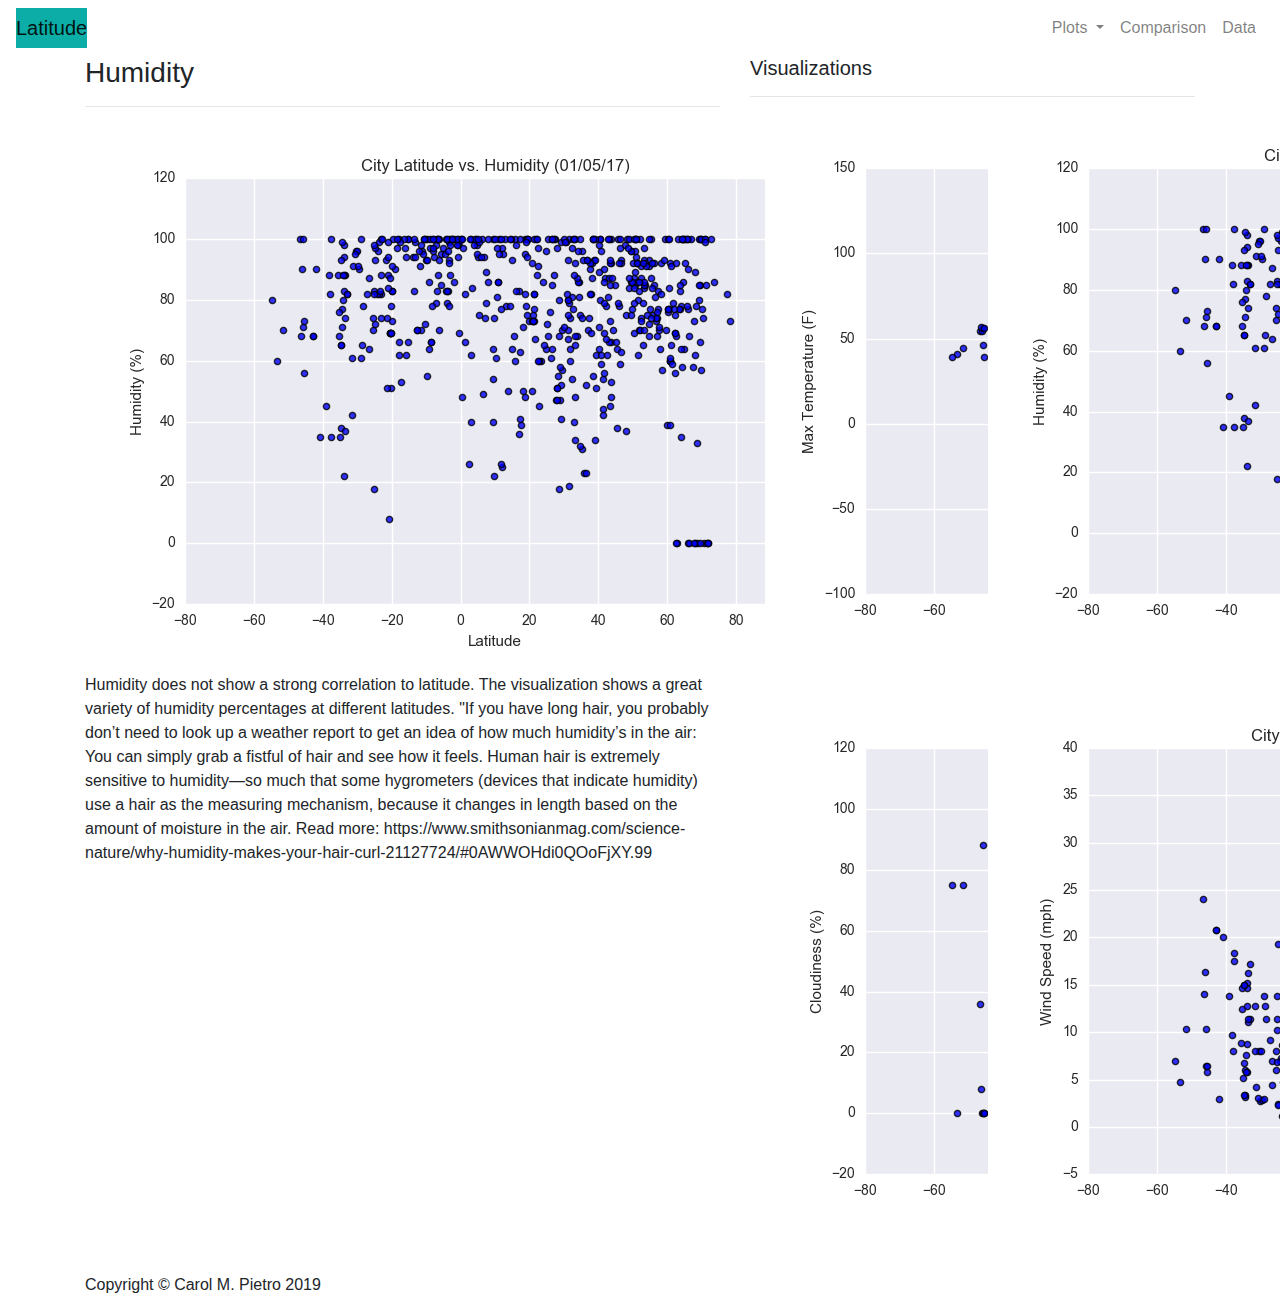
<file: Humidity.html>
<!DOCTYPE html>
<html>

<head>
  <meta charset="utf-8" />
  <meta http-equiv="X-UA-Compatible" content="IE=edge">
  <title>Bootstrap Visualization Dashboard</title>
  <meta name="viewport" content="width=device-width, initial-scale=1">


  <!-- Bootstrap CSS -->
  <link rel="stylesheet" href="https://maxcdn.bootstrapcdn.com/bootstrap/4.0.0/css/bootstrap.min.css" integrity="sha384-Gn5384xqQ1aoWXA+058RXPxPg6fy4IWvTNh0E263XmFcJlSAwiGgFAW/dAiS6JXm"
    crossorigin="anonymous">

  <!--CSS Link-->
  <link rel="stylesheet" type="stylesheet/css" href="style.css">

</head>

<body>
  <!-- Navigation Section -->
  <div class="navigation">
    <nav class="navbar navbar-expand-lg navbar-light">
      <a class="navbar-brand" style="background-color: #0BADA6;" href="index.html">Latitude</a>
      <button class="navbar-toggler  border border-white" type="button" data-toggle="collapse" data-target="#navbarNavDropdown"
        aria-controls="navbarNavDropdown" aria-expanded="false" aria-label="Toggle navigation">
        <span class="navbar-toggler-icon"></span>
      </button>
      <div class="collapse navbar-collapse" id="navbarNavDropdown">
        <ul class="navbar-nav ml-auto">
          <li class="nav-item dropdown">
            <a class="nav-link dropdown-toggle" href="#" id="navbarDropdownMenuLink" data-toggle="dropdown"
              aria-haspopup="true" aria-expanded="false">
              Plots
            </a>
            <div class="dropdown-menu" aria-labelledby="navbarDropdownMenuLink">
              <a class="dropdown-item" href="MaxTemp.html">Max Temperature</a>
              <a class="dropdown-item active" href="Humidity.html">Humidity</a>
              <a class="dropdown-item" href="Cloudiness.html">Cloudiness</a>
              <a class="dropdown-item" href="WindSpeed.html">Wind Speed</a>
            </div>
          </li>
          <li class="nav-item">
            <a class="nav-link" href="Comparisons.html">Comparison</a>
          </li>
          <li class="nav-item">
            <a class="nav-link" href="Data.html">Data</a>
          </li>

        </ul>
      </div>
    </nav>
  </div>
  <!-- Content Section -->
  <div class="container">
    <div class="row">
      <div class="col-lg-7 col-md-12">
        <!-- Left box  -->
        <div class="box">
          <h3 class="title">Humidity</h3>
          <hr>
          <img src="images/Humidity.png" alt="Humidity Graph">
          <p>Humidity does not show a strong correlation to latitude. The visualization shows a great variety of
            humidity percentages at different latitudes. "If you have long hair, you probably don’t need to look up a weather report
            to get an idea of how much humidity’s in the air: You can simply grab a fistful of hair and see how it feels. Human hair 
            is extremely sensitive to humidity—so much that some hygrometers (devices that indicate humidity) use a hair as the measuring 
            mechanism, because it changes in length based on the amount of moisture in the air.
            Read more: https://www.smithsonianmag.com/science-nature/why-humidity-makes-your-hair-curl-21127724/#0AWWOHdi0QOoFjXY.99
          </p>
        </div>
      </div>
      <div class="col-lg-5 col-md-12">
        <!-- Right Box -->
        <div class="box">
          <h5 class="title">Visualizations</h5>
          <hr>


          <div class="container">
            <div class="row" style="padding-bottom: 30px;">
              <div class="col-6">
                <a href="MaxTemp.html">
                  <img class="panel" src="images/MaxTemp.png" alt="Max Temperature Image">
                </a>
              </div>
              <div class="col-6">
                <a href="Humidity.html">
                  <img class="panel active" src="images/Humidity.png" alt="Humidity Graph">
                </a>
              </div>
            </div>

            <div class="row" style="padding-bottom: 30px;">
              <div class="col-6">
                <a href="Cloudiness.html">
                  <img class="panel" src="images/Cloudiness.png" alt="Cloudiness Graph">
                </a>
              </div>
              <div class="col-6">
                <a href="WindSpeed.html">
                  <img class="panel" src="images/WindSpeed.png" alt="Wind Speed Graph">
                </a>
              </div>
            </div>
          </div>
        </div>
      </div>
  </div>
  <!-- Footer Section -->
  <footer>
    <div class="footer">Copyright &copy; Carol M. Pietro 2019</div>
  </footer>

  <!-- Bootstrap JS -->
  <script src="https://code.jquery.com/jquery-3.2.1.slim.min.js" integrity="sha384-KJ3o2DKtIkvYIK3UENzmM7KCkRr/rE9/Qpg6aAZGJwFDMVNA/GpGFF93hXpG5KkN"
    crossorigin="anonymous"></script>
  <script src="https://cdnjs.cloudflare.com/ajax/libs/popper.js/1.12.9/umd/popper.min.js" integrity="sha384-ApNbgh9B+Y1QKtv3Rn7W3mgPxhU9K/ScQsAP7hUibX39j7fakFPskvXusvfa0b4Q"
    crossorigin="anonymous"></script>
  <script src="https://maxcdn.bootstrapcdn.com/bootstrap/4.0.0/js/bootstrap.min.js" integrity="sha384-JZR6Spejh4U02d8jOt6vLEHfe/JQGiRRSQQxSfFWpi1MquVdAyjUar5+76PVCmYl"
    crossorigin="anonymous"></script>

</body>

</html>
</file>
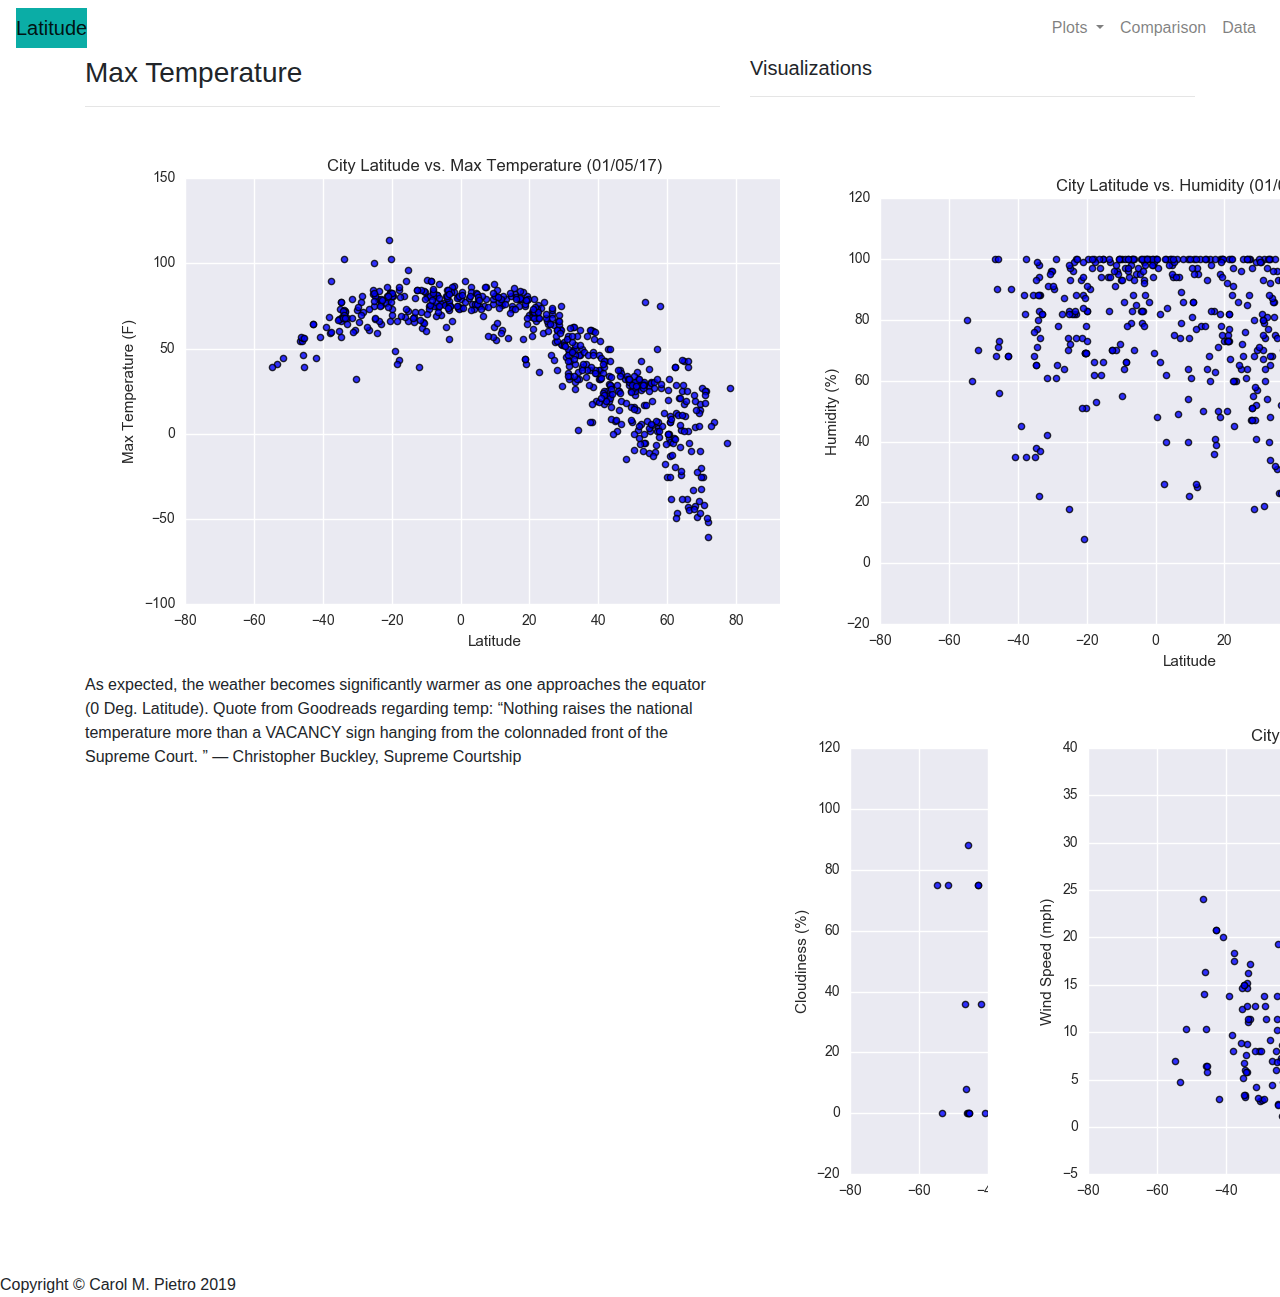
<file: MaxTemp.html>
<!DOCTYPE html>
<html>

<head>
  <meta charset="utf-8" />
  <meta http-equiv="X-UA-Compatible" content="IE=edge">
  <title>Bootstrap Visualization Dashboard</title>
  <meta name="viewport" content="width=device-width, initial-scale=1">

  <!-- Bootstrap CSS -->
  <link rel="stylesheet" href="https://maxcdn.bootstrapcdn.com/bootstrap/4.0.0/css/bootstrap.min.css" integrity="sha384-Gn5384xqQ1aoWXA+058RXPxPg6fy4IWvTNh0E263XmFcJlSAwiGgFAW/dAiS6JXm"
    crossorigin="anonymous">

  <!--CSS Link-->
  <link rel="stylesheet" type="stylesheet/css" href="style.css">

</head>

<body>
  <!-- Navigation Section -->
  <div class="navigation">
    <nav class="navbar navbar-expand-lg navbar-light">
      <a class="navbar-brand" style="background-color: #0BADA6;" href="index.html">Latitude</a>
      <button class="navbar-toggler  border border-white" type="button" data-toggle="collapse" data-target="#navbarNavDropdown"
        aria-controls="navbarNavDropdown" aria-expanded="false" aria-label="Toggle navigation">
        <span class="navbar-toggler-icon"></span>
      </button>
      <div class="collapse navbar-collapse" id="navbarNavDropdown">
        <ul class="navbar-nav ml-auto">
          <li class="nav-item dropdown">
            <a class="nav-link dropdown-toggle" href="#" id="navbarDropdownMenuLink" data-toggle="dropdown"
              aria-haspopup="true" aria-expanded="false">
              Plots
            </a>
            <div class="dropdown-menu" aria-labelledby="navbarDropdownMenuLink">
              <a class="dropdown-item active" href="MaxTemp.html">Max Temperature</a>
              <a class="dropdown-item" href="Humidity.html">Humidity</a>
              <a class="dropdown-item" href="Cloudiness.html">Cloudiness</a>
              <a class="dropdown-item" href="WindSpeed.html">Wind Speed</a>
            </div>
          </li>
          <li class="nav-item">
            <a class="nav-link" href="Comparisons.html">Comparison</a>
          </li>
          <li class="nav-item">
            <a class="nav-link" href="Data.html">Data</a>
          </li>

        </ul>
      </div>
    </nav>
  </div>
  <!-- Content Section -->
  <div class="container">
    <div class="row">
      <div class="col-lg-7 col-md-12">
        <!-- Left box  -->
        <div class="box" style="padding-bottom: 5px;">
          <h3 class="title">Max Temperature</h3>
          <hr>
          <img src="images/MaxTemp.png" alt="Max Temperature Graph">
          <p>As expected, the weather becomes significantly warmer as one approaches the equator (0 Deg. Latitude).
            Quote from Goodreads regarding temp: “Nothing raises the national temperature more than a VACANCY sign 
            hanging from the colonnaded front of the Supreme Court. ” ― Christopher Buckley, Supreme Courtship</p>
        </div>
      </div>
      <div class="col-lg-5 col-md-12">
        <!-- Right Box -->
        <div class="box">
          <h5 class="title">Visualizations</h5>
          <hr>


          <div class="container">
            <div class="row" style="padding-bottom: 30px;">
              </div>
              <div class="col-6">
                <a href="Humidity.html">
                  <img class="panel" src="images/Humidity.png" alt="Humidity Graph">
                </a>
              </div>
            </div>

            <div class="row" style="padding-bottom: 30px;">
              <div class="col-6">
                <a href="Cloudiness.html">
                  <img class="panel" src="images/Cloudiness.png" alt="Cloudiness Graph">
                </a>
              </div>
              <div class="col-6">
                <a href="WindSpeed.html">
                  <img class="panel" src="images/WindSpeed.png" alt="Wind Speed Graph">
                </a>
              </div>
            </div>
        </div>
      </div>
    </div>
  </div>
 
  <!-- Footer Section -->
  <footer>
    <div class="footer">Copyright &copy; Carol M. Pietro 2019</div>
  </footer>

  <!-- Bootstrap JS -->
  <script src="https://code.jquery.com/jquery-3.2.1.slim.min.js" integrity="sha384-KJ3o2DKtIkvYIK3UENzmM7KCkRr/rE9/Qpg6aAZGJwFDMVNA/GpGFF93hXpG5KkN"
    crossorigin="anonymous"></script>
  <script src="https://cdnjs.cloudflare.com/ajax/libs/popper.js/1.12.9/umd/popper.min.js" integrity="sha384-ApNbgh9B+Y1QKtv3Rn7W3mgPxhU9K/ScQsAP7hUibX39j7fakFPskvXusvfa0b4Q"
    crossorigin="anonymous"></script>
  <script src="https://maxcdn.bootstrapcdn.com/bootstrap/4.0.0/js/bootstrap.min.js" integrity="sha384-JZR6Spejh4U02d8jOt6vLEHfe/JQGiRRSQQxSfFWpi1MquVdAyjUar5+76PVCmYl"
    crossorigin="anonymous"></script>

</body>

</html>
</file>
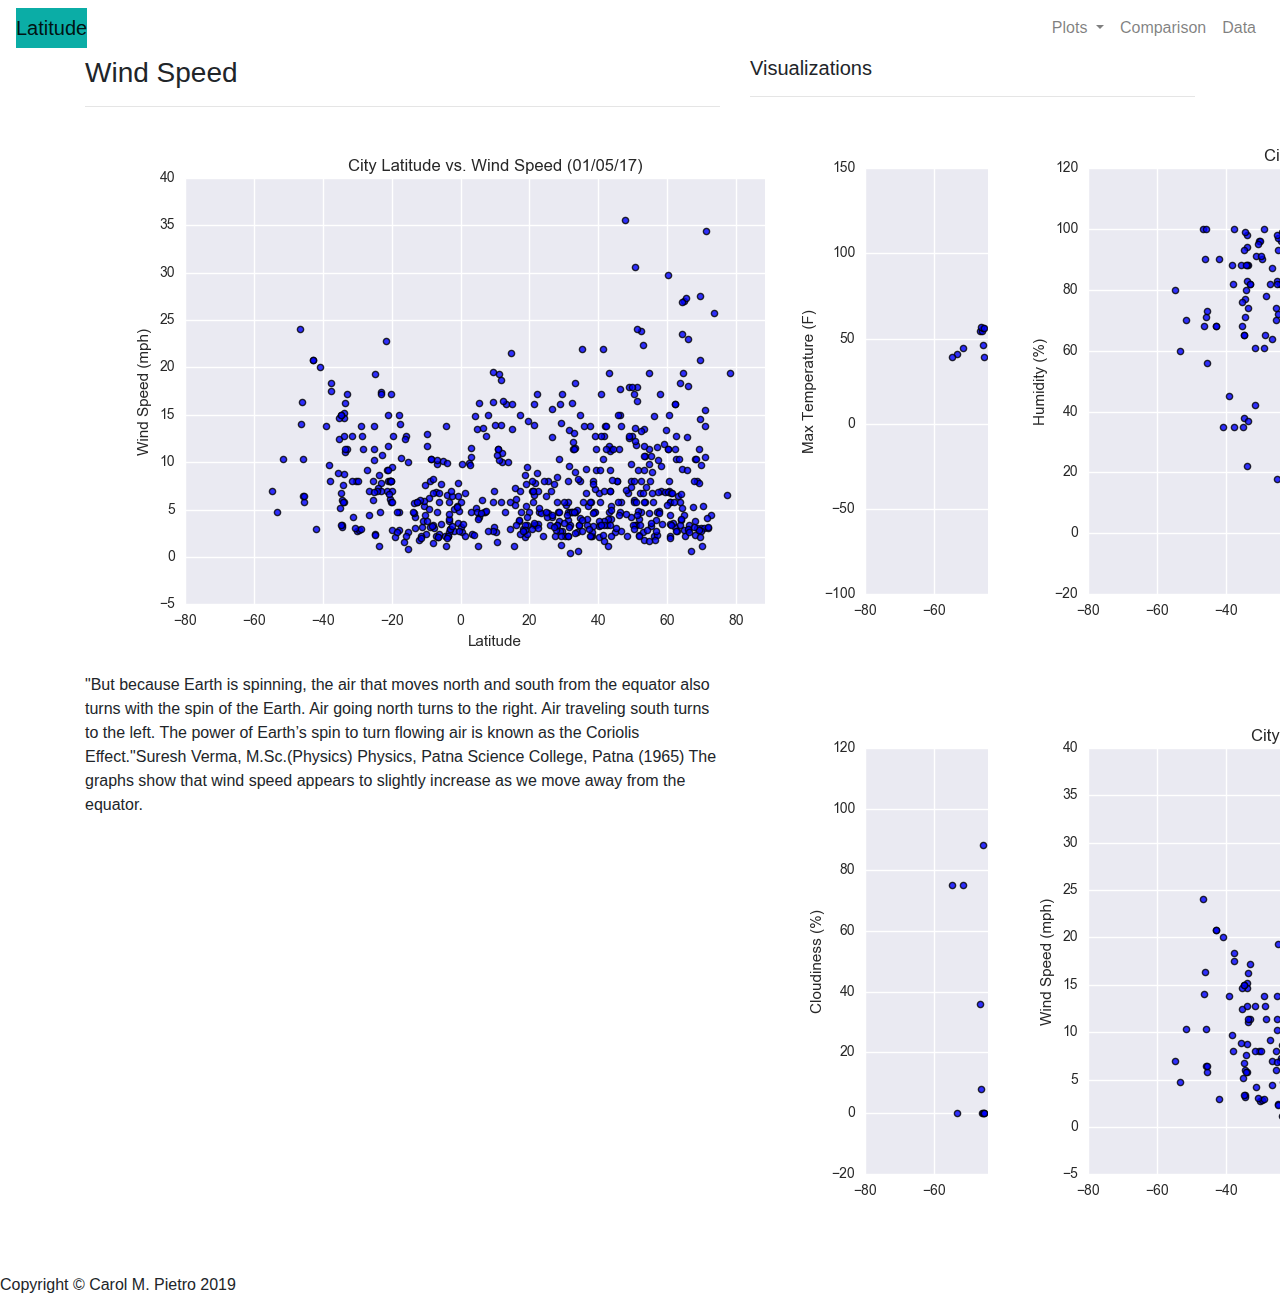
<file: WindSpeed.html>
<!DOCTYPE html>
<html>

<head>
  <meta charset="utf-8" />
  <meta http-equiv="X-UA-Compatible" content="IE=edge">
  <title>Bootstrap Visualization Dashboard</title>
  <meta name="viewport" content="width=device-width, initial-scale=1">

  <!-- Bootstrap CSS -->
  <link rel="stylesheet" href="https://maxcdn.bootstrapcdn.com/bootstrap/4.0.0/css/bootstrap.min.css" integrity="sha384-Gn5384xqQ1aoWXA+058RXPxPg6fy4IWvTNh0E263XmFcJlSAwiGgFAW/dAiS6JXm"
    crossorigin="anonymous">
  <!--CSS Link-->
  <link rel="stylesheet" type="stylesheet/css" href="style.css">
</head>

<body>
  <!-- Navigation Section -->
  <div class="navigation">
    <nav class="navbar navbar-expand-lg navbar-light">
      <a class="navbar-brand" style="background-color: #0BADA6;" href="index.html">Latitude</a>
      <button class="navbar-toggler border border-white" type="button" data-toggle="collapse" data-target="#navbarNavDropdown"
        aria-controls="navbarNavDropdown" aria-expanded="false" aria-label="Toggle navigation">
        <span class="navbar-toggler-icon"></span>
      </button>
      <div class="collapse navbar-collapse" id="navbarNavDropdown">
        <ul class="navbar-nav ml-auto">
          <li class="nav-item dropdown">
            <a class="nav-link dropdown-toggle" href="#" id="navbarDropdownMenuLink" data-toggle="dropdown"
              aria-haspopup="true" aria-expanded="false">
              Plots
            </a>
            <div class="dropdown-menu" aria-labelledby="navbarDropdownMenuLink">
              <a class="dropdown-item" href="MaxTemp.html">Max Temperature</a>
              <a class="dropdown-item" href="Humidity.html">Humidity</a>
              <a class="dropdown-item" href="Cloudiness.html">Cloudiness</a>
              <a class="dropdown-item active" href="WindSpeed.html">Wind Speed</a>
            </div>
          </li>
          <li class="nav-item">
            <a class="nav-link" href="Comparisons.html">Comparison</a>
          </li>
          <li class="nav-item">
            <a class="nav-link" href="Data.html">Data</a>
          </li>

        </ul>
      </div>
    </nav>
  </div>
  <!-- Content Section -->
  <div class="container">
    <div class="row">
      <div class="col-lg-7 col-md-12">
        <!-- Left box  -->
        <div class="box">
          <h3 class="title">Wind Speed</h3>
          <hr>
        <img src="images/WindSpeed.png" alt="Wind Speed Graph">
          <p>"But because Earth is spinning, the air that moves north and south from the equator also turns with the spin of the Earth.
            Air going north turns to the right. Air traveling south turns to the left. The power of Earth’s spin to turn flowing air 
            is known as the Coriolis Effect."Suresh Verma, M.Sc.(Physics) Physics, Patna Science College, Patna (1965)
            The graphs show that wind speed appears to slightly increase as we move away from the equator. </p>
        </div>
      </div>
      <div class="col-lg-5 col-md-12">
        <!-- Right Box -->
        <div class="box">
          <h5 class="title">Visualizations</h5>
          <hr>
        </div>
        <div class="container">
          <div class="row" style="padding-bottom: 30px;">
            <div class="col-6">
              <a href="MaxTemp.html">
                <img class="panel" src="images/MaxTemp.png" alt="Max Temperature Image">
              </a>
            </div>
            <div class="col-6">
              <a href="Humidity.html">
                <img class="panel" src="images/Humidity.png" alt="Humidity Graph">
              </a>
            </div>
          </div>
          <div class="row" style="padding-bottom: 30px;">
            <div class="col-6">
              <a href="Cloudiness.html">
                <img class="panel" src="images/Cloudiness.png" alt="Cloudiness Graph">
              </a>
            </div>
            <div class="col-6">
              <a href="WindSpeed.html">
                <img class="panel active" src="images/WindSpeed.png" alt="Wind Speed Graph">
              </a>
              </div>
            </div>
          </div>
        </div>
      </div>
    </div>
  </div>
  <!-- Footer Section -->
  <footer>
    <div class="footer">Copyright &copy; Carol M. Pietro 2019</div>
  </footer>

  <!-- Bootstrap JS -->
  <script src="https://code.jquery.com/jquery-3.2.1.slim.min.js" integrity="sha384-KJ3o2DKtIkvYIK3UENzmM7KCkRr/rE9/Qpg6aAZGJwFDMVNA/GpGFF93hXpG5KkN"
    crossorigin="anonymous"></script>
  <script src="https://cdnjs.cloudflare.com/ajax/libs/popper.js/1.12.9/umd/popper.min.js" integrity="sha384-ApNbgh9B+Y1QKtv3Rn7W3mgPxhU9K/ScQsAP7hUibX39j7fakFPskvXusvfa0b4Q"
    crossorigin="anonymous"></script>
  <script src="https://maxcdn.bootstrapcdn.com/bootstrap/4.0.0/js/bootstrap.min.js" integrity="sha384-JZR6Spejh4U02d8jOt6vLEHfe/JQGiRRSQQxSfFWpi1MquVdAyjUar5+76PVCmYl"
    crossorigin="anonymous"></script>
</body>

</html>
</file>
